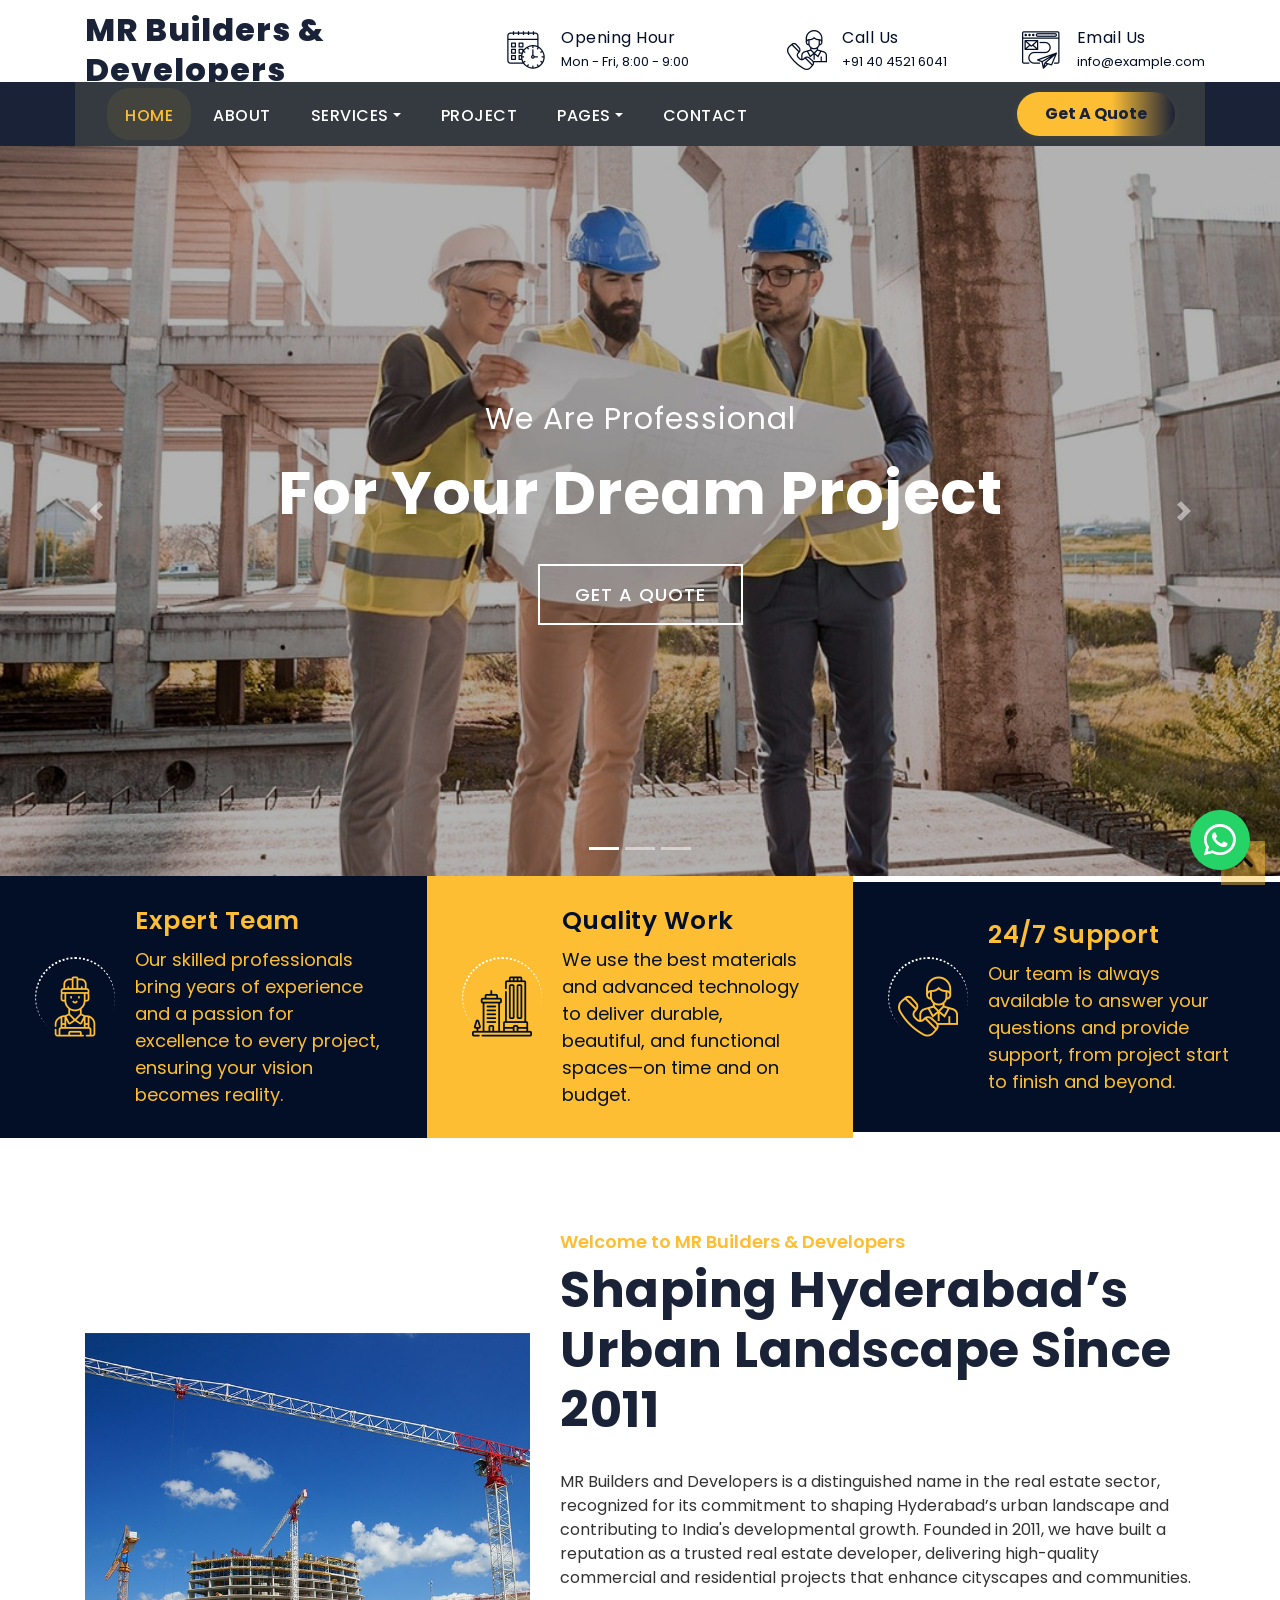
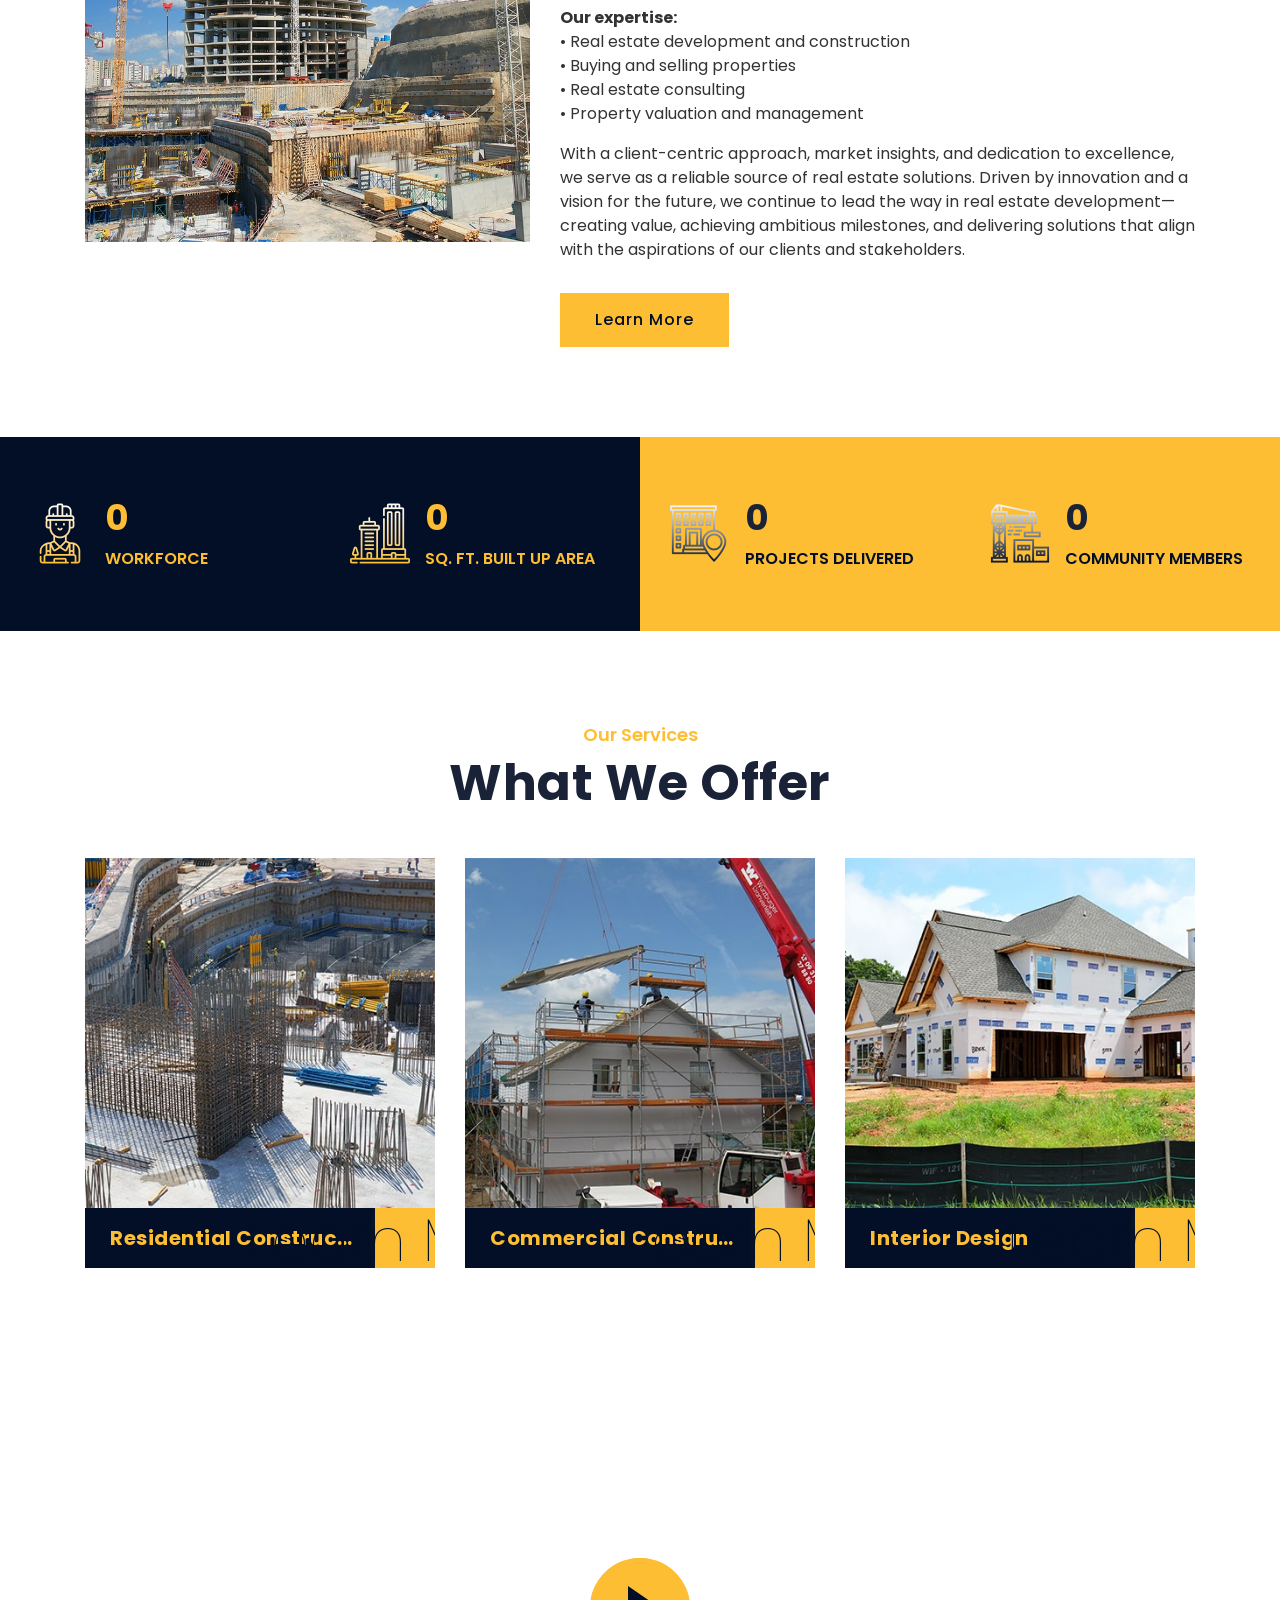
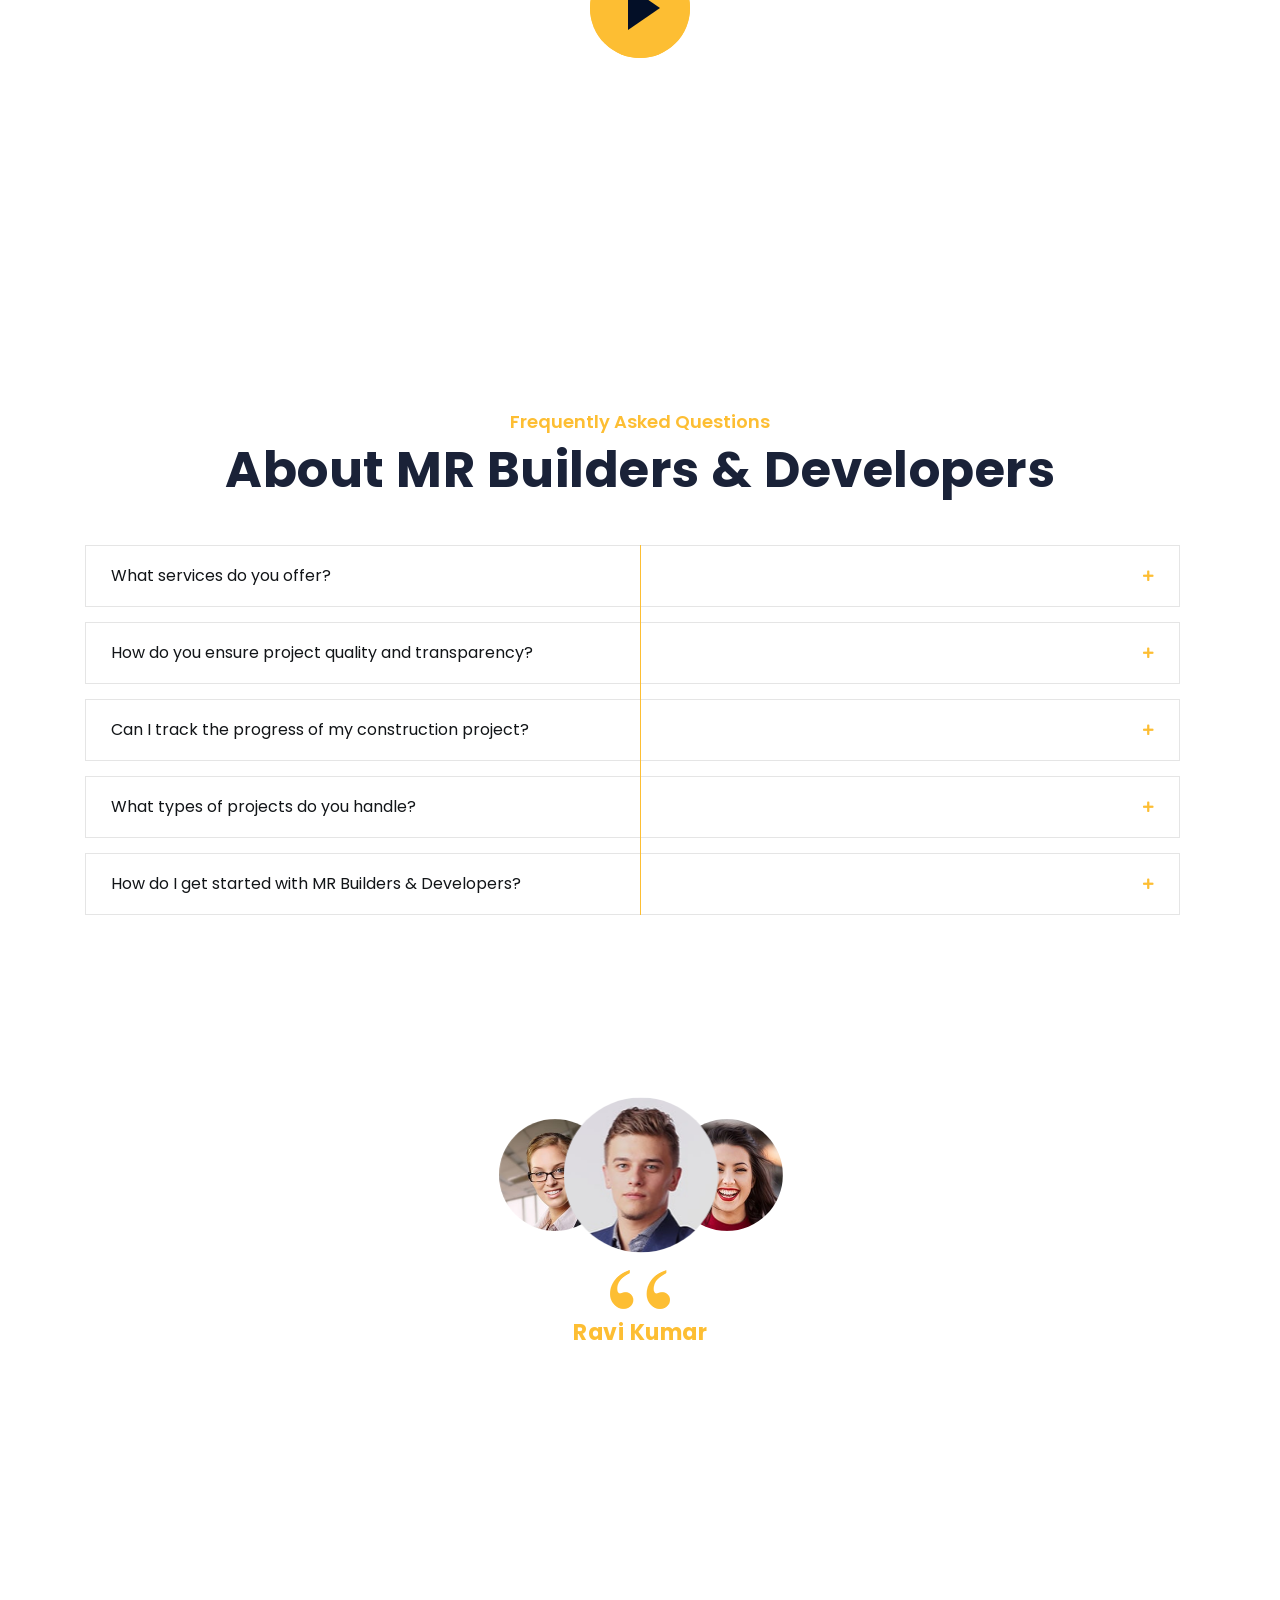
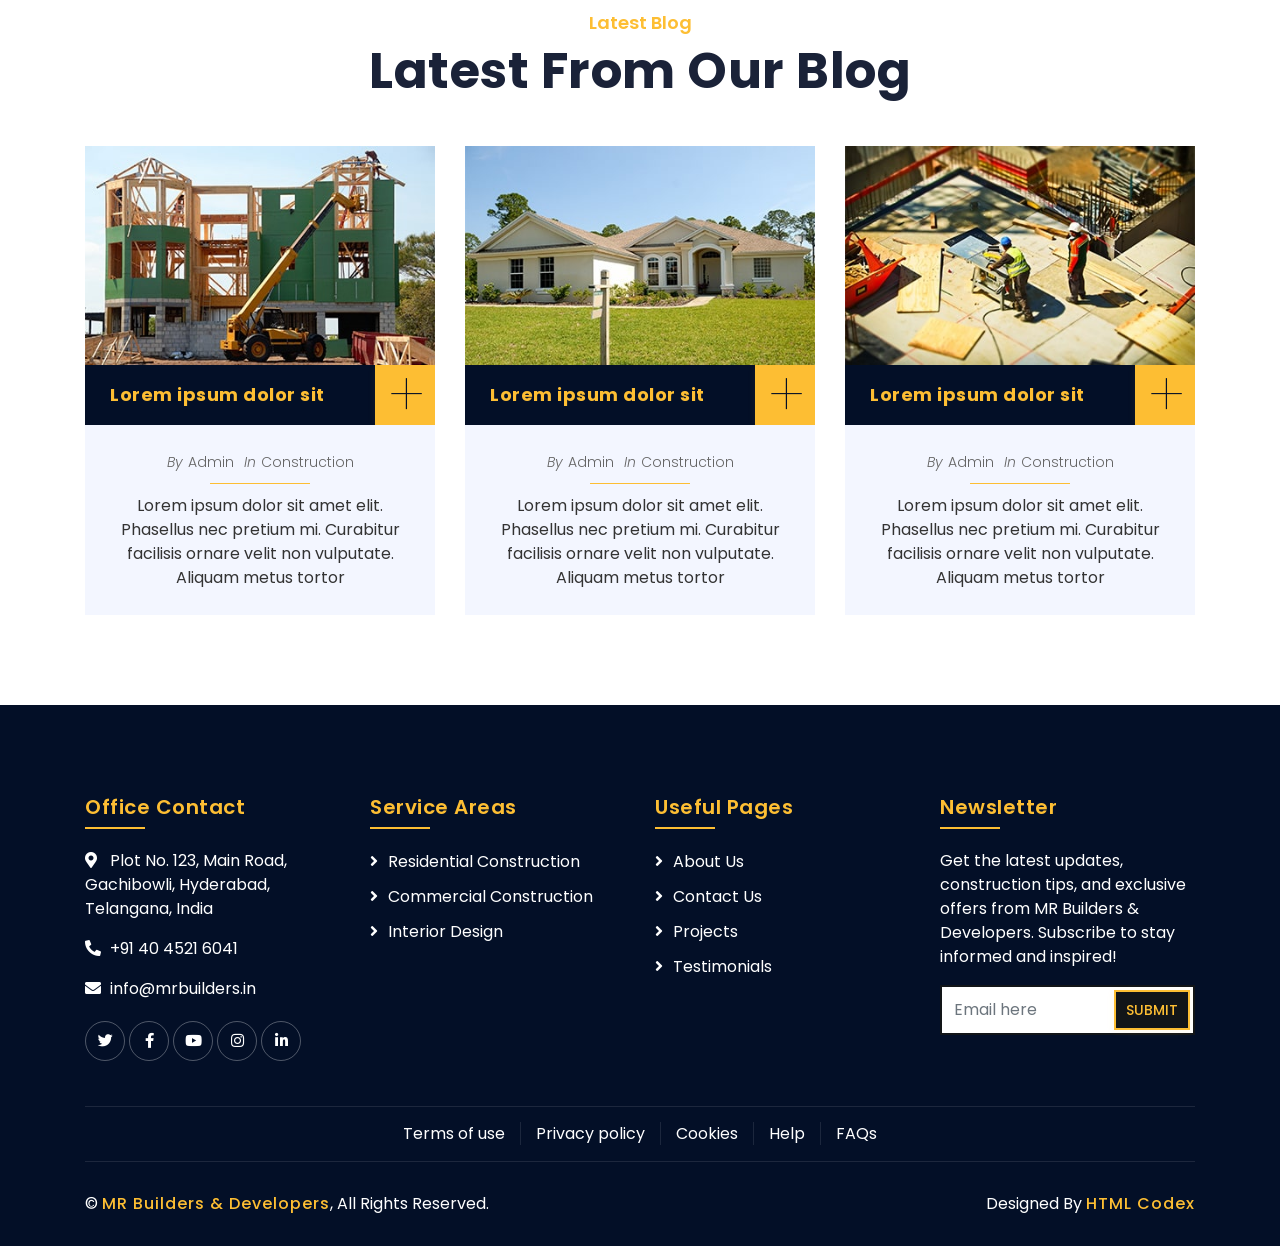
<file: index.html>
<!DOCTYPE html>
<html lang="en">
    <head>
        <meta charset="utf-8">
        <title>Builderz - Construction Company Website Template</title>
        <meta content="width=device-width, initial-scale=1.0" name="viewport">
        <meta content="Construction Company Website Template" name="keywords">
        <meta content="Construction Company Website Template" name="description">

        <!-- Favicon -->
        <link href="img/favicon.ico" rel="icon">

        <!-- Google Font -->
        <link href="https://fonts.googleapis.com/css2?family=Poppins:wght@100;200;300;400;500;600;700;800;900&display=swap" rel="stylesheet">

        <!-- CSS Libraries -->
        <link href="https://stackpath.bootstrapcdn.com/bootstrap/4.4.1/css/bootstrap.min.css" rel="stylesheet">
        <link href="https://cdnjs.cloudflare.com/ajax/libs/font-awesome/5.10.0/css/all.min.css" rel="stylesheet">
        <link href="lib/flaticon/font/flaticon.css" rel="stylesheet"> 
        <link href="lib/animate/animate.min.css" rel="stylesheet">
        <link href="lib/owlcarousel/assets/owl.carousel.min.css" rel="stylesheet">
        <link href="lib/lightbox/css/lightbox.min.css" rel="stylesheet">
        <link href="lib/slick/slick.css" rel="stylesheet">
        <link href="lib/slick/slick-theme.css" rel="stylesheet">

        <!-- Template Stylesheet -->
        <link href="css/style.css" rel="stylesheet">
    </head>

    <body>
        <div class="wrapper">
            <!-- Top Bar Start -->
            <div class="top-bar">
                <div class="container-fluid">
                    <div class="row align-items-center">
                        <div class="col-lg-4 col-md-12">
                            <div class="logo">
                                <a href="index.html">
                                    <h1>MR Builders & Developers</h1>
                                    <!-- <img src="img/logo.jpg" alt="MR Builders & Developers Logo"> -->
                                </a>
                            </div>
                        </div>
                        <div class="col-lg-8 col-md-7 d-none d-lg-block">
                            <div class="row">
                                <div class="col-4">
                                    <div class="top-bar-item">
                                        <div class="top-bar-icon">
                                            <i class="flaticon-calendar"></i>
                                        </div>
                                        <div class="top-bar-text">
                                            <h3>Opening Hour</h3>
                                            <p>Mon - Fri, 8:00 - 9:00</p>
                                        </div>
                                    </div>
                                </div>
                                <div class="col-4">
                                    <div class="top-bar-item">
                                        <div class="top-bar-icon">
                                            <i class="flaticon-call"></i>
                                        </div>
                                        <div class="top-bar-text">
                                            <h3>Call Us</h3>
                                            <p>+91 40 4521 6041</p>
                                        </div>
                                    </div>
                                </div>
                                <div class="col-4">
                                    <div class="top-bar-item">
                                        <div class="top-bar-icon">
                                            <i class="flaticon-send-mail"></i>
                                        </div>
                                        <div class="top-bar-text">
                                            <h3>Email Us</h3>
                                            <p>info@example.com</p>
                                        </div>
                                    </div>
                                </div>
                            </div>
                        </div>
                    </div>
                </div>
            </div>
            <!-- Top Bar End -->

            <!-- Nav Bar Start -->
            <div class="nav-bar">
                <div class="container-fluid">
                    <nav class="navbar navbar-expand-lg bg-dark navbar-dark">
                        <a href="#" class="navbar-brand">MENU</a>
                        <button type="button" class="navbar-toggler" data-toggle="collapse" data-target="#navbarCollapse">
                            <span class="navbar-toggler-icon"></span>
                        </button>

                        <div class="collapse navbar-collapse justify-content-between" id="navbarCollapse">
                            <div class="navbar-nav mr-auto">
                                <a href="index.html" class="nav-item nav-link active">Home</a>
                                <a href="about.html" class="nav-item nav-link">About</a>
                             <div class="nav-item dropdown">
                                    <a href="#" class="nav-link dropdown-toggle" data-toggle="dropdown">Services</a>
                                    <div class="dropdown-menu">
                                        <a href="residential.html" class="dropdown-item">Residential Construction</a>
                                        <a href="commercial.html" class="dropdown-item">Commercial Construction</a>
                                        <a href="interior.html" class="dropdown-item">Interior Design</a>
                                    </div>
                                </div>
                                <a href="portfolio.html" class="nav-item nav-link">Project</a>
                                <div class="nav-item dropdown">
                                    <a href="#" class="nav-link dropdown-toggle" data-toggle="dropdown">Pages</a>
                                    <div class="dropdown-menu">
                                        <a href="blog.html" class="dropdown-item">Blog Page</a>
                                        <a href="single.html" class="dropdown-item">Single Page</a>
                                    </div>
                                </div>
                                <a href="contact.html" class="nav-item nav-link">Contact</a>
                            </div>
                            <div class="ml-auto">
                                <a class="btn" href="#">Get A Quote</a>
                            </div>
                        </div>
                    </nav>
                </div>
            </div>
            <!-- Nav Bar End -->


            <!-- Carousel Start -->
            <div id="carousel" class="carousel slide" data-ride="carousel">
                <ol class="carousel-indicators">
                    <li data-target="#carousel" data-slide-to="0" class="active"></li>
                    <li data-target="#carousel" data-slide-to="1"></li>
                    <li data-target="#carousel" data-slide-to="2"></li>
                </ol>
                <div class="carousel-inner">
                    <div class="carousel-item active">
                        <img src="img/carousel-1.jpg" alt="Carousel Image">
                        <div class="carousel-caption">
                            <p class="animated fadeInRight">We Are Professional</p>
                            <h1 class="animated fadeInLeft">For Your Dream Project</h1>
                            <a class="btn animated fadeInUp" href="https://htmlcodex.com/construction-company-website-template">Get A Quote</a>
                        </div>
                    </div>

                    <div class="carousel-item">
                        <img src="img/carousel-2.jpg" alt="Carousel Image">
                        <div class="carousel-caption">
                            <p class="animated fadeInRight">Professional Builder</p>
                            <h1 class="animated fadeInLeft">We Build Your Home</h1>
                            <a class="btn animated fadeInUp" href="https://htmlcodex.com/construction-company-website-template">Get A Quote</a>
                        </div>
                    </div>

                    <div class="carousel-item">
                        <img src="img/carousel-3.jpg" alt="Carousel Image">
                        <div class="carousel-caption">
                            <p class="animated fadeInRight">We Are Trusted</p>
                            <h1 class="animated fadeInLeft">For Your Dream Home</h1>
                            <a class="btn animated fadeInUp" href="https://htmlcodex.com/construction-company-website-template">Get A Quote</a>
                        </div>
                    </div>
                </div>

                <a class="carousel-control-prev" href="#carousel" role="button" data-slide="prev">
                    <span class="carousel-control-prev-icon" aria-hidden="true"></span>
                    <span class="sr-only">Previous</span>
                </a>
                <a class="carousel-control-next" href="#carousel" role="button" data-slide="next">
                    <span class="carousel-control-next-icon" aria-hidden="true"></span>
                    <span class="sr-only">Next</span>
                </a>
            </div>
            <!-- Carousel End -->


            <!-- Feature Start-->
            <div class="feature wow fadeInUp" data-wow-delay="0.1s">
                <div class="container-fluid">
                    <div class="row align-items-center">
                        <div class="col-lg-4 col-md-12">
                            <div class="feature-item">
                                <div class="feature-icon">
                                    <i class="flaticon-worker"></i>
                                </div>
                                <div class="feature-text">
                                    <h3>Expert Team</h3>
                                    <p>Our skilled professionals bring years of experience and a passion for excellence to every project, ensuring your vision becomes reality.</p>
                                </div>
                            </div>
                        </div>
                        <div class="col-lg-4 col-md-12">
                            <div class="feature-item">
                                <div class="feature-icon">
                                    <i class="flaticon-building"></i>
                                </div>
                                <div class="feature-text">
                                    <h3>Quality Work</h3>
                                    <p>We use the best materials and advanced technology to deliver durable, beautiful, and functional spaces—on time and on budget.</p>
                                </div>
                            </div>
                        </div>
                        <div class="col-lg-4 col-md-12">
                            <div class="feature-item">
                                <div class="feature-icon">
                                    <i class="flaticon-call"></i>
                                </div>
                                <div class="feature-text">
                                    <h3>24/7 Support</h3>
                                    <p>Our team is always available to answer your questions and provide support, from project start to finish and beyond.</p>
                                </div>
                            </div>
                        </div>
                    </div>
                </div>
            </div>
            <!-- Feature End-->


            <!-- About Start -->
            <div class="about wow fadeInUp" data-wow-delay="0.1s">
                <div class="container">
                    <div class="row align-items-center">
                        <div class="col-lg-5 col-md-6">
                            <div class="about-img">
                                <img src="img/about.jpg" alt="MR Builders & Developers Hyderabad">
                            </div>
                        </div>
                        <div class="col-lg-7 col-md-6">
                            <div class="section-header text-left">
                                <p>Welcome to MR Builders & Developers</p>
                                <h2>Shaping Hyderabad’s Urban Landscape Since 2011</h2>
                            </div>
                            <div class="about-text">
                                <p>
                                    MR Builders and Developers is a distinguished name in the real estate sector, recognized for its commitment to shaping Hyderabad’s urban landscape and contributing to India's developmental growth. Founded in 2011, we have built a reputation as a trusted real estate developer, delivering high-quality commercial and residential projects that enhance cityscapes and communities.
                                </p>
                                <p>
                                    <strong>Our expertise:</strong><br>
                                    • Real estate development and construction<br>
                                    • Buying and selling properties<br>
                                    • Real estate consulting<br>
                                    • Property valuation and management
                                </p>
                                <p>
                                    With a client-centric approach, market insights, and dedication to excellence, we serve as a reliable source of real estate solutions. Driven by innovation and a vision for the future, we continue to lead the way in real estate development—creating value, achieving ambitious milestones, and delivering solutions that align with the aspirations of our clients and stakeholders.
                                </p>
                                <a class="btn" href="about.html">Learn More</a>
                            </div>
                        </div>
                    </div>
                </div>
            </div>
            <!-- About End -->


            <!-- Fact Start -->
            <div class="fact">
                <div class="container-fluid">
                    <div class="row counters">
                        <div class="col-md-6 fact-left wow slideInLeft">
                            <div class="row">
                                <div class="col-6">
                                    <div class="fact-icon">
                                        <i class="flaticon-worker"></i>
                                    </div>
                                    <div class="fact-text">
                                        <h2 data-toggle="counter-up">2000+</h2>
                                        <p>Workforce</p>
                                    </div>
                                </div>
                                <div class="col-6">
                                    <div class="fact-icon">
                                        <i class="flaticon-building"></i>
                                    </div>
                                    <div class="fact-text">
                                        <h2 data-toggle="counter-up">900,000+</h2>
                                        <p>Sq. Ft. Built Up Area</p>
                                    </div>
                                </div>
                            </div>
                        </div>
                        <div class="col-md-6 fact-right wow slideInRight">
                            <div class="row">
                                <div class="col-6">
                                    <div class="fact-icon">
                                        <i class="flaticon-address"></i>
                                    </div>
                                    <div class="fact-text">
                                        <h2 data-toggle="counter-up">200+</h2>
                                        <p>Projects Delivered</p>
                                    </div>
                                </div>
                                <div class="col-6">
                                    <div class="fact-icon">
                                        <i class="flaticon-crane"></i>
                                    </div>
                                    <div class="fact-text">
                                        <h2 data-toggle="counter-up">50,000+</h2>
                                        <p>Community Members</p>
                                    </div>
                                </div>
                            </div>
                        </div>
                    </div>
                </div>
            </div>
            <!-- Fact End -->


            <!-- Service Start -->
            <div class="service">
                <div class="container">
                    <div class="section-header text-center">
                        <p>Our Services</p>
                        <h2>What We Offer</h2>
                    </div>
                    <div class="row">
                        <div class="col-lg-4 col-md-6 wow fadeInUp" data-wow-delay="0.1s">
                            <div class="service-item">
                                <div class="service-img">
                                    <img src="img/service-1.jpg" alt="Residential Construction">
                                    <div class="service-overlay">
                                        <p>
                                            We build high-quality, modern homes and apartments tailored to your needs. Our team ensures every detail is perfect, using the latest construction techniques and premium materials.
                                        </p>
                                    </div>
                                </div>
                                <div class="service-text">
                                    <h3>Residential Construction</h3>
                                    <a class="btn" href="residential.html">Learn More</a>
                                </div>
                            </div>
                        </div>
                        <div class="col-lg-4 col-md-6 wow fadeInUp" data-wow-delay="0.2s">
                            <div class="service-item">
                                <div class="service-img">
                                    <img src="img/service-2.jpg" alt="Commercial Construction">
                                    <div class="service-overlay">
                                        <p>
                                            From office complexes to retail spaces, we deliver innovative, functional, and sustainable commercial buildings for businesses of all sizes.
                                        </p>
                                    </div>
                                </div>
                                <div class="service-text">
                                    <h3>Commercial Construction</h3>
                                    <a class="btn" href="commercial.html">Learn More</a>
                                </div>
                            </div>
                        </div>
                        <div class="col-lg-4 col-md-6 wow fadeInUp" data-wow-delay="0.3s">
                            <div class="service-item">
                                <div class="service-img">
                                    <img src="img/service-4.jpg" alt="Interior Design">
                                    <div class="service-overlay">
                                        <p>
                                            Transform your spaces with our creative interior design services. We blend aesthetics with functionality for homes and offices.
                                        </p>
                                    </div>
                                </div>
                                <div class="service-text">
                                    <h3>Interior Design</h3>
                                    <a class="btn" href="interior.html">Learn More</a>
                                </div>
                            </div>
                        </div>
                    </div>
                </div>
            </div>
            <!-- Service End -->


            <!-- Video Start -->
            <div class="video wow fadeIn" data-wow-delay="0.1s">
                <div class="container">
                    <button type="button" class="btn-play" data-toggle="modal" data-src="https://www.youtube.com/embed/DWRcNpR6Kdc" data-target="#videoModal">
                        <span></span>
                    </button>
                </div>
            </div>
            
            <div class="modal fade" id="videoModal" tabindex="-1" role="dialog" aria-labelledby="exampleModalLabel" aria-hidden="true">
                <div class="modal-dialog" role="document">
                    <div class="modal-content">
                        <div class="modal-body">
                            <button type="button" class="close" data-dismiss="modal" aria-label="Close">
                                <span aria-hidden="true">&times;</span>
                            </button>        
                            <!-- 16:9 aspect ratio -->
                            <div class="embed-responsive embed-responsive-16by9">
                                <iframe class="embed-responsive-item" src="" id="video"  allowscriptaccess="always" allow="autoplay"></iframe>
                            </div>
                        </div>
                    </div>
                </div>
            </div>
            <!-- Video End -->


            <!-- Team Start -->
            <div class="team">
                <div class="container">
                    <!-- Team section intentionally left blank or can be replaced with real team info if provided -->
                </div>
            </div>
            <!-- Team End -->
            

            <!-- FAQs Start -->
            <div class="faqs">
                <div class="container">
                    <div class="section-header text-center">
                        <p>Frequently Asked Questions</p>
                        <h2>About MR Builders & Developers</h2>
                    </div>
                    <div class="row">
                        <div class="col-md-12">
                            <div id="accordion-1">
                                <div class="card wow fadeInUp" data-wow-delay="0.1s">
                                    <div class="card-header">
                                        <a class="card-link collapsed" data-toggle="collapse" href="#collapseOne">
                                            What services do you offer?
                                        </a>
                                    </div>
                                    <div id="collapseOne" class="collapse" data-parent="#accordion-1">
                                        <div class="card-body">
                                            We offer residential and commercial construction, interior design, property consulting, and project management services in Hyderabad and beyond.
                                        </div>
                                    </div>
                                </div>
                                <div class="card wow fadeInUp" data-wow-delay="0.2s">
                                    <div class="card-header">
                                        <a class="card-link collapsed" data-toggle="collapse" href="#collapseTwo">
                                            How do you ensure project quality and transparency?
                                        </a>
                                    </div>
                                    <div id="collapseTwo" class="collapse" data-parent="#accordion-1">
                                        <div class="card-body">
                                            We use digital project monitoring, regular updates, and transparent pricing. Our team is committed to using only the best materials and following strict quality standards.
                                        </div>
                                    </div>
                                </div>
                                <div class="card wow fadeInUp" data-wow-delay="0.3s">
                                    <div class="card-header">
                                        <a class="card-link collapsed" data-toggle="collapse" href="#collapseThree">
                                            Can I track the progress of my construction project?
                                        </a>
                                    </div>
                                    <div id="collapseThree" class="collapse" data-parent="#accordion-1">
                                        <div class="card-body">
                                            Yes! We offer digital tracking and regular updates so you can monitor your project’s progress in real time, ensuring complete peace of mind.
                                        </div>
                                    </div>
                                </div>
                                <div class="card wow fadeInUp" data-wow-delay="0.4s">
                                    <div class="card-header">
                                        <a class="card-link collapsed" data-toggle="collapse" href="#collapseFour">
                                            What types of projects do you handle?
                                        </a>
                                    </div>
                                    <div id="collapseFour" class="collapse" data-parent="#accordion-1">
                                        <div class="card-body">
                                            We handle residential, commercial, and interior projects of all sizes—from new builds to renovations and everything in between.
                                        </div>
                                    </div>
                                </div>
                                <div class="card wow fadeInUp" data-wow-delay="0.5s">
                                    <div class="card-header">
                                        <a class="card-link collapsed" data-toggle="collapse" href="#collapseFive">
                                            How do I get started with MR Builders & Developers?
                                        </a>
                                    </div>
                                    <div id="collapseFive" class="collapse" data-parent="#accordion-1">
                                        <div class="card-body">
                                            Simply contact us for a free consultation. Our team will guide you through every step, from planning and budgeting to execution and handover.
                                        </div>
                                    </div>
                                </div>
                            </div>
                        </div>
                    </div>
                </div>
            </div>
            <!-- FAQs End -->


            <!-- Testimonial Start -->
            <div class="testimonial wow fadeIn" data-wow-delay="0.1s">
                <div class="container">
                    <div class="row">
                        <div class="col-12">
                            <div class="testimonial-slider-nav">
                                <div class="slider-nav"><img src="img/testimonial-1.jpg" alt="Testimonial"></div>
                                <div class="slider-nav"><img src="img/testimonial-2.jpg" alt="Testimonial"></div>
                                <div class="slider-nav"><img src="img/testimonial-3.jpg" alt="Testimonial"></div>
                                <div class="slider-nav"><img src="img/testimonial-4.jpg" alt="Testimonial"></div>
                                <div class="slider-nav"><img src="img/testimonial-1.jpg" alt="Testimonial"></div>
                                <div class="slider-nav"><img src="img/testimonial-2.jpg" alt="Testimonial"></div>
                                <div class="slider-nav"><img src="img/testimonial-3.jpg" alt="Testimonial"></div>
                                <div class="slider-nav"><img src="img/testimonial-4.jpg" alt="Testimonial"></div>
                            </div>
                        </div>
                    </div>
                    <div class="row">
                        <div class="col-12">
                            <div class="testimonial-slider">
                                <div class="slider-item">
                                    <h3>Ravi Kumar</h3>
                                    <h4>Homeowner, Hyderabad</h4>
                                    <p>MR Builders & Developers made our dream home a reality. The team was professional, transparent, and delivered on time. Highly recommended!</p>
                                </div>
                                <div class="slider-item">
                                    <h3>Priya Sharma</h3>
                                    <h4>Business Owner</h4>
                                    <p>Our new office space is modern, functional, and beautifully designed. The construction process was smooth and stress-free.</p>
                                </div>
                                <div class="slider-item">
                                    <h3>Imran Ali</h3>
                                    <h4>Apartment Resident</h4>
                                    <p>Excellent quality and attention to detail. The team kept us updated at every stage and exceeded our expectations.</p>
                                </div>
                                <div class="slider-item">
                                    <h3>Sunita Reddy</h3>
                                    <h4>Interior Design Client</h4>
                                    <p>The interior design service transformed our home. Creative ideas, great execution, and a friendly team!</p>
                                </div>
                            </div>
                        </div>
                    </div>
                </div>
            </div>
            <!-- Testimonial End -->


            <!-- Blog Start -->
            <div class="blog">
                <div class="container">
                    <div class="section-header text-center">
                        <p>Latest Blog</p>
                        <h2>Latest From Our Blog</h2>
                    </div>
                    <div class="row">
                        <div class="col-lg-4 col-md-6 wow fadeInUp" data-wow-delay="0.2s">
                            <div class="blog-item">
                                <div class="blog-img">
                                    <img src="img/blog-1.jpg" alt="Image">
                                </div>
                                <div class="blog-title">
                                    <h3>Lorem ipsum dolor sit</h3>
                                    <a class="btn" href="">+</a>
                                </div>
                                <div class="blog-meta">
                                    <p>By<a href="">Admin</a></p>
                                    <p>In<a href="">Construction</a></p>
                                </div>
                                <div class="blog-text">
                                    <p>
                                        Lorem ipsum dolor sit amet elit. Phasellus nec pretium mi. Curabitur facilisis ornare velit non vulputate. Aliquam metus tortor
                                    </p>
                                </div>
                            </div>
                        </div>
                        <div class="col-lg-4 col-md-6 wow fadeInUp">
                            <div class="blog-item">
                                <div class="blog-img">
                                    <img src="img/blog-2.jpg" alt="Image">
                                </div>
                                <div class="blog-title">
                                    <h3>Lorem ipsum dolor sit</h3>
                                    <a class="btn" href="">+</a>
                                </div>
                                <div class="blog-meta">
                                    <p>By<a href="">Admin</a></p>
                                    <p>In<a href="">Construction</a></p>
                                </div>
                                <div class="blog-text">
                                    <p>
                                        Lorem ipsum dolor sit amet elit. Phasellus nec pretium mi. Curabitur facilisis ornare velit non vulputate. Aliquam metus tortor
                                    </p>
                                </div>
                            </div>
                        </div>
                        <div class="col-lg-4 col-md-6 wow fadeInUp" data-wow-delay="0.2s">
                            <div class="blog-item">
                                <div class="blog-img">
                                    <img src="img/blog-3.jpg" alt="Image">
                                </div>
                                <div class="blog-title">
                                    <h3>Lorem ipsum dolor sit</h3>
                                    <a class="btn" href="">+</a>
                                </div>
                                <div class="blog-meta">
                                    <p>By<a href="">Admin</a></p>
                                    <p>In<a href="">Construction</a></p>
                                </div>
                                <div class="blog-text">
                                    <p>
                                        Lorem ipsum dolor sit amet elit. Phasellus nec pretium mi. Curabitur facilisis ornare velit non vulputate. Aliquam metus tortor
                                    </p>
                                </div>
                            </div>
                        </div>
                    </div>
                </div>
            </div>
            <!-- Blog End -->


            <!-- Footer Start -->
            <div class="footer wow fadeIn" data-wow-delay="0.3s">
                <div class="container">
                    <div class="row">
                        <div class="col-md-6 col-lg-3">
                            <div class="footer-contact">
                                <h2>Office Contact</h2>
                                <p><i class="fa fa-map-marker-alt"></i>Plot No. 123, Main Road, Gachibowli, Hyderabad, Telangana, India</p>
                                <p><i class="fa fa-phone-alt"></i>+91 40 4521 6041</p>
                                <p><i class="fa fa-envelope"></i>info@mrbuilders.in</p>
                                <div class="footer-social">
                                    <a href=""><i class="fab fa-twitter"></i></a>
                                    <a href=""><i class="fab fa-facebook-f"></i></a>
                                    <a href=""><i class="fab fa-youtube"></i></a>
                                    <a href=""><i class="fab fa-instagram"></i></a>
                                    <a href=""><i class="fab fa-linkedin-in"></i></a>
                                </div>
                            </div>
                        </div>
                        <div class="col-md-6 col-lg-3">
                            <div class="footer-link">
                                <h2>Service Areas</h2>
                                <a href="service.html#residential">Residential Construction</a>
                                <a href="service.html#commercial">Commercial Construction</a>
                                <a href="service.html#interior">Interior Design</a>
                            </div>
                        </div>
                        <div class="col-md-6 col-lg-3">
                            <div class="footer-link">
                                <h2>Useful Pages</h2>
                                <a href="about.html">About Us</a>
                                <a href="contact.html">Contact Us</a>
                                <a href="portfolio.html">Projects</a>
                                <a href="#">Testimonials</a>
                            </div>
                        </div>
                        <div class="col-md-6 col-lg-3">
                            <div class="newsletter">
                                <h2>Newsletter</h2>
                                <p>
                                    Get the latest updates, construction tips, and exclusive offers from MR Builders & Developers. Subscribe to stay informed and inspired!
                                </p>
                                <div class="form">
                                    <input class="form-control" placeholder="Email here">
                                    <button class="btn">Submit</button>
                                </div>
                            </div>
                        </div>
                    </div>
                </div>
                <div class="container footer-menu">
                    <div class="f-menu">
                        <a href="#">Terms of use</a>
                        <a href="#">Privacy policy</a>
                        <a href="#">Cookies</a>
                        <a href="#">Help</a>
                        <a href="#">FAQs</a>
                    </div>
                </div>
                <div class="container copyright">
                    <div class="row">
                        <div class="col-md-6">
                            <p>&copy; <a href="#">MR Builders & Developers</a>, All Rights Reserved.</p>
                        </div>
                        <div class="col-md-6">
                            <p>Designed By <a href="https://htmlcodex.com">HTML Codex</a></p>
                        </div>
                    </div>
                </div>
            </div>
            <!-- Footer End -->

            <a href="#" class="back-to-top"><i class="fa fa-chevron-up"></i></a>
                <a href="https://wa.me/917386347418" class="whatsapp-float" target="_blank" title="Chat with us on WhatsApp">
                    <i class="fab fa-whatsapp"></i>
                </a>
        </div>

        <!-- JavaScript Libraries -->
        <script src="https://code.jquery.com/jquery-3.4.1.min.js"></script>
        <script src="https://stackpath.bootstrapcdn.com/bootstrap/4.4.1/js/bootstrap.bundle.min.js"></script>
        <script src="lib/easing/easing.min.js"></script>
        <script src="lib/wow/wow.min.js"></script>
        <script src="lib/owlcarousel/owl.carousel.min.js"></script>
        <script src="lib/isotope/isotope.pkgd.min.js"></script>
        <script src="lib/lightbox/js/lightbox.min.js"></script>
        <script src="lib/waypoints/waypoints.min.js"></script>
        <script src="lib/counterup/counterup.min.js"></script>
        <script src="lib/slick/slick.min.js"></script>

        <!-- Template Javascript -->
        <script src="js/main.js"></script>
    </body>
</html>
</file>
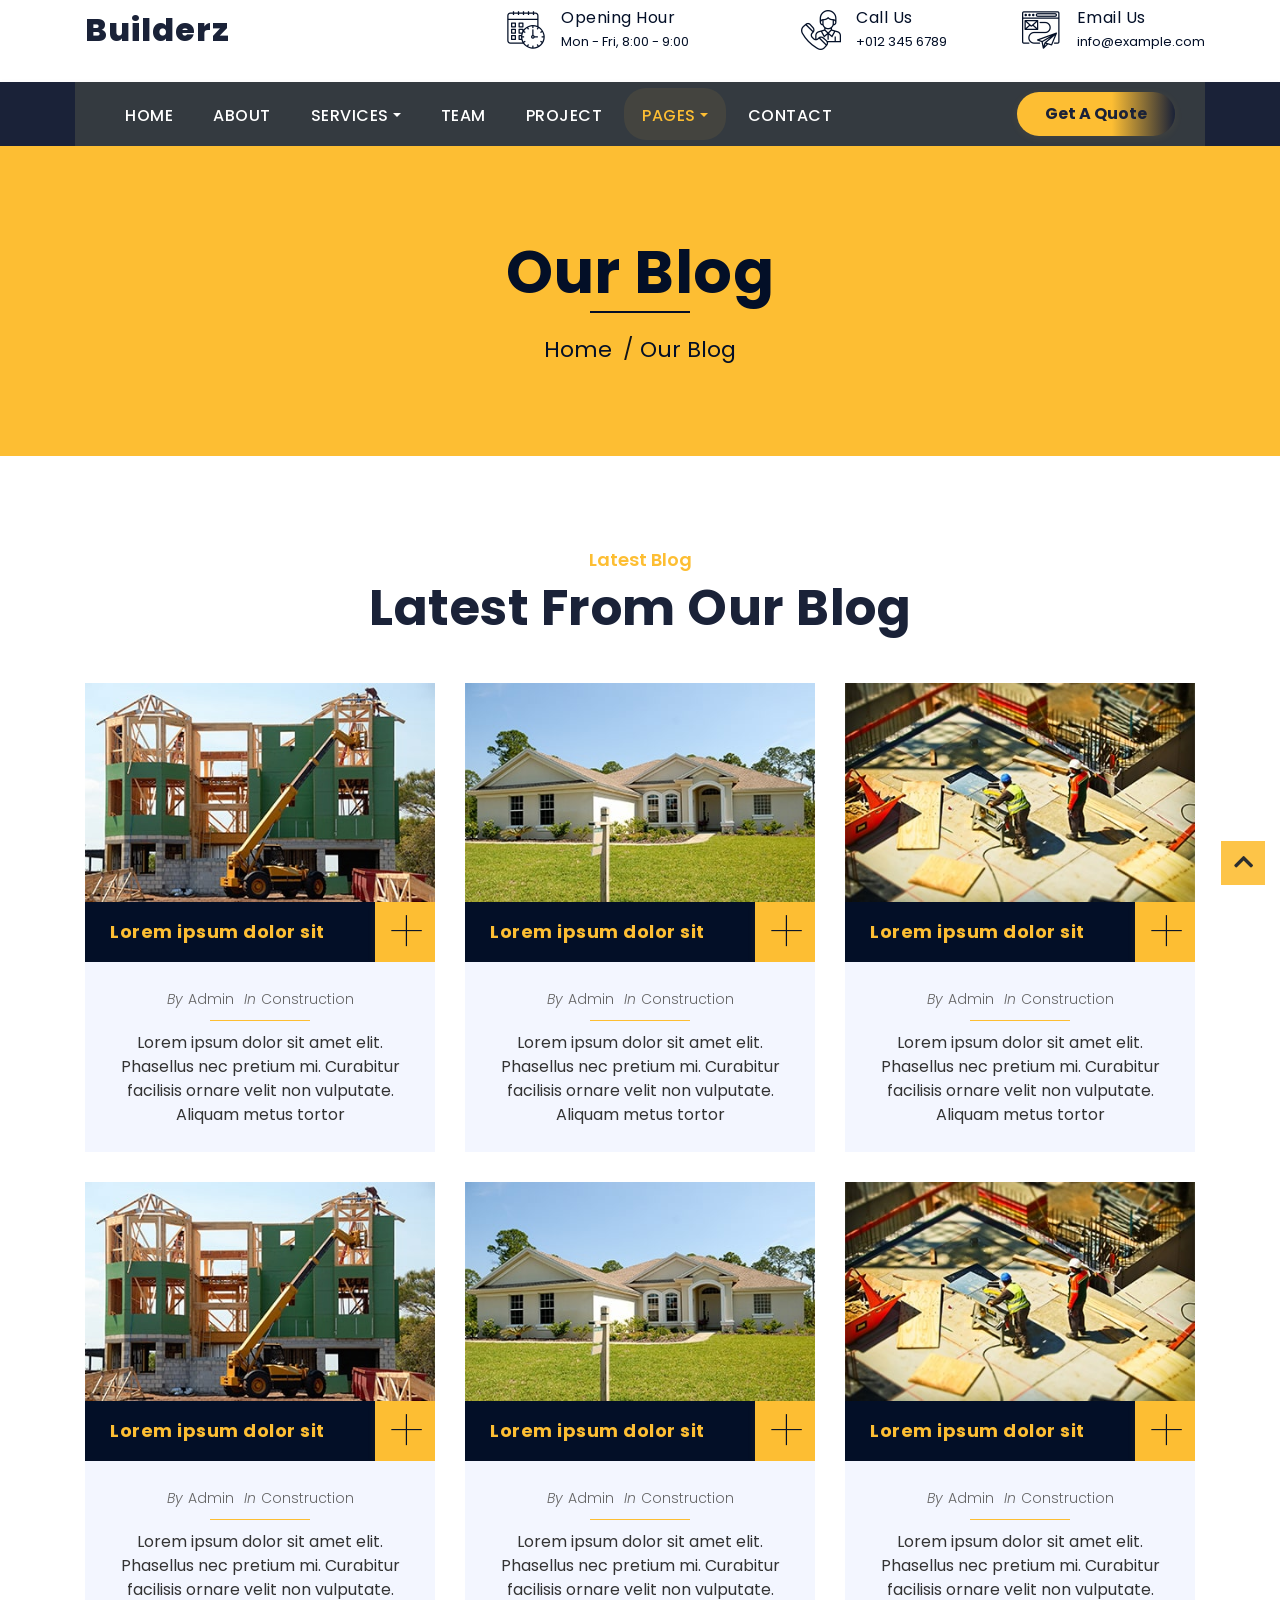
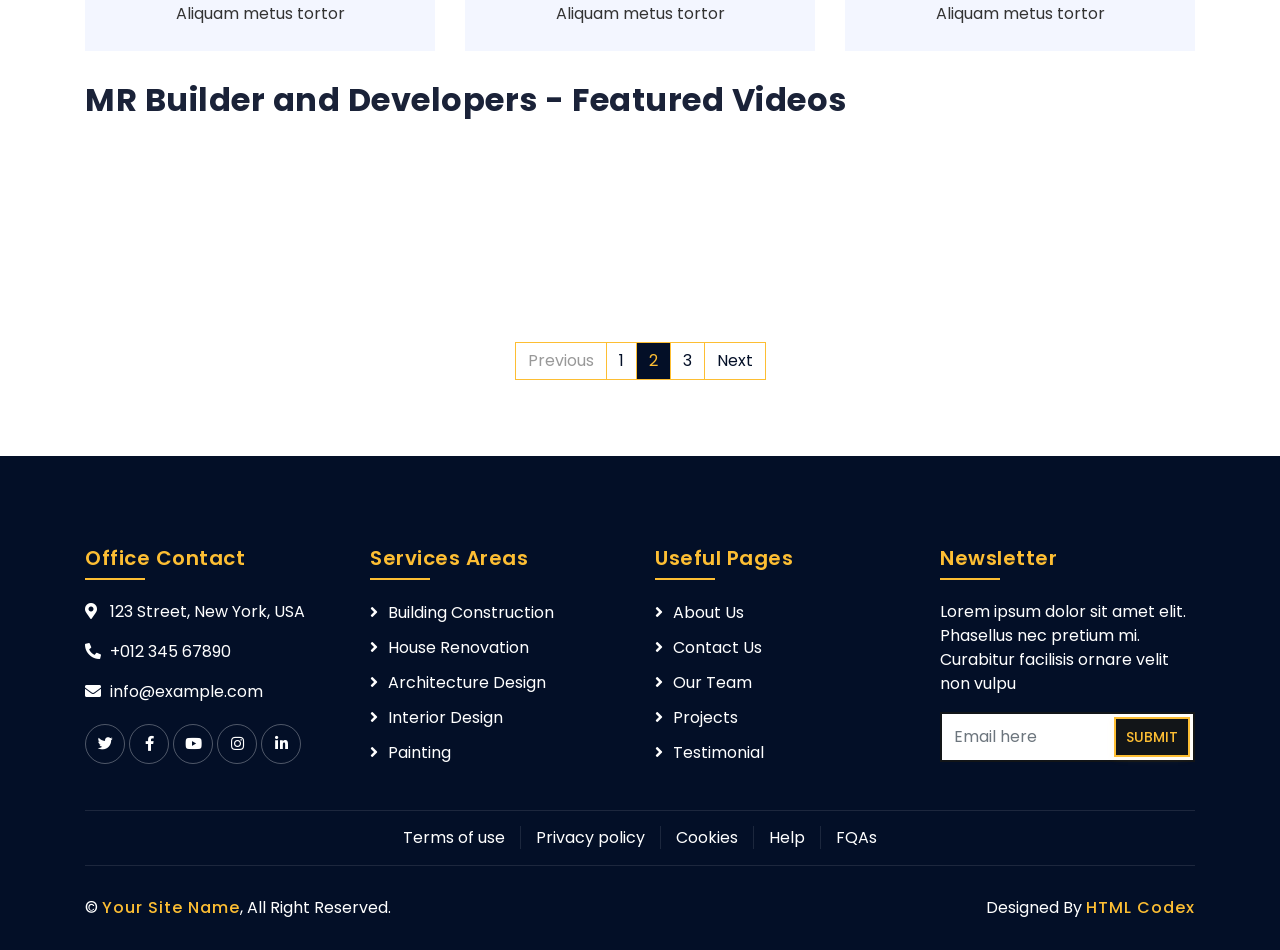
<file: blog.html>
<!DOCTYPE html>
<html lang="en">
    <head>
        <meta charset="utf-8">
        <title>Builderz - Construction Company Website Template</title>
        <meta content="width=device-width, initial-scale=1.0" name="viewport">
        <meta content="Construction Company Website Template" name="keywords">
        <meta content="Construction Company Website Template" name="description">

        <!-- Favicon -->
        <link href="img/favicon.ico" rel="icon">

        <!-- Google Font -->
        <link href="https://fonts.googleapis.com/css2?family=Poppins:wght@100;200;300;400;500;600;700;800;900&display=swap" rel="stylesheet">

        <!-- CSS Libraries -->
        <link href="https://stackpath.bootstrapcdn.com/bootstrap/4.4.1/css/bootstrap.min.css" rel="stylesheet">
        <link href="https://cdnjs.cloudflare.com/ajax/libs/font-awesome/5.10.0/css/all.min.css" rel="stylesheet">
        <link href="lib/flaticon/font/flaticon.css" rel="stylesheet"> 
        <link href="lib/animate/animate.min.css" rel="stylesheet">
        <link href="lib/owlcarousel/assets/owl.carousel.min.css" rel="stylesheet">
        <link href="lib/lightbox/css/lightbox.min.css" rel="stylesheet">
        <link href="lib/slick/slick.css" rel="stylesheet">
        <link href="lib/slick/slick-theme.css" rel="stylesheet">

        <!-- Template Stylesheet -->
        <link href="css/style.css" rel="stylesheet">
    </head>

    <body>
        <div class="wrapper">
            <!-- Top Bar Start -->
            <div class="top-bar">
                <div class="container-fluid">
                    <div class="row align-items-center">
                        <div class="col-lg-4 col-md-12">
                            <div class="logo">
                                <a href="index.html">
                                    <h1>Builderz</h1>
                                    <!-- <img src="img/logo.jpg" alt="Logo"> -->
                                </a>
                            </div>
                        </div>
                        <div class="col-lg-8 col-md-7 d-none d-lg-block">
                            <div class="row">
                                <div class="col-4">
                                    <div class="top-bar-item">
                                        <div class="top-bar-icon">
                                            <i class="flaticon-calendar"></i>
                                        </div>
                                        <div class="top-bar-text">
                                            <h3>Opening Hour</h3>
                                            <p>Mon - Fri, 8:00 - 9:00</p>
                                        </div>
                                    </div>
                                </div>
                                <div class="col-4">
                                    <div class="top-bar-item">
                                        <div class="top-bar-icon">
                                            <i class="flaticon-call"></i>
                                        </div>
                                        <div class="top-bar-text">
                                            <h3>Call Us</h3>
                                            <p>+012 345 6789</p>
                                        </div>
                                    </div>
                                </div>
                                <div class="col-4">
                                    <div class="top-bar-item">
                                        <div class="top-bar-icon">
                                            <i class="flaticon-send-mail"></i>
                                        </div>
                                        <div class="top-bar-text">
                                            <h3>Email Us</h3>
                                            <p>info@example.com</p>
                                        </div>
                                    </div>
                                </div>
                            </div>
                        </div>
                    </div>
                </div>
            </div>
            <!-- Top Bar End -->

            <!-- Nav Bar Start -->
            <div class="nav-bar">
                <div class="container-fluid">
                    <nav class="navbar navbar-expand-lg bg-dark navbar-dark">
                        <a href="#" class="navbar-brand">MENU</a>
                        <button type="button" class="navbar-toggler" data-toggle="collapse" data-target="#navbarCollapse">
                            <span class="navbar-toggler-icon"></span>
                        </button>

                        <div class="collapse navbar-collapse justify-content-between" id="navbarCollapse">
                            <div class="navbar-nav mr-auto">
                                <a href="index.html" class="nav-item nav-link">Home</a>
                                <a href="about.html" class="nav-item nav-link">About</a>
                                <div class="nav-item dropdown">
                                    <a href="#" class="nav-link dropdown-toggle" data-toggle="dropdown">Services</a>
                                    <div class="dropdown-menu">
                                        <a href="service.html#residential" class="dropdown-item">Residential Construction</a>
                                        <a href="service.html#commercial" class="dropdown-item">Commercial Construction</a>
                                        <a href="service.html#interior" class="dropdown-item">Interior Design</a>
                                    </div>
                                </div>
                                <a href="team.html" class="nav-item nav-link">Team</a>
                                <a href="portfolio.html" class="nav-item nav-link">Project</a>
                                <div class="nav-item dropdown">
                                    <a href="#" class="nav-link dropdown-toggle active" data-toggle="dropdown">Pages</a>
                                    <div class="dropdown-menu">
                                        <a href="blog.html" class="dropdown-item">Blog Page</a>
                                        <a href="single.html" class="dropdown-item">Single Page</a>
                                    </div>
                                </div>
                                <a href="contact.html" class="nav-item nav-link">Contact</a>
                            </div>
                            <div class="ml-auto">
                                <a class="btn" href="#">Get A Quote</a>
                            </div>
                        </div>
                    </nav>
                </div>
            </div>
            <!-- Nav Bar End -->
            
            
            <!-- Page Header Start -->
            <div class="page-header">
                <div class="container">
                    <div class="row">
                        <div class="col-12">
                            <h2>Our Blog</h2>
                        </div>
                        <div class="col-12">
                            <a href="">Home</a>
                            <a href="">Our Blog</a>
                        </div>
                    </div>
                </div>
            </div>
            <!-- Page Header End -->


            <!-- Blog Start -->
            <div class="blog">
                <div class="container">
                    <div class="section-header text-center">
                        <p>Latest Blog</p>
                        <h2>Latest From Our Blog</h2>
                    </div>
                    <div class="row blog-page">
                        <div class="col-lg-4 col-md-6 wow fadeInUp" data-wow-delay="0.2s">
                            <div class="blog-item">
                                <div class="blog-img">
                                    <img src="img/blog-1.jpg" alt="Image">
                                </div>
                                <div class="blog-title">
                                    <h3>Lorem ipsum dolor sit</h3>
                                    <a class="btn" href="">+</a>
                                </div>
                                <div class="blog-meta">
                                    <p>By<a href="">Admin</a></p>
                                    <p>In<a href="">Construction</a></p>
                                </div>
                                <div class="blog-text">
                                    <p>
                                        Lorem ipsum dolor sit amet elit. Phasellus nec pretium mi. Curabitur facilisis ornare velit non vulputate. Aliquam metus tortor
                                    </p>
                                </div>
                            </div>
                        </div>
                        <div class="col-lg-4 col-md-6 wow fadeInUp">
                            <div class="blog-item">
                                <div class="blog-img">
                                    <img src="img/blog-2.jpg" alt="Image">
                                </div>
                                <div class="blog-title">
                                    <h3>Lorem ipsum dolor sit</h3>
                                    <a class="btn" href="">+</a>
                                </div>
                                <div class="blog-meta">
                                    <p>By<a href="">Admin</a></p>
                                    <p>In<a href="">Construction</a></p>
                                </div>
                                <div class="blog-text">
                                    <p>
                                        Lorem ipsum dolor sit amet elit. Phasellus nec pretium mi. Curabitur facilisis ornare velit non vulputate. Aliquam metus tortor
                                    </p>
                                </div>
                            </div>
                        </div>
                        <div class="col-lg-4 col-md-6 wow fadeInUp" data-wow-delay="0.2s">
                            <div class="blog-item">
                                <div class="blog-img">
                                    <img src="img/blog-3.jpg" alt="Image">
                                </div>
                                <div class="blog-title">
                                    <h3>Lorem ipsum dolor sit</h3>
                                    <a class="btn" href="">+</a>
                                </div>
                                <div class="blog-meta">
                                    <p>By<a href="">Admin</a></p>
                                    <p>In<a href="">Construction</a></p>
                                </div>
                                <div class="blog-text">
                                    <p>
                                        Lorem ipsum dolor sit amet elit. Phasellus nec pretium mi. Curabitur facilisis ornare velit non vulputate. Aliquam metus tortor
                                    </p>
                                </div>
                            </div>
                        </div>
                        <div class="col-lg-4 col-md-6 wow fadeInUp" data-wow-delay="0.2s">
                            <div class="blog-item">
                                <div class="blog-img">
                                    <img src="img/blog-1.jpg" alt="Image">
                                </div>
                                <div class="blog-title">
                                    <h3>Lorem ipsum dolor sit</h3>
                                    <a class="btn" href="">+</a>
                                </div>
                                <div class="blog-meta">
                                    <p>By<a href="">Admin</a></p>
                                    <p>In<a href="">Construction</a></p>
                                </div>
                                <div class="blog-text">
                                    <p>
                                        Lorem ipsum dolor sit amet elit. Phasellus nec pretium mi. Curabitur facilisis ornare velit non vulputate. Aliquam metus tortor
                                    </p>
                                </div>
                            </div>
                        </div>
                        <div class="col-lg-4 col-md-6 wow fadeInUp">
                            <div class="blog-item">
                                <div class="blog-img">
                                    <img src="img/blog-2.jpg" alt="Image">
                                </div>
                                <div class="blog-title">
                                    <h3>Lorem ipsum dolor sit</h3>
                                    <a class="btn" href="">+</a>
                                </div>
                                <div class="blog-meta">
                                    <p>By<a href="">Admin</a></p>
                                    <p>In<a href="">Construction</a></p>
                                </div>
                                <div class="blog-text">
                                    <p>
                                        Lorem ipsum dolor sit amet elit. Phasellus nec pretium mi. Curabitur facilisis ornare velit non vulputate. Aliquam metus tortor
                                    </p>
                                </div>
                            </div>
                        </div>
                        <div class="col-lg-4 col-md-6 wow fadeInUp" data-wow-delay="0.2s">
                            <div class="blog-item">
                                <div class="blog-img">
                                    <img src="img/blog-3.jpg" alt="Image">
                                </div>
                                <div class="blog-title">
                                    <h3>Lorem ipsum dolor sit</h3>
                                    <a class="btn" href="">+</a>
                                </div>
                                <div class="blog-meta">
                                    <p>By<a href="">Admin</a></p>
                                    <p>In<a href="">Construction</a></p>
                                </div>
                                <div class="blog-text">
                                    <p>
                                        Lorem ipsum dolor sit amet elit. Phasellus nec pretium mi. Curabitur facilisis ornare velit non vulputate. Aliquam metus tortor
                                    </p>
                                </div>
                            </div>
                        </div>
                    </div>
                                        <div class="video-section">
    <h2>MR Builder and Developers - Featured Videos</h2>
    <div class="video-embed" style="display: flex; flex-wrap: wrap; gap: 20px; justify-content: center;">
        <iframe width="360" height="215" src="https://www.youtube.com/embed/rkEBHatYSE4" title="MR Builder and Developers Video 1" frameborder="0" allow="accelerometer; autoplay; clipboard-write; encrypted-media; gyroscope; picture-in-picture" allowfullscreen></iframe>
        <iframe width="360" height="215" src="https://www.youtube.com/embed/ihmvCeZ-HwA" title="MR Builder and Developers Video 2" frameborder="0" allow="accelerometer; autoplay; clipboard-write; encrypted-media; gyroscope; picture-in-picture" allowfullscreen></iframe>
    </div>
</div>
                    <div class="row">
                        <div class="col-12">
                            <ul class="pagination justify-content-center">
                                <li class="page-item disabled"><a class="page-link" href="#">Previous</a></li>
                                <li class="page-item"><a class="page-link" href="#">1</a></li>
                                <li class="page-item active"><a class="page-link" href="#">2</a></li>
                                <li class="page-item"><a class="page-link" href="#">3</a></li>
                                <li class="page-item"><a class="page-link" href="#">Next</a></li>
                            </ul> 
                        </div>
                    </div>
                </div>
            </div>
            <!-- Blog End -->


            <!-- Footer Start -->
            <div class="footer wow fadeIn" data-wow-delay="0.3s">
                <div class="container">
                    <div class="row">
                        <div class="col-md-6 col-lg-3">
                            <div class="footer-contact">
                                <h2>Office Contact</h2>
                                <p><i class="fa fa-map-marker-alt"></i>123 Street, New York, USA</p>
                                <p><i class="fa fa-phone-alt"></i>+012 345 67890</p>
                                <p><i class="fa fa-envelope"></i>info@example.com</p>
                                <div class="footer-social">
                                    <a href=""><i class="fab fa-twitter"></i></a>
                                    <a href=""><i class="fab fa-facebook-f"></i></a>
                                    <a href=""><i class="fab fa-youtube"></i></a>
                                    <a href=""><i class="fab fa-instagram"></i></a>
                                    <a href=""><i class="fab fa-linkedin-in"></i></a>
                                </div>
                            </div>
                        </div>
                        <div class="col-md-6 col-lg-3">
                            <div class="footer-link">
                                <h2>Services Areas</h2>
                                <a href="">Building Construction</a>
                                <a href="">House Renovation</a>
                                <a href="">Architecture Design</a>
                                <a href="">Interior Design</a>
                                <a href="">Painting</a>
                            </div>
                        </div>
                        <div class="col-md-6 col-lg-3">
                            <div class="footer-link">
                                <h2>Useful Pages</h2>
                                <a href="">About Us</a>
                                <a href="">Contact Us</a>
                                <a href="">Our Team</a>
                                <a href="">Projects</a>
                                <a href="">Testimonial</a>
                            </div>
                        </div>
                        <div class="col-md-6 col-lg-3">
                            <div class="newsletter">
                                <h2>Newsletter</h2>
                                <p>
                                    Lorem ipsum dolor sit amet elit. Phasellus nec pretium mi. Curabitur facilisis ornare velit non vulpu
                                </p>
                                <div class="form">
                                    <input class="form-control" placeholder="Email here">
                                    <button class="btn">Submit</button>
                                </div>
                            </div>
                        </div>
                    </div>
                </div>
                <div class="container footer-menu">
                    <div class="f-menu">
                        <a href="">Terms of use</a>
                        <a href="">Privacy policy</a>
                        <a href="">Cookies</a>
                        <a href="">Help</a>
                        <a href="">FQAs</a>
                    </div>
                </div>
                <div class="container copyright">
                    <div class="row">
                        <div class="col-md-6">
                            <p>&copy; <a href="#">Your Site Name</a>, All Right Reserved.</p>
                        </div>
                        <div class="col-md-6">
                            <p>Designed By <a href="https://htmlcodex.com">HTML Codex</a></p>
                        </div>
                    </div>
                </div>
            </div>
            <!-- Footer End -->

            <a href="#" class="back-to-top"><i class="fa fa-chevron-up"></i></a>
        </div>

        <!-- JavaScript Libraries -->
        <script src="https://code.jquery.com/jquery-3.4.1.min.js"></script>
        <script src="https://stackpath.bootstrapcdn.com/bootstrap/4.4.1/js/bootstrap.bundle.min.js"></script>
        <script src="lib/easing/easing.min.js"></script>
        <script src="lib/wow/wow.min.js"></script>
        <script src="lib/owlcarousel/owl.carousel.min.js"></script>
        <script src="lib/isotope/isotope.pkgd.min.js"></script>
        <script src="lib/lightbox/js/lightbox.min.js"></script>
        <script src="lib/waypoints/waypoints.min.js"></script>
        <script src="lib/counterup/counterup.min.js"></script>
        <script src="lib/slick/slick.min.js"></script>

        <!-- Template Javascript -->
        <script src="js/main.js"></script>
    </body>
</html>
</file>
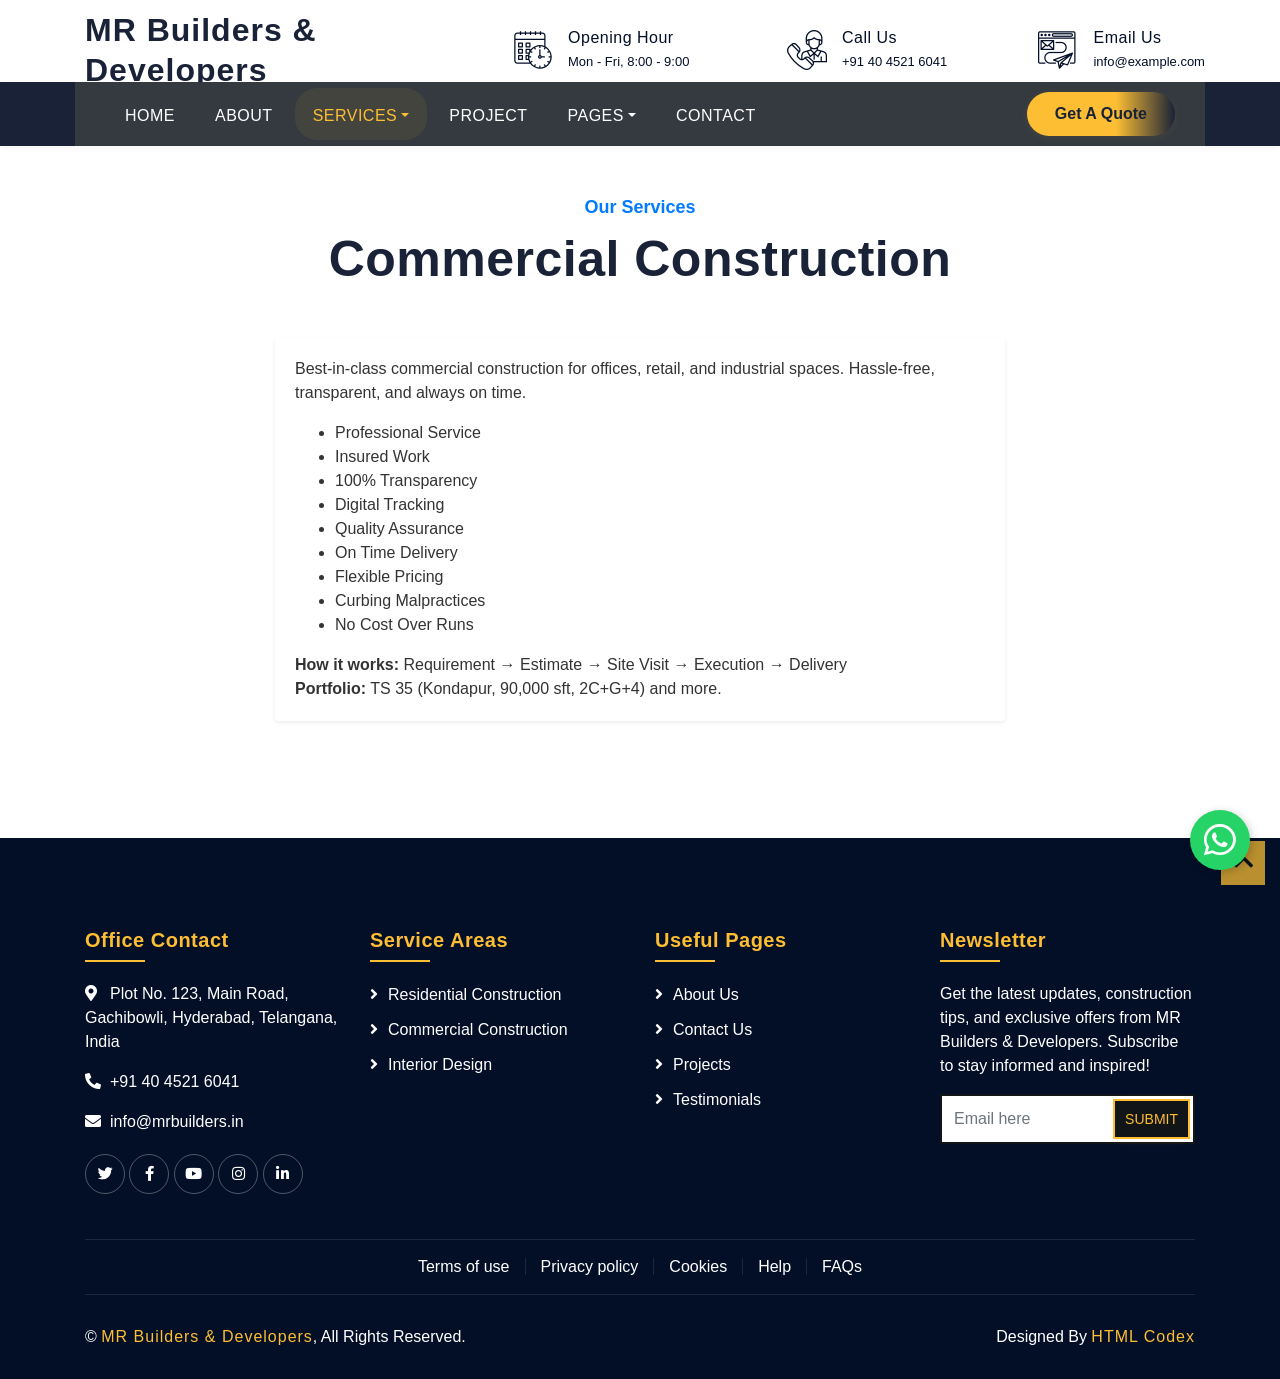
<file: commercial.html>
<!DOCTYPE html>
<html lang="en">
<head>
    <meta charset="utf-8">
    <title>Commercial Construction | MR Builders & Developers</title>
    <meta content="width=device-width, initial-scale=1.0" name="viewport">
    <meta content="Commercial Construction by MR Builders & Developers" name="description">
    <link href="img/favicon.ico" rel="icon">
    <link href="https://stackpath.bootstrapcdn.com/bootstrap/4.4.1/css/bootstrap.min.css" rel="stylesheet">
    <link href="https://cdnjs.cloudflare.com/ajax/libs/font-awesome/5.10.0/css/all.min.css" rel="stylesheet">
    <link href="lib/flaticon/font/flaticon.css" rel="stylesheet"> 
    <link href="lib/animate/animate.min.css" rel="stylesheet">
    <link href="lib/owlcarousel/assets/owl.carousel.min.css" rel="stylesheet">
    <link href="lib/lightbox/css/lightbox.min.css" rel="stylesheet">
    <link href="lib/slick/slick.css" rel="stylesheet">
    <link href="lib/slick/slick-theme.css" rel="stylesheet">
    <link href="css/style.css" rel="stylesheet">
</head>
<body>
    <div class="wrapper">
        <!-- Top Bar Start -->
        <div class="top-bar">
            <div class="container-fluid">
                <div class="row align-items-center">
                    <div class="col-lg-4 col-md-12">
                        <div class="logo">
                            <a href="index.html">
                                <h1>MR Builders & Developers</h1>
                            </a>
                        </div>
                    </div>
                    <div class="col-lg-8 col-md-7 d-none d-lg-block">
                        <div class="row">
                            <div class="col-4">
                                <div class="top-bar-item">
                                    <div class="top-bar-icon">
                                        <i class="flaticon-calendar"></i>
                                    </div>
                                    <div class="top-bar-text">
                                        <h3>Opening Hour</h3>
                                        <p>Mon - Fri, 8:00 - 9:00</p>
                                    </div>
                                </div>
                            </div>
                            <div class="col-4">
                                <div class="top-bar-item">
                                    <div class="top-bar-icon">
                                        <i class="flaticon-call"></i>
                                    </div>
                                    <div class="top-bar-text">
                                        <h3>Call Us</h3>
                                        <p>+91 40 4521 6041</p>
                                    </div>
                                </div>
                            </div>
                            <div class="col-4">
                                <div class="top-bar-item">
                                    <div class="top-bar-icon">
                                        <i class="flaticon-send-mail"></i>
                                    </div>
                                    <div class="top-bar-text">
                                        <h3>Email Us</h3>
                                        <p>info@example.com</p>
                                    </div>
                                </div>
                            </div>
                        </div>
                    </div>
                </div>
            </div>
        </div>
        <!-- Top Bar End -->
        <!-- Nav Bar Start -->
        <div class="nav-bar">
            <div class="container-fluid">
                <nav class="navbar navbar-expand-lg bg-dark navbar-dark">
                    <a href="#" class="navbar-brand">MENU</a>
                    <button type="button" class="navbar-toggler" data-toggle="collapse" data-target="#navbarCollapse">
                        <span class="navbar-toggler-icon"></span>
                    </button>
                    <div class="collapse navbar-collapse justify-content-between" id="navbarCollapse">
                        <div class="navbar-nav mr-auto">
                            <a href="index.html" class="nav-item nav-link">Home</a>
                            <a href="about.html" class="nav-item nav-link">About</a>
                            <div class="nav-item dropdown">
                                <a href="#" class="nav-link dropdown-toggle active" data-toggle="dropdown">Services</a>
                                <div class="dropdown-menu">
                                    <a href="residential.html" class="dropdown-item">Residential Construction</a>
                                    <a href="commercial.html" class="dropdown-item active">Commercial Construction</a>
                                    <a href="interior.html" class="dropdown-item">Interior Design</a>
                                </div>
                            </div>
                            <a href="portfolio.html" class="nav-item nav-link">Project</a>
                            <div class="nav-item dropdown">
                                <a href="#" class="nav-link dropdown-toggle" data-toggle="dropdown">Pages</a>
                                <div class="dropdown-menu">
                                    <a href="blog.html" class="dropdown-item">Blog Page</a>
                                    <a href="single.html" class="dropdown-item">Single Page</a>
                                </div>
                            </div>
                            <a href="contact.html" class="nav-item nav-link">Contact</a>
                        </div>
                        <div class="ml-auto">
                            <a class="btn" href="#">Get A Quote</a>
                        </div>
                    </div>
                </nav>
            </div>
        </div>
        <!-- Nav Bar End -->
        <div class="container py-5">
            <div class="section-header text-center mb-5">
                <p class="text-primary font-weight-bold mb-2">Our Services</p>
                <h2 class="font-weight-bold">Commercial Construction</h2>
            </div>
            <div class="row justify-content-center">
                <div class="col-lg-8">
                    <div class="card shadow-sm border-0 mb-4">
                        <div class="card-body">
                            <p>Best-in-class commercial construction for offices, retail, and industrial spaces. Hassle-free, transparent, and always on time.</p>
                            <ul>
                                <li>Professional Service</li>
                                <li>Insured Work</li>
                                <li>100% Transparency</li>
                                <li>Digital Tracking</li>
                                <li>Quality Assurance</li>
                                <li>On Time Delivery</li>
                                <li>Flexible Pricing</li>
                                <li>Curbing Malpractices</li>
                                <li>No Cost Over Runs</li>
                            </ul>
                            <div><strong>How it works:</strong> Requirement → Estimate → Site Visit → Execution → Delivery</div>
                            <div><strong>Portfolio:</strong> TS 35 (Kondapur, 90,000 sft, 2C+G+4) and more.</div>
                        </div>
                    </div>
                </div>
            </div>
        </div>
        <!-- Footer Start -->
        <div class="footer wow fadeIn" data-wow-delay="0.3s">
            <div class="container">
                <div class="row">
                    <div class="col-md-6 col-lg-3">
                        <div class="footer-contact">
                            <h2>Office Contact</h2>
                            <p><i class="fa fa-map-marker-alt"></i>Plot No. 123, Main Road, Gachibowli, Hyderabad, Telangana, India</p>
                            <p><i class="fa fa-phone-alt"></i>+91 40 4521 6041</p>
                            <p><i class="fa fa-envelope"></i>info@mrbuilders.in</p>
                            <div class="footer-social">
                                <a href=""><i class="fab fa-twitter"></i></a>
                                <a href=""><i class="fab fa-facebook-f"></i></a>
                                <a href=""><i class="fab fa-youtube"></i></a>
                                <a href=""><i class="fab fa-instagram"></i></a>
                                <a href=""><i class="fab fa-linkedin-in"></i></a>
                            </div>
                        </div>
                    </div>
                    <div class="col-md-6 col-lg-3">
                        <div class="footer-link">
                            <h2>Service Areas</h2>
                            <a href="residential.html">Residential Construction</a>
                            <a href="commercial.html">Commercial Construction</a>
                            <a href="interior.html">Interior Design</a>
                        </div>
                    </div>
                    <div class="col-md-6 col-lg-3">
                        <div class="footer-link">
                            <h2>Useful Pages</h2>
                            <a href="about.html">About Us</a>
                            <a href="contact.html">Contact Us</a>
                            <a href="portfolio.html">Projects</a>
                            <a href="#">Testimonials</a>
                        </div>
                    </div>
                    <div class="col-md-6 col-lg-3">
                        <div class="newsletter">
                            <h2>Newsletter</h2>
                            <p>
                                Get the latest updates, construction tips, and exclusive offers from MR Builders & Developers. Subscribe to stay informed and inspired!
                            </p>
                            <div class="form">
                                <input class="form-control" placeholder="Email here">
                                <button class="btn">Submit</button>
                            </div>
                        </div>
                    </div>
                </div>
            </div>
            <div class="container footer-menu">
                <div class="f-menu">
                    <a href="#">Terms of use</a>
                    <a href="#">Privacy policy</a>
                    <a href="#">Cookies</a>
                    <a href="#">Help</a>
                    <a href="#">FAQs</a>
                </div>
            </div>
            <div class="container copyright">
                <div class="row">
                    <div class="col-md-6">
                        <p>&copy; <a href="#">MR Builders & Developers</a>, All Rights Reserved.</p>
                    </div>
                    <div class="col-md-6">
                        <p>Designed By <a href="https://htmlcodex.com">HTML Codex</a></p>
                    </div>
                </div>
            </div>
        </div>
        <!-- Footer End -->
        <a href="#" class="back-to-top"><i class="fa fa-chevron-up"></i></a>
        <a href="https://wa.me/917386347418" class="whatsapp-float" target="_blank" title="Chat with us on WhatsApp">
            <i class="fab fa-whatsapp"></i>
        </a>
    </div>
    <!-- JavaScript Libraries -->
    <script src="https://code.jquery.com/jquery-3.4.1.min.js"></script>
    <script src="https://stackpath.bootstrapcdn.com/bootstrap/4.4.1/js/bootstrap.bundle.min.js"></script>
    <script src="lib/easing/easing.min.js"></script>
    <script src="lib/wow/wow.min.js"></script>
    <script src="lib/owlcarousel/owl.carousel.min.js"></script>
    <script src="lib/isotope/isotope.pkgd.min.js"></script>
    <script src="lib/lightbox/js/lightbox.min.js"></script>
    <script src="lib/waypoints/waypoints.min.js"></script>
    <script src="lib/counterup/counterup.min.js"></script>
    <script src="lib/slick/slick.min.js"></script>
    <script src="js/main.js"></script>
</body>
</html>
</file>
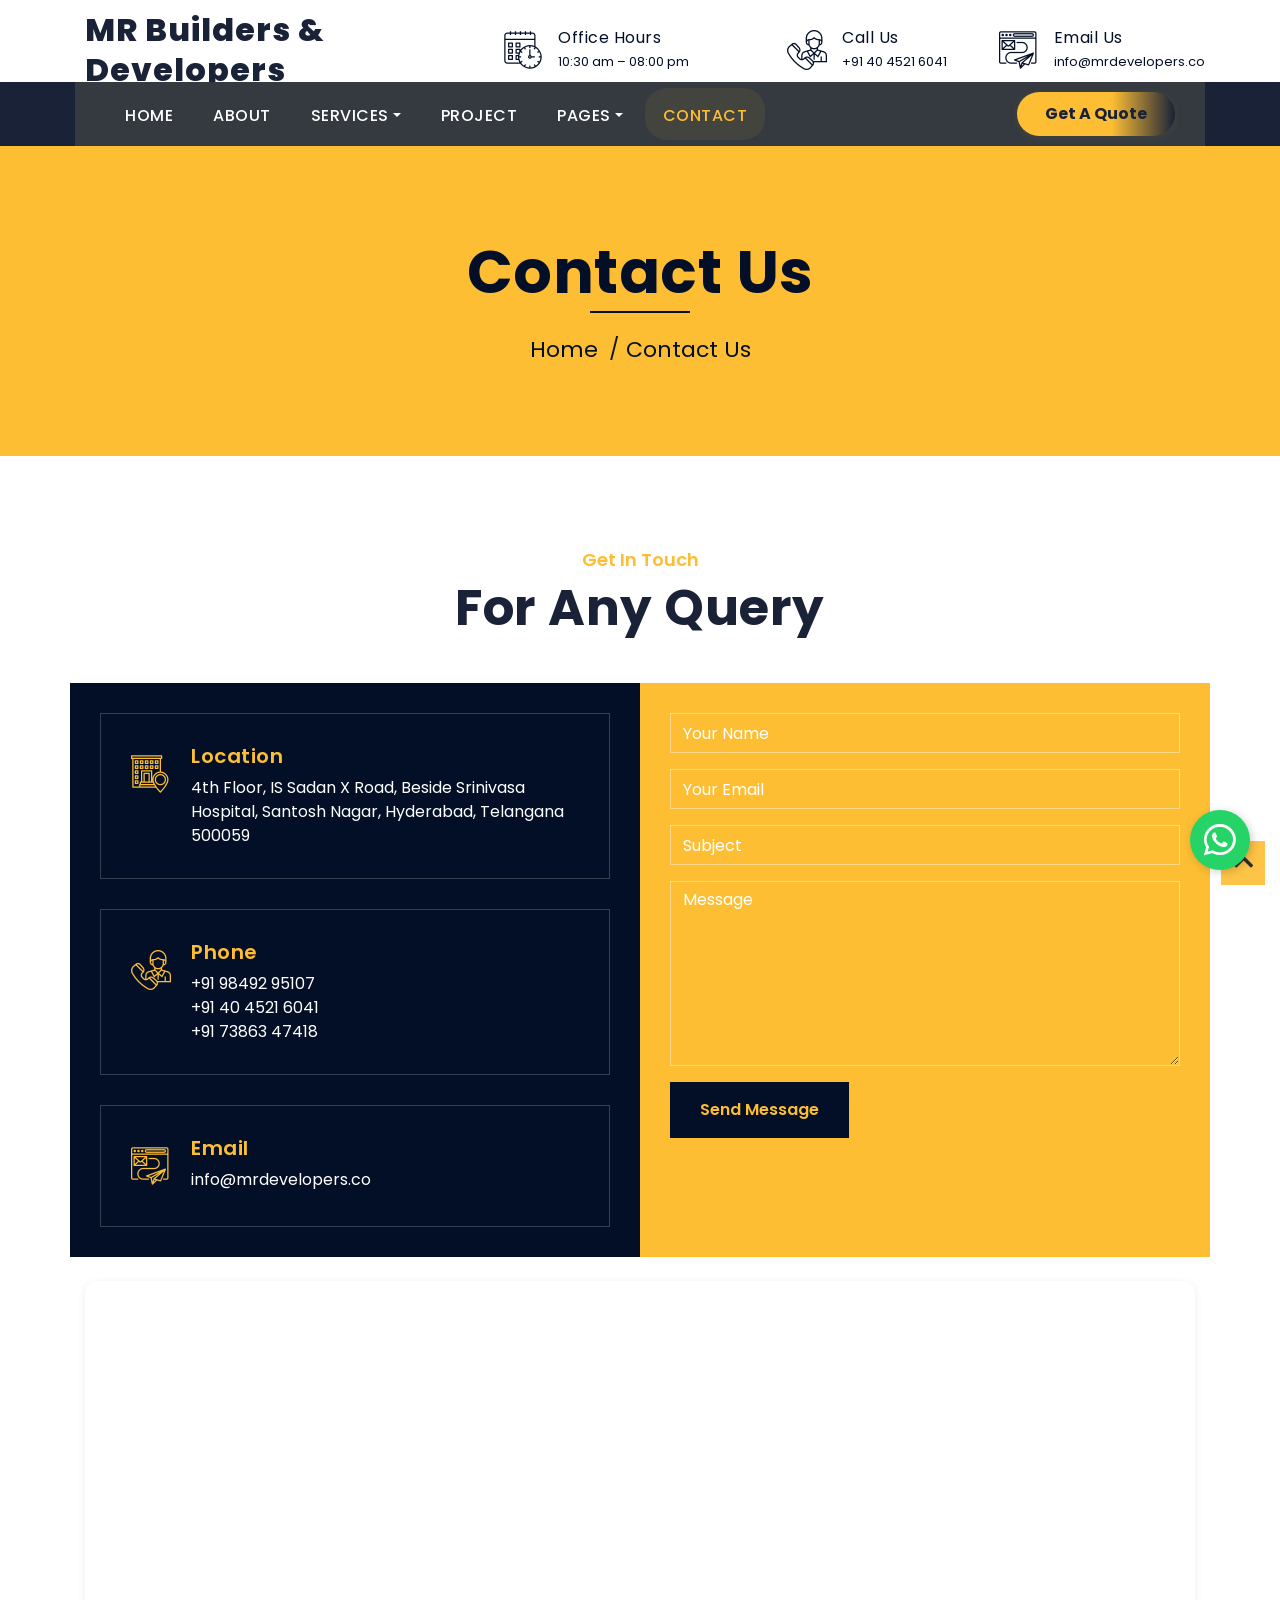
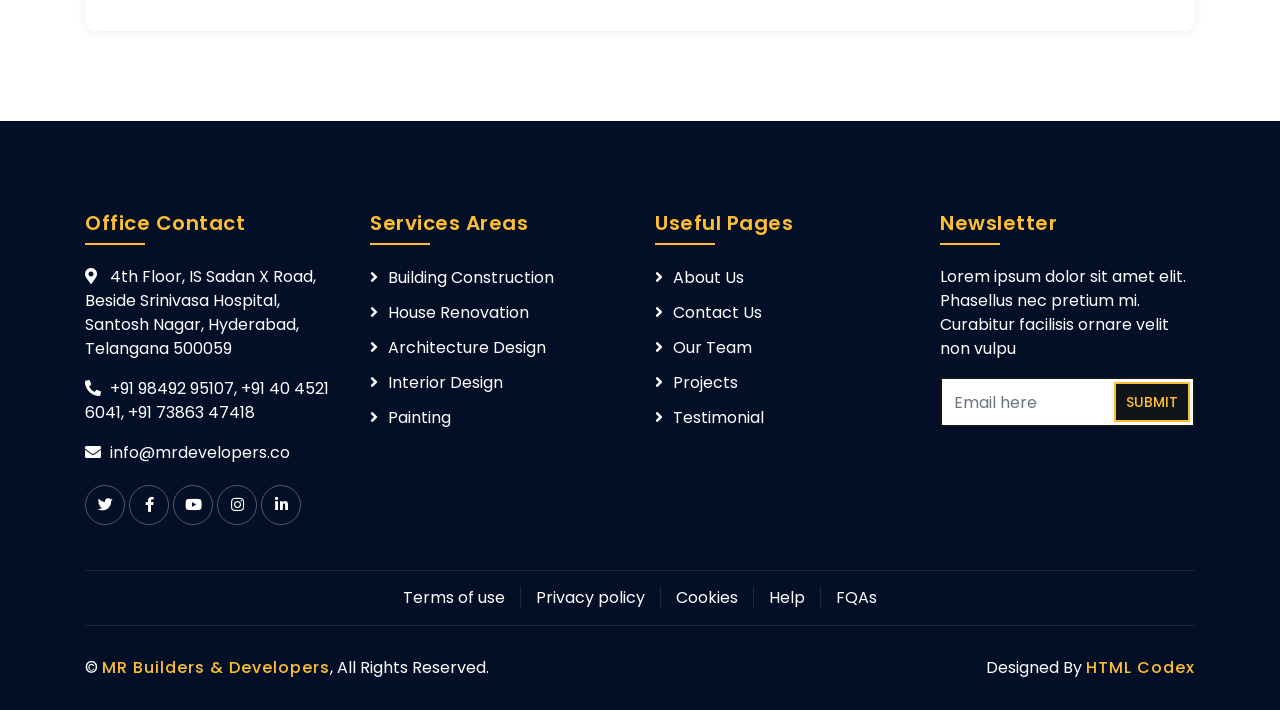
<file: contact.html>
<!DOCTYPE html>
<html lang="en">
    <head>
        <meta charset="utf-8">
        <title>Builderz - Construction Company Website Template</title>
        <meta content="width=device-width, initial-scale=1.0" name="viewport">
        <meta content="Construction Company Website Template" name="keywords">
        <meta content="Construction Company Website Template" name="description">

        <!-- Favicon -->
        <link href="img/favicon.ico" rel="icon">

        <!-- Google Font -->
        <link href="https://fonts.googleapis.com/css2?family=Poppins:wght@100;200;300;400;500;600;700;800;900&display=swap" rel="stylesheet">

        <!-- CSS Libraries -->
        <link href="https://stackpath.bootstrapcdn.com/bootstrap/4.4.1/css/bootstrap.min.css" rel="stylesheet">
        <link href="https://cdnjs.cloudflare.com/ajax/libs/font-awesome/5.10.0/css/all.min.css" rel="stylesheet">
        <link href="lib/flaticon/font/flaticon.css" rel="stylesheet"> 
        <link href="lib/animate/animate.min.css" rel="stylesheet">
        <link href="lib/owlcarousel/assets/owl.carousel.min.css" rel="stylesheet">
        <link href="lib/lightbox/css/lightbox.min.css" rel="stylesheet">
        <link href="lib/slick/slick.css" rel="stylesheet">
        <link href="lib/slick/slick-theme.css" rel="stylesheet">

        <!-- Template Stylesheet -->
        <link href="css/style.css" rel="stylesheet">
    </head>

    <body>
        <div class="wrapper">
            <!-- Top Bar Start -->
            <div class="top-bar">
                <div class="container-fluid">
                    <div class="row align-items-center">
                        <div class="col-lg-4 col-md-12">
                            <div class="logo">
                                <a href="index.html">
                                    <h1>MR Builders & Developers</h1>
                                    <!-- <img src="img/logo.jpg" alt="MR Builders & Developers Logo"> -->
                                </a>
                            </div>
                        </div>
                        <div class="col-lg-8 col-md-7 d-none d-lg-block">
                            <div class="row">
                                <div class="col-4">
                                    <div class="top-bar-item">
                                        <div class="top-bar-icon">
                                            <i class="flaticon-calendar"></i>
                                        </div>
                                        <div class="top-bar-text">
                                            <h3>Office Hours</h3>
                                            <p>10:30 am – 08:00 pm</p>
                                        </div>
                                    </div>
                                </div>
                                <div class="col-4">
                                    <div class="top-bar-item">
                                        <div class="top-bar-icon">
                                            <i class="flaticon-call"></i>
                                        </div>
                                        <div class="top-bar-text">
                                            <h3>Call Us</h3>
                                            <p>+91 40 4521 6041</p>
                                        </div>
                                    </div>
                                </div>
                                <div class="col-4">
                                    <div class="top-bar-item">
                                        <div class="top-bar-icon">
                                            <i class="flaticon-send-mail"></i>
                                        </div>
                                        <div class="top-bar-text">
                                            <h3>Email Us</h3>
                                            <p>info@mrdevelopers.co</p>
                                        </div>
                                    </div>
                                </div>
                            </div>
                        </div>
                    </div>
                </div>
            </div>
            <!-- Top Bar End -->

            <!-- Nav Bar Start -->
            <div class="nav-bar">
                <div class="container-fluid">
                    <nav class="navbar navbar-expand-lg bg-dark navbar-dark">
                        <a href="#" class="navbar-brand">MENU</a>
                        <button type="button" class="navbar-toggler" data-toggle="collapse" data-target="#navbarCollapse">
                            <span class="navbar-toggler-icon"></span>
                        </button>

                        <div class="collapse navbar-collapse justify-content-between" id="navbarCollapse">
                            <div class="navbar-nav mr-auto">
                                <a href="index.html" class="nav-item nav-link">Home</a>
                                <a href="about.html" class="nav-item nav-link">About</a>
                                <div class="nav-item dropdown">
                                    <a href="#" class="nav-link dropdown-toggle" data-toggle="dropdown">Services</a>
                                    <div class="dropdown-menu">
                                        <a href="service.html#residential" class="dropdown-item">Residential Construction</a>
                                        <a href="service.html#commercial" class="dropdown-item">Commercial Construction</a>
                                        <a href="service.html#interior" class="dropdown-item">Interior Design</a>
                                    </div>
                                </div>
                                <a href="portfolio.html" class="nav-item nav-link">Project</a>
                                <div class="nav-item dropdown">
                                    <a href="#" class="nav-link dropdown-toggle" data-toggle="dropdown">Pages</a>
                                    <div class="dropdown-menu">
                                        <a href="blog.html" class="dropdown-item">Blog Page</a>
                                        <a href="single.html" class="dropdown-item">Single Page</a>
                                    </div>
                                </div>
                                <a href="contact.html" class="nav-item nav-link active">Contact</a>
                            </div>
                            <div class="ml-auto">
                                <a class="btn" href="#">Get A Quote</a>
                            </div>
                        </div>
                    </nav>
                </div>
            </div>
            <!-- Nav Bar End -->
            
            
            <!-- Page Header Start -->
            <div class="page-header">
                <div class="container">
                    <div class="row">
                        <div class="col-12">
                            <h2>Contact Us</h2>
                        </div>
                        <div class="col-12">
                            <a href="">Home</a>
                            <a href="">Contact Us</a>
                        </div>
                    </div>
                </div>
            </div>
            <!-- Page Header End -->


            <!-- Contact Start -->
            <div class="contact wow fadeInUp">
                <div class="container">
                    <div class="section-header text-center">
                        <p>Get In Touch</p>
                        <h2>For Any Query</h2>
                    </div>
                    <div class="row">
                        <div class="col-md-6">
                            <div class="contact-info">
                                <div class="contact-item">
                                    <i class="flaticon-address"></i>
                                    <div class="contact-text">
                                        <h2>Location</h2>
                                        <p>4th Floor, IS Sadan X Road, Beside Srinivasa Hospital, Santosh Nagar, Hyderabad, Telangana 500059</p>
                                    </div>
                                </div>
                                <div class="contact-item">
                                    <i class="flaticon-call"></i>
                                    <div class="contact-text">
                                        <h2>Phone</h2>
                                        <p>+91 98492 95107<br>+91 40 4521 6041<br>+91 73863 47418</p>
                                    </div>
                                </div>
                                <div class="contact-item">
                                    <i class="flaticon-send-mail"></i>
                                    <div class="contact-text">
                                        <h2>Email</h2>
                                        <p>info@mrdevelopers.co</p>
                                    </div>
                                </div>
                            </div>
                        </div>
                        <div class="col-md-6">
                            <div class="contact-form">
                                <div id="success"></div>
                                <form name="sentMessage" id="contactForm" novalidate="novalidate">
                                    <div class="control-group">
                                        <input type="text" class="form-control" id="name" placeholder="Your Name" required="required" data-validation-required-message="Please enter your name" />
                                        <p class="help-block text-danger"></p>
                                    </div>
                                    <div class="control-group">
                                        <input type="email" class="form-control" id="email" placeholder="Your Email" required="required" data-validation-required-message="Please enter your email" />
                                        <p class="help-block text-danger"></p>
                                    </div>
                                    <div class="control-group">
                                        <input type="text" class="form-control" id="subject" placeholder="Subject" required="required" data-validation-required-message="Please enter a subject" />
                                        <p class="help-block text-danger"></p>
                                    </div>
                                    <div class="control-group">
                                        <textarea class="form-control" id="message" placeholder="Message" required="required" data-validation-required-message="Please enter your message"></textarea>
                                        <p class="help-block text-danger"></p>
                                    </div>
                                    <div>
                                        <button class="btn" type="submit" id="sendMessageButton">Send Message</button>
                                    </div>
                                </form>
                            </div>
                        </div>
                    </div>
                    <div class="row mt-4">
                        <div class="col-12">
                            <div style="width: 100%; height: 350px; border-radius: 12px; overflow: hidden; box-shadow: 0 2px 8px rgba(26,34,56,0.08);">
                                <iframe src="https://www.google.com/maps?q=4th+Floor,+IS+Sadan+X+Road,+Beside+Srinivasa+Hospital,+Santosh+Nagar,+Hyderabad,+Telangana+500059&output=embed" width="100%" height="100%" frameborder="0" style="border:0;" allowfullscreen="" aria-hidden="false" tabindex="0"></iframe>
                            </div>
                        </div>
                    </div>
                </div>
            </div>
            <!-- Contact End -->


            <!-- Footer Start -->
            <div class="footer wow fadeIn" data-wow-delay="0.3s">
                <div class="container">
                    <div class="row">
                        <div class="col-md-6 col-lg-3">
                            <div class="footer-contact">
                                <h2>Office Contact</h2>
                                <p><i class="fa fa-map-marker-alt"></i>4th Floor, IS Sadan X Road, Beside Srinivasa Hospital, Santosh Nagar, Hyderabad, Telangana 500059</p>
                                <p><i class="fa fa-phone-alt"></i>+91 98492 95107, +91 40 4521 6041, +91 73863 47418</p>
                                <p><i class="fa fa-envelope"></i>info@mrdevelopers.co</p>
                                <div class="footer-social">
                                    <a href=""><i class="fab fa-twitter"></i></a>
                                    <a href=""><i class="fab fa-facebook-f"></i></a>
                                    <a href=""><i class="fab fa-youtube"></i></a>
                                    <a href=""><i class="fab fa-instagram"></i></a>
                                    <a href=""><i class="fab fa-linkedin-in"></i></a>
                                </div>
                            </div>
                        </div>
                        <div class="col-md-6 col-lg-3">
                            <div class="footer-link">
                                <h2>Services Areas</h2>
                                <a href="">Building Construction</a>
                                <a href="">House Renovation</a>
                                <a href="">Architecture Design</a>
                                <a href="">Interior Design</a>
                                <a href="">Painting</a>
                            </div>
                        </div>
                        <div class="col-md-6 col-lg-3">
                            <div class="footer-link">
                                <h2>Useful Pages</h2>
                                <a href="">About Us</a>
                                <a href="">Contact Us</a>
                                <a href="">Our Team</a>
                                <a href="">Projects</a>
                                <a href="">Testimonial</a>
                            </div>
                        </div>
                        <div class="col-md-6 col-lg-3">
                            <div class="newsletter">
                                <h2>Newsletter</h2>
                                <p>
                                    Lorem ipsum dolor sit amet elit. Phasellus nec pretium mi. Curabitur facilisis ornare velit non vulpu
                                </p>
                                <div class="form">
                                    <input class="form-control" placeholder="Email here">
                                    <button class="btn">Submit</button>
                                </div>
                            </div>
                        </div>
                    </div>
                </div>
                <div class="container footer-menu">
                    <div class="f-menu">
                        <a href="">Terms of use</a>
                        <a href="">Privacy policy</a>
                        <a href="">Cookies</a>
                        <a href="">Help</a>
                        <a href="">FQAs</a>
                    </div>
                </div>
                <div class="container copyright">
                    <div class="row">
                        <div class="col-md-6">
                            <p>&copy; <a href="#">MR Builders & Developers</a>, All Rights Reserved.</p>
                        </div>
                        <div class="col-md-6">
                            <p>Designed By <a href="https://htmlcodex.com">HTML Codex</a></p>
                        </div>
                    </div>
                </div>
            </div>
            <!-- Footer End -->

            <a href="#" class="back-to-top"><i class="fa fa-chevron-up"></i></a>
                <a href="https://wa.me/917386347418" class="whatsapp-float" target="_blank" title="Chat with us on WhatsApp">
                    <i class="fab fa-whatsapp"></i>
                </a>
        </div>

        <!-- JavaScript Libraries -->
        <script src="https://code.jquery.com/jquery-3.4.1.min.js"></script>
        <script src="https://stackpath.bootstrapcdn.com/bootstrap/4.4.1/js/bootstrap.bundle.min.js"></script>
        <script src="lib/easing/easing.min.js"></script>
        <script src="lib/wow/wow.min.js"></script>
        <script src="lib/owlcarousel/owl.carousel.min.js"></script>
        <script src="lib/isotope/isotope.pkgd.min.js"></script>
        <script src="lib/lightbox/js/lightbox.min.js"></script>
        <script src="lib/waypoints/waypoints.min.js"></script>
        <script src="lib/counterup/counterup.min.js"></script>
        <script src="lib/slick/slick.min.js"></script>
        
        <!-- Contact Javascript File -->
        <script src="mail/jqBootstrapValidation.min.js"></script>
        <script src="mail/contact.js"></script>

        <!-- Template Javascript -->
        <script src="js/main.js"></script>
    </body>
</html>
</file>
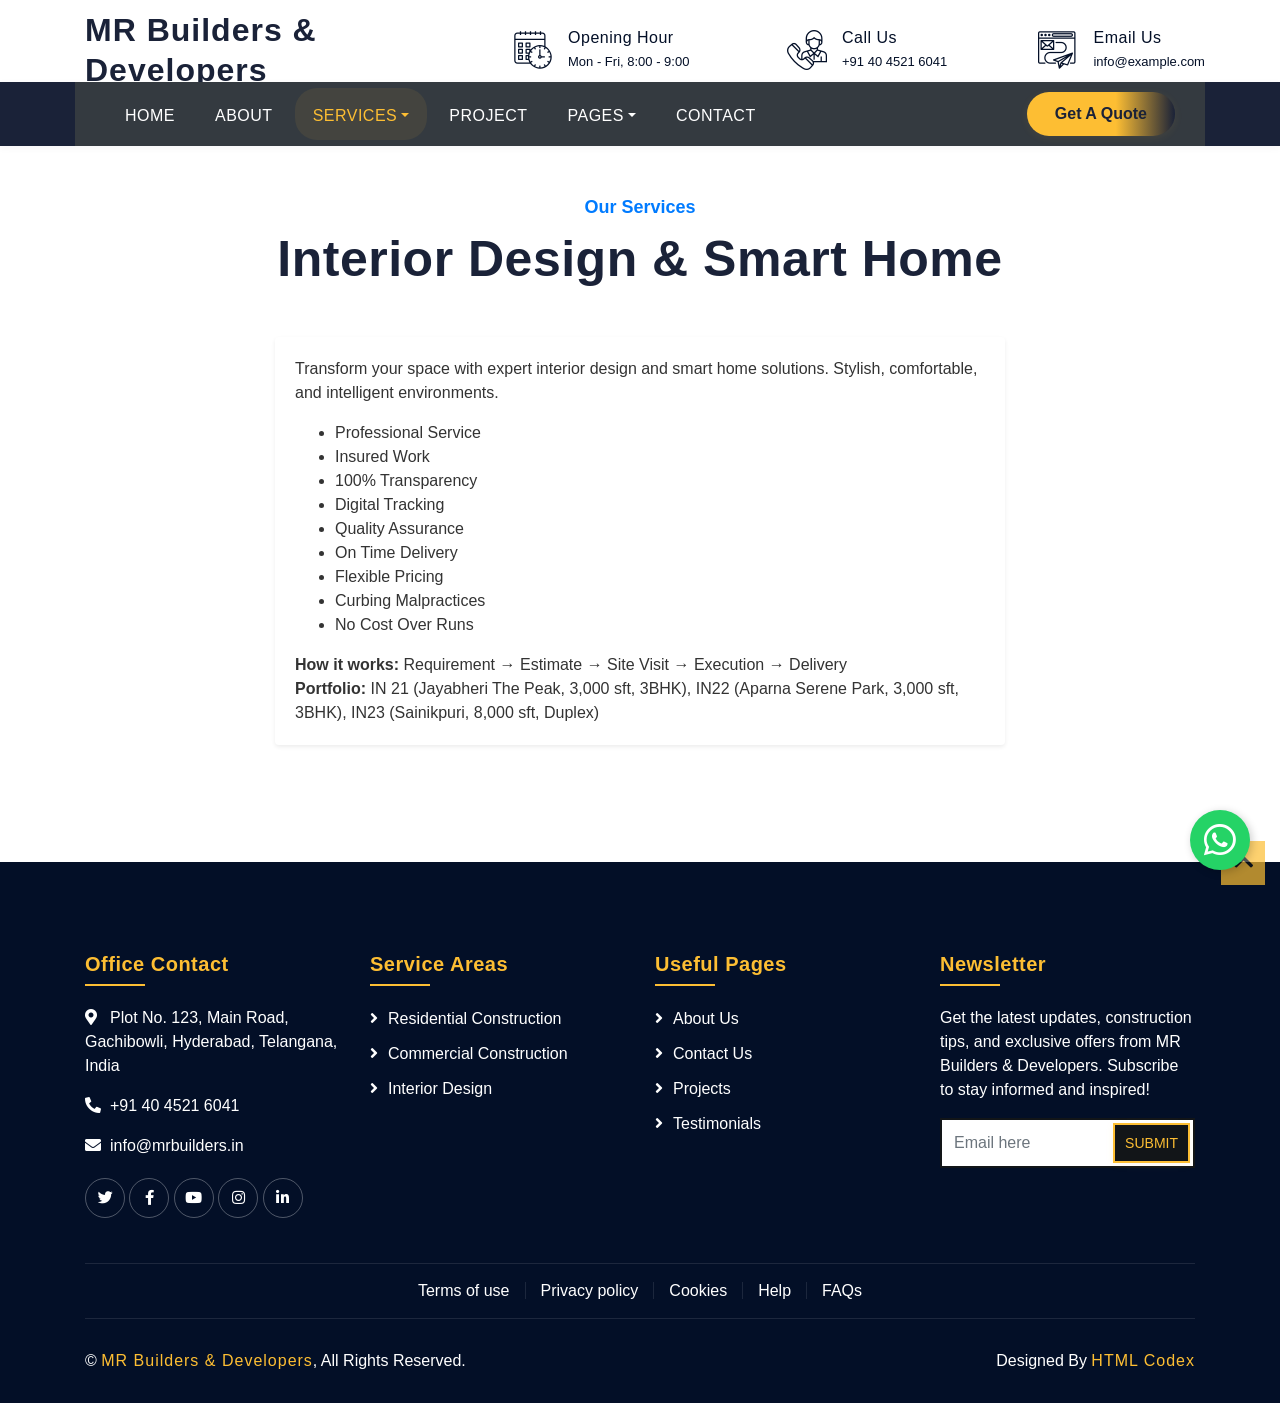
<file: interior.html>
<!DOCTYPE html>
<html lang="en">
<head>
    <meta charset="utf-8">
    <title>Interior Design & Smart Home | MR Builders & Developers</title>
    <meta content="width=device-width, initial-scale=1.0" name="viewport">
    <meta content="Interior Design & Smart Home by MR Builders & Developers" name="description">
    <link href="img/favicon.ico" rel="icon">
    <link href="https://stackpath.bootstrapcdn.com/bootstrap/4.4.1/css/bootstrap.min.css" rel="stylesheet">
    <link href="https://cdnjs.cloudflare.com/ajax/libs/font-awesome/5.10.0/css/all.min.css" rel="stylesheet">
    <link href="lib/flaticon/font/flaticon.css" rel="stylesheet"> 
    <link href="lib/animate/animate.min.css" rel="stylesheet">
    <link href="lib/owlcarousel/assets/owl.carousel.min.css" rel="stylesheet">
    <link href="lib/lightbox/css/lightbox.min.css" rel="stylesheet">
    <link href="lib/slick/slick.css" rel="stylesheet">
    <link href="lib/slick/slick-theme.css" rel="stylesheet">
    <link href="css/style.css" rel="stylesheet">
</head>
<body>
    <div class="wrapper">
        <!-- Top Bar Start -->
        <div class="top-bar">
            <div class="container-fluid">
                <div class="row align-items-center">
                    <div class="col-lg-4 col-md-12">
                        <div class="logo">
                            <a href="index.html">
                                <h1>MR Builders & Developers</h1>
                            </a>
                        </div>
                    </div>
                    <div class="col-lg-8 col-md-7 d-none d-lg-block">
                        <div class="row">
                            <div class="col-4">
                                <div class="top-bar-item">
                                    <div class="top-bar-icon">
                                        <i class="flaticon-calendar"></i>
                                    </div>
                                    <div class="top-bar-text">
                                        <h3>Opening Hour</h3>
                                        <p>Mon - Fri, 8:00 - 9:00</p>
                                    </div>
                                </div>
                            </div>
                            <div class="col-4">
                                <div class="top-bar-item">
                                    <div class="top-bar-icon">
                                        <i class="flaticon-call"></i>
                                    </div>
                                    <div class="top-bar-text">
                                        <h3>Call Us</h3>
                                        <p>+91 40 4521 6041</p>
                                    </div>
                                </div>
                            </div>
                            <div class="col-4">
                                <div class="top-bar-item">
                                    <div class="top-bar-icon">
                                        <i class="flaticon-send-mail"></i>
                                    </div>
                                    <div class="top-bar-text">
                                        <h3>Email Us</h3>
                                        <p>info@example.com</p>
                                    </div>
                                </div>
                            </div>
                        </div>
                    </div>
                </div>
            </div>
        </div>
        <!-- Top Bar End -->
        <!-- Nav Bar Start -->
        <div class="nav-bar">
            <div class="container-fluid">
                <nav class="navbar navbar-expand-lg bg-dark navbar-dark">
                    <a href="#" class="navbar-brand">MENU</a>
                    <button type="button" class="navbar-toggler" data-toggle="collapse" data-target="#navbarCollapse">
                        <span class="navbar-toggler-icon"></span>
                    </button>
                    <div class="collapse navbar-collapse justify-content-between" id="navbarCollapse">
                        <div class="navbar-nav mr-auto">
                            <a href="index.html" class="nav-item nav-link">Home</a>
                            <a href="about.html" class="nav-item nav-link">About</a>
                            <div class="nav-item dropdown">
                                <a href="#" class="nav-link dropdown-toggle active" data-toggle="dropdown">Services</a>
                                <div class="dropdown-menu">
                                    <a href="residential.html" class="dropdown-item">Residential Construction</a>
                                    <a href="commercial.html" class="dropdown-item">Commercial Construction</a>
                                    <a href="interior.html" class="dropdown-item active">Interior Design</a>
                                </div>
                            </div>
                            <a href="portfolio.html" class="nav-item nav-link">Project</a>
                            <div class="nav-item dropdown">
                                <a href="#" class="nav-link dropdown-toggle" data-toggle="dropdown">Pages</a>
                                <div class="dropdown-menu">
                                    <a href="blog.html" class="dropdown-item">Blog Page</a>
                                    <a href="single.html" class="dropdown-item">Single Page</a>
                                </div>
                            </div>
                            <a href="contact.html" class="nav-item nav-link">Contact</a>
                        </div>
                        <div class="ml-auto">
                            <a class="btn" href="#">Get A Quote</a>
                        </div>
                    </div>
                </nav>
            </div>
        </div>
        <!-- Nav Bar End -->
        <div class="container py-5">
            <div class="section-header text-center mb-5">
                <p class="text-primary font-weight-bold mb-2">Our Services</p>
                <h2 class="font-weight-bold">Interior Design & Smart Home</h2>
            </div>
            <div class="row justify-content-center">
                <div class="col-lg-8">
                    <div class="card shadow-sm border-0 mb-4">
                        <div class="card-body">
                            <p>Transform your space with expert interior design and smart home solutions. Stylish, comfortable, and intelligent environments.</p>
                            <ul>
                                <li>Professional Service</li>
                                <li>Insured Work</li>
                                <li>100% Transparency</li>
                                <li>Digital Tracking</li>
                                <li>Quality Assurance</li>
                                <li>On Time Delivery</li>
                                <li>Flexible Pricing</li>
                                <li>Curbing Malpractices</li>
                                <li>No Cost Over Runs</li>
                            </ul>
                            <div><strong>How it works:</strong> Requirement → Estimate → Site Visit → Execution → Delivery</div>
                            <div><strong>Portfolio:</strong> IN 21 (Jayabheri The Peak, 3,000 sft, 3BHK), IN22 (Aparna Serene Park, 3,000 sft, 3BHK), IN23 (Sainikpuri, 8,000 sft, Duplex)</div>
                        </div>
                    </div>
                </div>
            </div>
        </div>
        <!-- Footer Start -->
        <div class="footer wow fadeIn" data-wow-delay="0.3s">
            <div class="container">
                <div class="row">
                    <div class="col-md-6 col-lg-3">
                        <div class="footer-contact">
                            <h2>Office Contact</h2>
                            <p><i class="fa fa-map-marker-alt"></i>Plot No. 123, Main Road, Gachibowli, Hyderabad, Telangana, India</p>
                            <p><i class="fa fa-phone-alt"></i>+91 40 4521 6041</p>
                            <p><i class="fa fa-envelope"></i>info@mrbuilders.in</p>
                            <div class="footer-social">
                                <a href=""><i class="fab fa-twitter"></i></a>
                                <a href=""><i class="fab fa-facebook-f"></i></a>
                                <a href=""><i class="fab fa-youtube"></i></a>
                                <a href=""><i class="fab fa-instagram"></i></a>
                                <a href=""><i class="fab fa-linkedin-in"></i></a>
                            </div>
                        </div>
                    </div>
                    <div class="col-md-6 col-lg-3">
                        <div class="footer-link">
                            <h2>Service Areas</h2>
                            <a href="residential.html">Residential Construction</a>
                            <a href="commercial.html">Commercial Construction</a>
                            <a href="interior.html">Interior Design</a>
                        </div>
                    </div>
                    <div class="col-md-6 col-lg-3">
                        <div class="footer-link">
                            <h2>Useful Pages</h2>
                            <a href="about.html">About Us</a>
                            <a href="contact.html">Contact Us</a>
                            <a href="portfolio.html">Projects</a>
                            <a href="#">Testimonials</a>
                        </div>
                    </div>
                    <div class="col-md-6 col-lg-3">
                        <div class="newsletter">
                            <h2>Newsletter</h2>
                            <p>
                                Get the latest updates, construction tips, and exclusive offers from MR Builders & Developers. Subscribe to stay informed and inspired!
                            </p>
                            <div class="form">
                                <input class="form-control" placeholder="Email here">
                                <button class="btn">Submit</button>
                            </div>
                        </div>
                    </div>
                </div>
            </div>
            <div class="container footer-menu">
                <div class="f-menu">
                    <a href="#">Terms of use</a>
                    <a href="#">Privacy policy</a>
                    <a href="#">Cookies</a>
                    <a href="#">Help</a>
                    <a href="#">FAQs</a>
                </div>
            </div>
            <div class="container copyright">
                <div class="row">
                    <div class="col-md-6">
                        <p>&copy; <a href="#">MR Builders & Developers</a>, All Rights Reserved.</p>
                    </div>
                    <div class="col-md-6">
                        <p>Designed By <a href="https://htmlcodex.com">HTML Codex</a></p>
                    </div>
                </div>
            </div>
        </div>
        <!-- Footer End -->
        <a href="#" class="back-to-top"><i class="fa fa-chevron-up"></i></a>
        <a href="https://wa.me/917386347418" class="whatsapp-float" target="_blank" title="Chat with us on WhatsApp">
            <i class="fab fa-whatsapp"></i>
        </a>
    </div>
    <!-- JavaScript Libraries -->
    <script src="https://code.jquery.com/jquery-3.4.1.min.js"></script>
    <script src="https://stackpath.bootstrapcdn.com/bootstrap/4.4.1/js/bootstrap.bundle.min.js"></script>
    <script src="lib/easing/easing.min.js"></script>
    <script src="lib/wow/wow.min.js"></script>
    <script src="lib/owlcarousel/owl.carousel.min.js"></script>
    <script src="lib/isotope/isotope.pkgd.min.js"></script>
    <script src="lib/lightbox/js/lightbox.min.js"></script>
    <script src="lib/waypoints/waypoints.min.js"></script>
    <script src="lib/counterup/counterup.min.js"></script>
    <script src="lib/slick/slick.min.js"></script>
    <script src="js/main.js"></script>
</body>
</html>
</file>
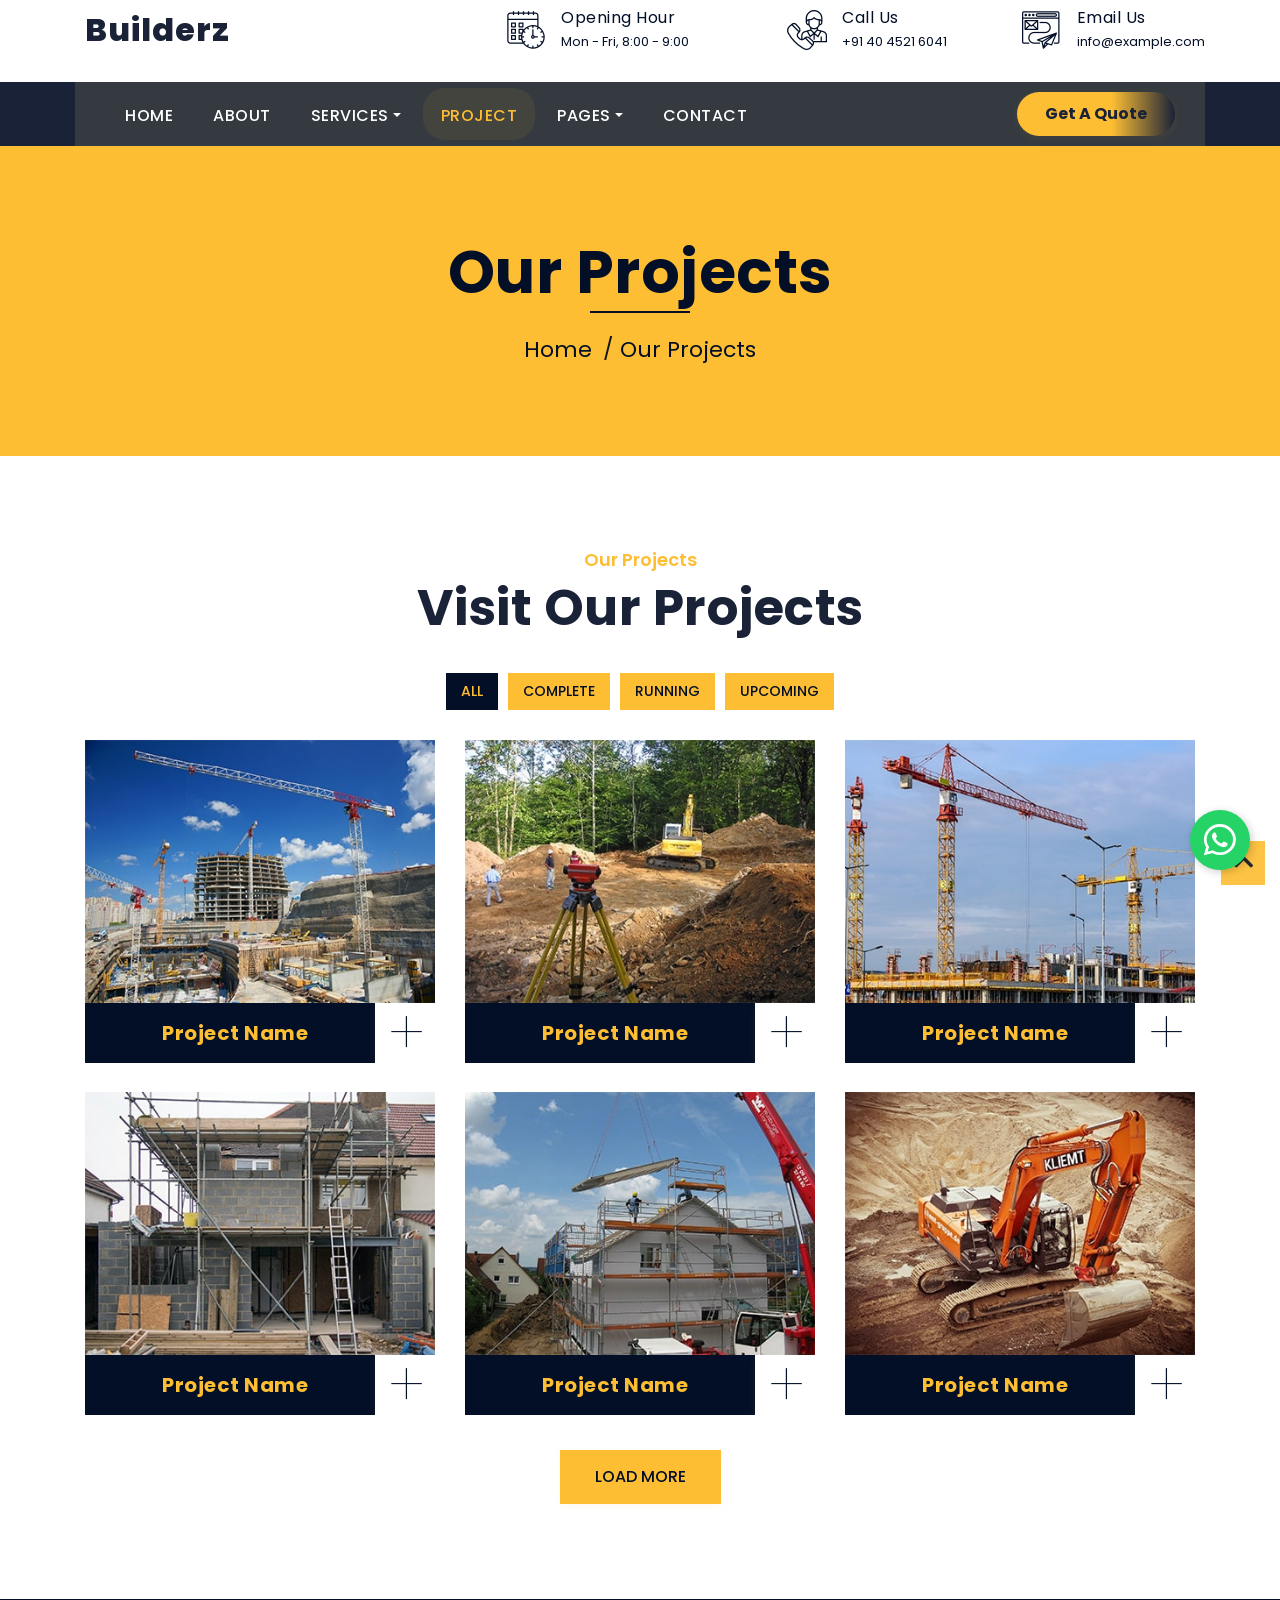
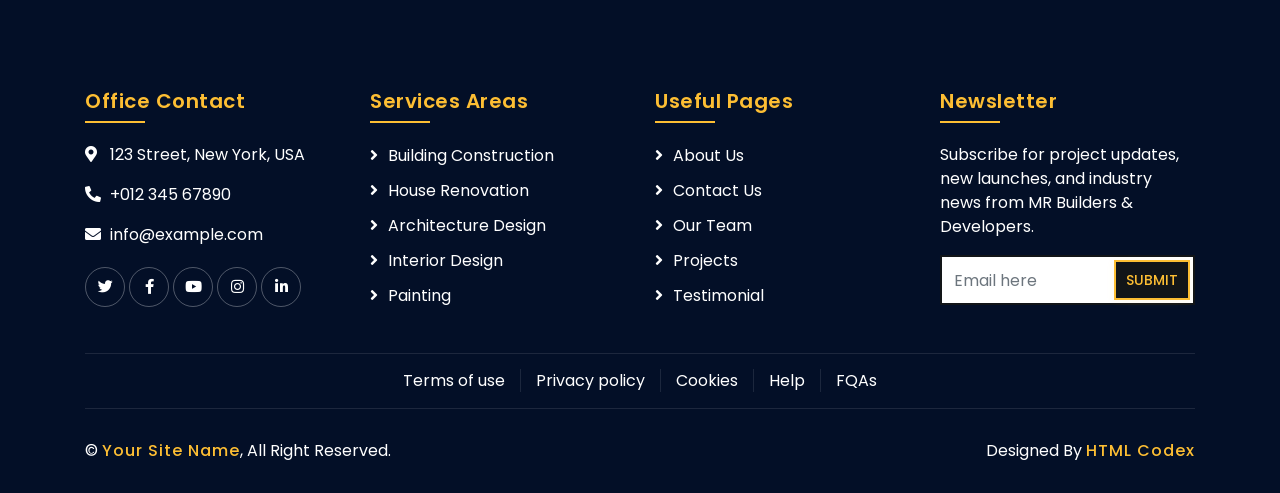
<file: portfolio.html>
<!DOCTYPE html>
<html lang="en">
    <head>
        <meta charset="utf-8">
        <title>Builderz - Construction Company Website Template</title>
        <meta content="width=device-width, initial-scale=1.0" name="viewport">
        <meta content="Construction Company Website Template" name="keywords">
        <meta content="Construction Company Website Template" name="description">

        <!-- Favicon -->
        <link href="img/favicon.ico" rel="icon">

        <!-- Google Font -->
        <link href="https://fonts.googleapis.com/css2?family=Poppins:wght@100;200;300;400;500;600;700;800;900&display=swap" rel="stylesheet">

        <!-- CSS Libraries -->
        <link href="https://stackpath.bootstrapcdn.com/bootstrap/4.4.1/css/bootstrap.min.css" rel="stylesheet">
        <link href="https://cdnjs.cloudflare.com/ajax/libs/font-awesome/5.10.0/css/all.min.css" rel="stylesheet">
        <link href="lib/flaticon/font/flaticon.css" rel="stylesheet"> 
        <link href="lib/animate/animate.min.css" rel="stylesheet">
        <link href="lib/owlcarousel/assets/owl.carousel.min.css" rel="stylesheet">
        <link href="lib/lightbox/css/lightbox.min.css" rel="stylesheet">
        <link href="lib/slick/slick.css" rel="stylesheet">
        <link href="lib/slick/slick-theme.css" rel="stylesheet">

        <!-- Template Stylesheet -->
        <link href="css/style.css" rel="stylesheet">
    </head>

    <body>
        <div class="wrapper">
            <!-- Top Bar Start -->
            <div class="top-bar">
                <div class="container-fluid">
                    <div class="row align-items-center">
                        <div class="col-lg-4 col-md-12">
                            <div class="logo">
                                <a href="index.html">
                                    <h1>Builderz</h1>
                                    <!-- <img src="img/logo.jpg" alt="Logo"> -->
                                </a>
                            </div>
                        </div>
                        <div class="col-lg-8 col-md-7 d-none d-lg-block">
                            <div class="row">
                                <div class="col-4">
                                    <div class="top-bar-item">
                                        <div class="top-bar-icon">
                                            <i class="flaticon-calendar"></i>
                                        </div>
                                        <div class="top-bar-text">
                                            <h3>Opening Hour</h3>
                                            <p>Mon - Fri, 8:00 - 9:00</p>
                                        </div>
                                    </div>
                                </div>
                                <div class="col-4">
                                    <div class="top-bar-item">
                                        <div class="top-bar-icon">
                                            <i class="flaticon-call"></i>
                                        </div>
                                        <div class="top-bar-text">
                                            <h3>Call Us</h3>
                                            <p>+91 40 4521 6041</p>
                                        </div>
                                    </div>
                                </div>
                                <div class="col-4">
                                    <div class="top-bar-item">
                                        <div class="top-bar-icon">
                                            <i class="flaticon-send-mail"></i>
                                        </div>
                                        <div class="top-bar-text">
                                            <h3>Email Us</h3>
                                            <p>info@example.com</p>
                                        </div>
                                    </div>
                                </div>
                            </div>
                        </div>
                    </div>
                </div>
            </div>
            <!-- Top Bar End -->

            <!-- Nav Bar Start -->
            <div class="nav-bar">
                <div class="container-fluid">
                    <nav class="navbar navbar-expand-lg bg-dark navbar-dark">
                        <a href="#" class="navbar-brand">MENU</a>
                        <button type="button" class="navbar-toggler" data-toggle="collapse" data-target="#navbarCollapse">
                            <span class="navbar-toggler-icon"></span>
                        </button>

                        <div class="collapse navbar-collapse justify-content-between" id="navbarCollapse">
                            <div class="navbar-nav mr-auto">
                                <a href="index.html" class="nav-item nav-link">Home</a>
                                <a href="about.html" class="nav-item nav-link">About</a>
                                <div class="nav-item dropdown">
                                    <a href="#" class="nav-link dropdown-toggle" data-toggle="dropdown">Services</a>
                                    <div class="dropdown-menu">
                                        <a href="service.html#residential" class="dropdown-item">Residential Construction</a>
                                        <a href="service.html#commercial" class="dropdown-item">Commercial Construction</a>
                                        <a href="service.html#interior" class="dropdown-item">Interior Design</a>
                                    </div>
                                </div>
                                <a href="portfolio.html" class="nav-item nav-link active">Project</a>
                                <div class="nav-item dropdown">
                                    <a href="#" class="nav-link dropdown-toggle" data-toggle="dropdown">Pages</a>
                                    <div class="dropdown-menu">
                                        <a href="blog.html" class="dropdown-item">Blog Page</a>
                                        <a href="single.html" class="dropdown-item">Single Page</a>
                                    </div>
                                </div>
                                <a href="contact.html" class="nav-item nav-link">Contact</a>
                            </div>
                            <div class="ml-auto">
                                <a class="btn" href="#">Get A Quote</a>
                            </div>
                        </div>
                    </nav>
                </div>
            </div>
            <!-- Nav Bar End -->
            
            
            <!-- Page Header Start -->
            <div class="page-header">
                <div class="container">
                    <div class="row">
                        <div class="col-12">
                            <h2>Our Projects</h2>
                        </div>
                        <div class="col-12">
                            <a href="">Home</a>
                            <a href="">Our Projects</a>
                        </div>
                    </div>
                </div>
            </div>
            <!-- Page Header End -->


            <!-- Portfolio Start -->
            <div class="portfolio">
                <div class="container">
                    <div class="section-header text-center">
                        <p>Our Projects</p>
                        <h2>Visit Our Projects</h2>
                    </div>
                    <div class="row">
                        <div class="col-12">
                            <ul id="portfolio-flters">
                                <li data-filter="*" class="filter-active">All</li>
                                <li data-filter=".first">Complete</li>
                                <li data-filter=".second">Running</li>
                                <li data-filter=".third">Upcoming</li>
                            </ul>
                        </div>
                    </div>
                    <div class="row portfolio-container">
                        <div class="col-lg-4 col-md-6 col-sm-12 portfolio-item first wow fadeInUp" data-wow-delay="0.1s">
                            <div class="portfolio-warp">
                                <div class="portfolio-img">
                                    <img src="img/portfolio-1.jpg" alt="Image">
                                    <div class="portfolio-overlay">
                                        <p>
                                            A premium residential project featuring modern architecture, sustainable materials, and smart home technology for comfortable living.
                                        </p>
                                    </div>
                                </div>
                                <div class="portfolio-text">
                                    <h3>Project Name</h3>
                                    <a class="btn" href="img/portfolio-1.jpg" data-lightbox="portfolio">+</a>
                                </div>
                            </div>
                        </div>
                        <div class="col-lg-4 col-md-6 col-sm-12 portfolio-item second wow fadeInUp" data-wow-delay="0.2s">
                            <div class="portfolio-warp">
                                <div class="portfolio-img">
                                    <img src="img/portfolio-2.jpg" alt="Image">
                                    <div class="portfolio-overlay">
                                        <p>
                                            Commercial complex designed for productivity and style, with flexible office spaces and advanced security systems.
                                        </p>
                                    </div>
                                </div>
                                <div class="portfolio-text">
                                    <h3>Project Name</h3>
                                    <a class="btn" href="img/portfolio-2.jpg" data-lightbox="portfolio">+</a>
                                </div>
                            </div>
                        </div>
                        <div class="col-lg-4 col-md-6 col-sm-12 portfolio-item third wow fadeInUp" data-wow-delay="0.3s">
                            <div class="portfolio-warp">
                                <div class="portfolio-img">
                                    <img src="img/portfolio-3.jpg" alt="Image">
                                    <div class="portfolio-overlay">
                                        <p>
                                            Ongoing residential development with landscaped gardens, community amenities, and energy-efficient construction.
                                        </p>
                                    </div>
                                </div>
                                <div class="portfolio-text">
                                    <h3>Project Name</h3>
                                    <a class="btn" href="img/portfolio-3.jpg" data-lightbox="portfolio">+</a>
                                </div>
                            </div>
                        </div>
                        <div class="col-lg-4 col-md-6 col-sm-12 portfolio-item first wow fadeInUp" data-wow-delay="0.4s">
                            <div class="portfolio-warp">
                                <div class="portfolio-img">
                                    <img src="img/portfolio-4.jpg" alt="Image">
                                    <div class="portfolio-overlay">
                                        <p>
                                            Completed villa project offering luxury, privacy, and a serene environment for families in Hyderabad.
                                        </p>
                                    </div>
                                </div>
                                <div class="portfolio-text">
                                    <h3>Project Name</h3>
                                    <a class="btn" href="img/portfolio-4.jpg" data-lightbox="portfolio">+</a>
                                </div>
                            </div>
                        </div>
                        <div class="col-lg-4 col-md-6 col-sm-12 portfolio-item second wow fadeInUp" data-wow-delay="0.5s">
                            <div class="portfolio-warp">
                                <div class="portfolio-img">
                                    <img src="img/portfolio-5.jpg" alt="Image">
                                    <div class="portfolio-overlay">
                                        <p>
                                            State-of-the-art apartment complex with recreational facilities, digital monitoring, and 24/7 support for residents.
                                        </p>
                                    </div>
                                </div>
                                <div class="portfolio-text">
                                    <h3>Project Name</h3>
                                    <a class="btn" href="img/portfolio-5.jpg" data-lightbox="portfolio">+</a>
                                </div>
                            </div>
                        </div>
                        <div class="col-lg-4 col-md-6 col-sm-12 portfolio-item third wow fadeInUp" data-wow-delay="0.6s">
                            <div class="portfolio-warp">
                                <div class="portfolio-img">
                                    <img src="img/portfolio-6.jpg" alt="Image">
                                    <div class="portfolio-overlay">
                                        <p>
                                            Upcoming commercial tower designed for innovation, sustainability, and business growth in the heart of the city.
                                        </p>
                                    </div>
                                </div>
                                <div class="portfolio-text">
                                    <h3>Project Name</h3>
                                    <a class="btn" href="img/portfolio-6.jpg" data-lightbox="portfolio">+</a>
                                </div>
                            </div>
                        </div>
                    </div>
                    <div class="row">
                        <div class="col-12 load-more">
                            <a class="btn" href="#">Load More</a>
                        </div>
                    </div>
                </div>
            </div>
            <!-- Portfolio End -->


            <!-- Footer Start -->
            <div class="footer wow fadeIn" data-wow-delay="0.3s">
                <div class="container">
                    <div class="row">
                        <div class="col-md-6 col-lg-3">
                            <div class="footer-contact">
                                <h2>Office Contact</h2>
                                <p><i class="fa fa-map-marker-alt"></i>123 Street, New York, USA</p>
                                <p><i class="fa fa-phone-alt"></i>+012 345 67890</p>
                                <p><i class="fa fa-envelope"></i>info@example.com</p>
                                <div class="footer-social">
                                    <a href=""><i class="fab fa-twitter"></i></a>
                                    <a href=""><i class="fab fa-facebook-f"></i></a>
                                    <a href=""><i class="fab fa-youtube"></i></a>
                                    <a href=""><i class="fab fa-instagram"></i></a>
                                    <a href=""><i class="fab fa-linkedin-in"></i></a>
                                </div>
                            </div>
                        </div>
                        <div class="col-md-6 col-lg-3">
                            <div class="footer-link">
                                <h2>Services Areas</h2>
                                <a href="">Building Construction</a>
                                <a href="">House Renovation</a>
                                <a href="">Architecture Design</a>
                                <a href="">Interior Design</a>
                                <a href="">Painting</a>
                            </div>
                        </div>
                        <div class="col-md-6 col-lg-3">
                            <div class="footer-link">
                                <h2>Useful Pages</h2>
                                <a href="">About Us</a>
                                <a href="">Contact Us</a>
                                <a href="">Our Team</a>
                                <a href="">Projects</a>
                                <a href="">Testimonial</a>
                            </div>
                        </div>
                        <div class="col-md-6 col-lg-3">
                            <div class="newsletter">
                                <h2>Newsletter</h2>
                                <p>
                                    Subscribe for project updates, new launches, and industry news from MR Builders & Developers.
                                </p>
                                <div class="form">
                                    <input class="form-control" placeholder="Email here">
                                    <button class="btn">Submit</button>
                                </div>
                            </div>
                        </div>
                    </div>
                </div>
                <div class="container footer-menu">
                    <div class="f-menu">
                        <a href="">Terms of use</a>
                        <a href="">Privacy policy</a>
                        <a href="">Cookies</a>
                        <a href="">Help</a>
                        <a href="">FQAs</a>
                    </div>
                </div>
                <div class="container copyright">
                    <div class="row">
                        <div class="col-md-6">
                            <p>&copy; <a href="#">Your Site Name</a>, All Right Reserved.</p>
                        </div>
                        <div class="col-md-6">
                            <p>Designed By <a href="https://htmlcodex.com">HTML Codex</a></p>
                        </div>
                    </div>
                </div>
            </div>
            <!-- Footer End -->

            <a href="#" class="back-to-top"><i class="fa fa-chevron-up"></i></a>
                <a href="https://wa.me/917386347418" class="whatsapp-float" target="_blank" title="Chat with us on WhatsApp">
                    <i class="fab fa-whatsapp"></i>
                </a>
        </div>

        <!-- JavaScript Libraries -->
        <script src="https://code.jquery.com/jquery-3.4.1.min.js"></script>
        <script src="https://stackpath.bootstrapcdn.com/bootstrap/4.4.1/js/bootstrap.bundle.min.js"></script>
        <script src="lib/easing/easing.min.js"></script>
        <script src="lib/wow/wow.min.js"></script>
        <script src="lib/owlcarousel/owl.carousel.min.js"></script>
        <script src="lib/isotope/isotope.pkgd.min.js"></script>
        <script src="lib/lightbox/js/lightbox.min.js"></script>
        <script src="lib/waypoints/waypoints.min.js"></script>
        <script src="lib/counterup/counterup.min.js"></script>
        <script src="lib/slick/slick.min.js"></script>

        <!-- Template Javascript -->
        <script src="js/main.js"></script>
    </body>
</html>
</file>
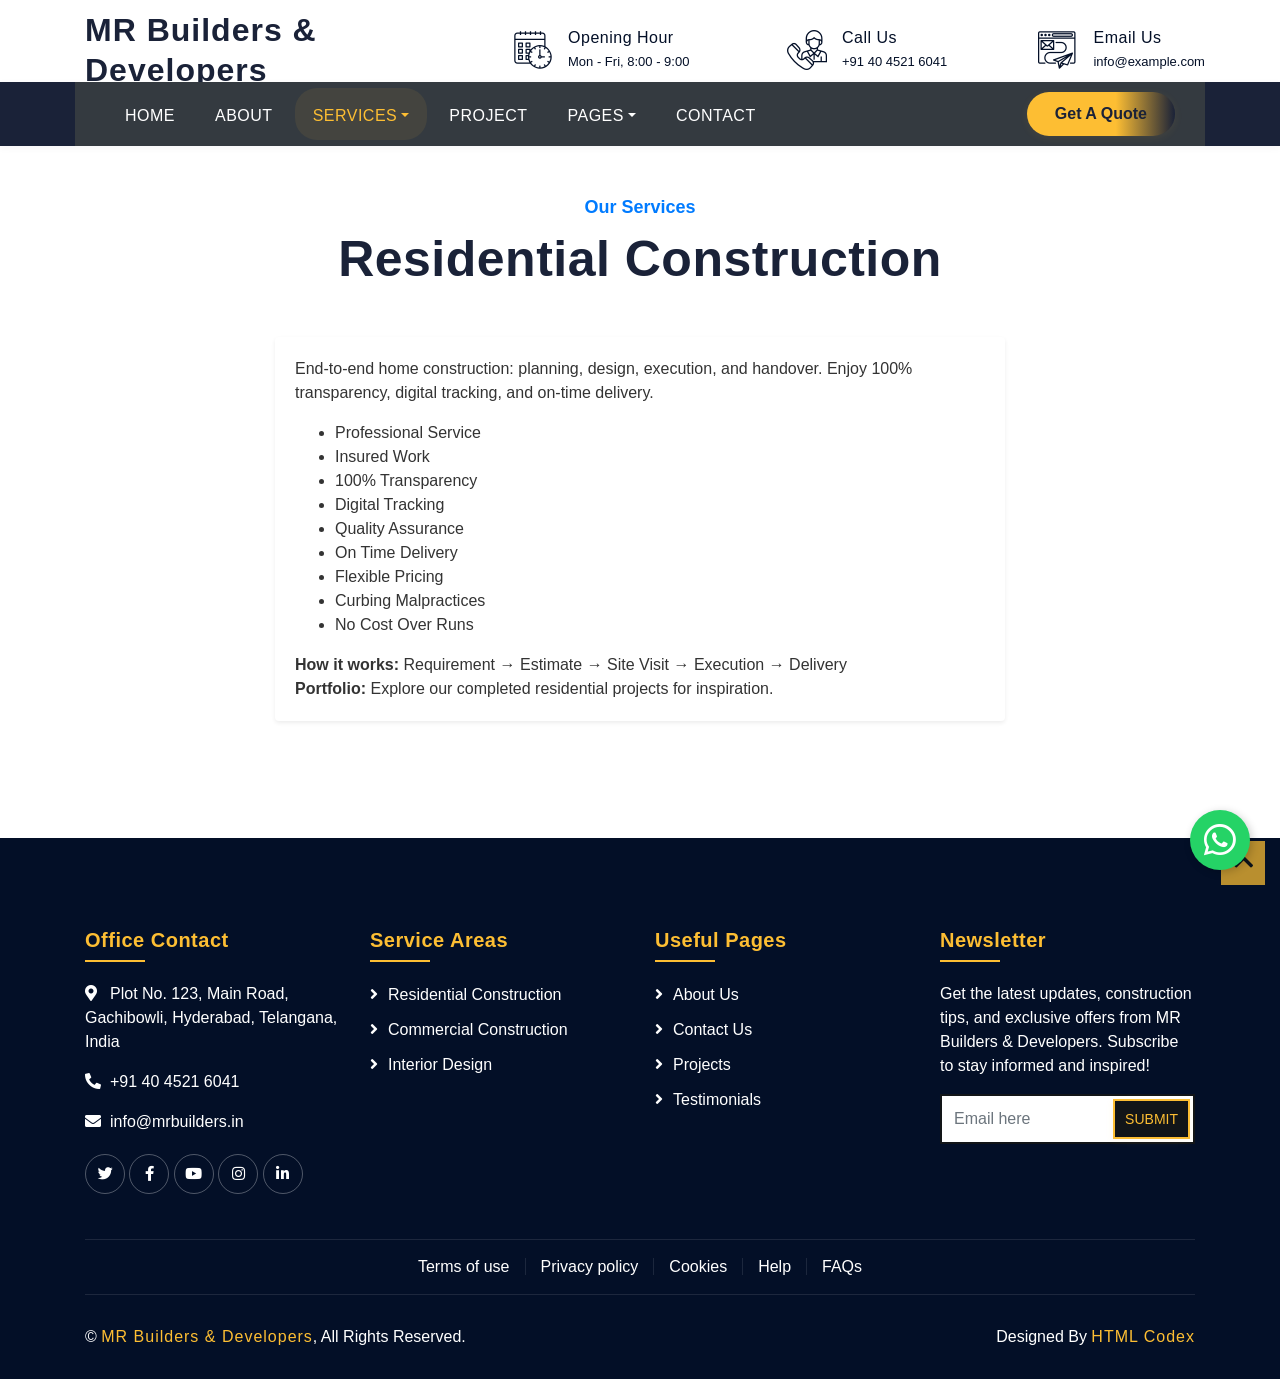
<file: residential.html>
<!DOCTYPE html>
<html lang="en">
<head>
    <meta charset="utf-8">
    <title>Residential Construction | MR Builders & Developers</title>
    <meta content="width=device-width, initial-scale=1.0" name="viewport">
    <meta content="Residential Construction by MR Builders & Developers" name="description">
    <link href="img/favicon.ico" rel="icon">
    <link href="https://stackpath.bootstrapcdn.com/bootstrap/4.4.1/css/bootstrap.min.css" rel="stylesheet">
    <link href="https://cdnjs.cloudflare.com/ajax/libs/font-awesome/5.10.0/css/all.min.css" rel="stylesheet">
    <link href="lib/flaticon/font/flaticon.css" rel="stylesheet"> 
    <link href="lib/animate/animate.min.css" rel="stylesheet">
    <link href="lib/owlcarousel/assets/owl.carousel.min.css" rel="stylesheet">
    <link href="lib/lightbox/css/lightbox.min.css" rel="stylesheet">
    <link href="lib/slick/slick.css" rel="stylesheet">
    <link href="lib/slick/slick-theme.css" rel="stylesheet">
    <link href="css/style.css" rel="stylesheet">
</head>
<body>
    <div class="wrapper">
        <!-- Top Bar Start -->
        <div class="top-bar">
            <div class="container-fluid">
                <div class="row align-items-center">
                    <div class="col-lg-4 col-md-12">
                        <div class="logo">
                            <a href="index.html">
                                <h1>MR Builders & Developers</h1>
                            </a>
                        </div>
                    </div>
                    <div class="col-lg-8 col-md-7 d-none d-lg-block">
                        <div class="row">
                            <div class="col-4">
                                <div class="top-bar-item">
                                    <div class="top-bar-icon">
                                        <i class="flaticon-calendar"></i>
                                    </div>
                                    <div class="top-bar-text">
                                        <h3>Opening Hour</h3>
                                        <p>Mon - Fri, 8:00 - 9:00</p>
                                    </div>
                                </div>
                            </div>
                            <div class="col-4">
                                <div class="top-bar-item">
                                    <div class="top-bar-icon">
                                        <i class="flaticon-call"></i>
                                    </div>
                                    <div class="top-bar-text">
                                        <h3>Call Us</h3>
                                        <p>+91 40 4521 6041</p>
                                    </div>
                                </div>
                            </div>
                            <div class="col-4">
                                <div class="top-bar-item">
                                    <div class="top-bar-icon">
                                        <i class="flaticon-send-mail"></i>
                                    </div>
                                    <div class="top-bar-text">
                                        <h3>Email Us</h3>
                                        <p>info@example.com</p>
                                    </div>
                                </div>
                            </div>
                        </div>
                    </div>
                </div>
            </div>
        </div>
        <!-- Top Bar End -->
        <!-- Nav Bar Start -->
        <div class="nav-bar">
            <div class="container-fluid">
                <nav class="navbar navbar-expand-lg bg-dark navbar-dark">
                    <a href="#" class="navbar-brand">MENU</a>
                    <button type="button" class="navbar-toggler" data-toggle="collapse" data-target="#navbarCollapse">
                        <span class="navbar-toggler-icon"></span>
                    </button>
                    <div class="collapse navbar-collapse justify-content-between" id="navbarCollapse">
                        <div class="navbar-nav mr-auto">
                            <a href="index.html" class="nav-item nav-link">Home</a>
                            <a href="about.html" class="nav-item nav-link">About</a>
                            <div class="nav-item dropdown">
                                <a href="#" class="nav-link dropdown-toggle active" data-toggle="dropdown">Services</a>
                                <div class="dropdown-menu">
                                    <a href="residential.html" class="dropdown-item active">Residential Construction</a>
                                    <a href="commercial.html" class="dropdown-item">Commercial Construction</a>
                                    <a href="interior.html" class="dropdown-item">Interior Design</a>
                                </div>
                            </div>
                            <a href="portfolio.html" class="nav-item nav-link">Project</a>
                            <div class="nav-item dropdown">
                                <a href="#" class="nav-link dropdown-toggle" data-toggle="dropdown">Pages</a>
                                <div class="dropdown-menu">
                                    <a href="blog.html" class="dropdown-item">Blog Page</a>
                                    <a href="single.html" class="dropdown-item">Single Page</a>
                                </div>
                            </div>
                            <a href="contact.html" class="nav-item nav-link">Contact</a>
                        </div>
                        <div class="ml-auto">
                            <a class="btn" href="#">Get A Quote</a>
                        </div>
                    </div>
                </nav>
            </div>
        </div>
        <!-- Nav Bar End -->
        <div class="container py-5">
            <div class="section-header text-center mb-5">
                <p class="text-primary font-weight-bold mb-2">Our Services</p>
                <h2 class="font-weight-bold">Residential Construction</h2>
            </div>
            <div class="row justify-content-center">
                <div class="col-lg-8">
                    <div class="card shadow-sm border-0 mb-4">
                        <div class="card-body">
                            <p>End-to-end home construction: planning, design, execution, and handover. Enjoy 100% transparency, digital tracking, and on-time delivery.</p>
                            <ul>
                                <li>Professional Service</li>
                                <li>Insured Work</li>
                                <li>100% Transparency</li>
                                <li>Digital Tracking</li>
                                <li>Quality Assurance</li>
                                <li>On Time Delivery</li>
                                <li>Flexible Pricing</li>
                                <li>Curbing Malpractices</li>
                                <li>No Cost Over Runs</li>
                            </ul>
                            <div><strong>How it works:</strong> Requirement → Estimate → Site Visit → Execution → Delivery</div>
                            <div><strong>Portfolio:</strong> Explore our completed residential projects for inspiration.</div>
                        </div>
                    </div>
                </div>
            </div>
        </div>
        <!-- Footer Start -->
        <div class="footer wow fadeIn" data-wow-delay="0.3s">
            <div class="container">
                <div class="row">
                    <div class="col-md-6 col-lg-3">
                        <div class="footer-contact">
                            <h2>Office Contact</h2>
                            <p><i class="fa fa-map-marker-alt"></i>Plot No. 123, Main Road, Gachibowli, Hyderabad, Telangana, India</p>
                            <p><i class="fa fa-phone-alt"></i>+91 40 4521 6041</p>
                            <p><i class="fa fa-envelope"></i>info@mrbuilders.in</p>
                            <div class="footer-social">
                                <a href=""><i class="fab fa-twitter"></i></a>
                                <a href=""><i class="fab fa-facebook-f"></i></a>
                                <a href=""><i class="fab fa-youtube"></i></a>
                                <a href=""><i class="fab fa-instagram"></i></a>
                                <a href=""><i class="fab fa-linkedin-in"></i></a>
                            </div>
                        </div>
                    </div>
                    <div class="col-md-6 col-lg-3">
                        <div class="footer-link">
                            <h2>Service Areas</h2>
                            <a href="residential.html">Residential Construction</a>
                            <a href="commercial.html">Commercial Construction</a>
                            <a href="interior.html">Interior Design</a>
                        </div>
                    </div>
                    <div class="col-md-6 col-lg-3">
                        <div class="footer-link">
                            <h2>Useful Pages</h2>
                            <a href="about.html">About Us</a>
                            <a href="contact.html">Contact Us</a>
                            <a href="portfolio.html">Projects</a>
                            <a href="#">Testimonials</a>
                        </div>
                    </div>
                    <div class="col-md-6 col-lg-3">
                        <div class="newsletter">
                            <h2>Newsletter</h2>
                            <p>
                                Get the latest updates, construction tips, and exclusive offers from MR Builders & Developers. Subscribe to stay informed and inspired!
                            </p>
                            <div class="form">
                                <input class="form-control" placeholder="Email here">
                                <button class="btn">Submit</button>
                            </div>
                        </div>
                    </div>
                </div>
            </div>
            <div class="container footer-menu">
                <div class="f-menu">
                    <a href="#">Terms of use</a>
                    <a href="#">Privacy policy</a>
                    <a href="#">Cookies</a>
                    <a href="#">Help</a>
                    <a href="#">FAQs</a>
                </div>
            </div>
            <div class="container copyright">
                <div class="row">
                    <div class="col-md-6">
                        <p>&copy; <a href="#">MR Builders & Developers</a>, All Rights Reserved.</p>
                    </div>
                    <div class="col-md-6">
                        <p>Designed By <a href="https://htmlcodex.com">HTML Codex</a></p>
                    </div>
                </div>
            </div>
        </div>
        <!-- Footer End -->
        <a href="#" class="back-to-top"><i class="fa fa-chevron-up"></i></a>
        <a href="https://wa.me/917386347418" class="whatsapp-float" target="_blank" title="Chat with us on WhatsApp">
            <i class="fab fa-whatsapp"></i>
        </a>
    </div>
    <!-- JavaScript Libraries -->
    <script src="https://code.jquery.com/jquery-3.4.1.min.js"></script>
    <script src="https://stackpath.bootstrapcdn.com/bootstrap/4.4.1/js/bootstrap.bundle.min.js"></script>
    <script src="lib/easing/easing.min.js"></script>
    <script src="lib/wow/wow.min.js"></script>
    <script src="lib/owlcarousel/owl.carousel.min.js"></script>
    <script src="lib/isotope/isotope.pkgd.min.js"></script>
    <script src="lib/lightbox/js/lightbox.min.js"></script>
    <script src="lib/waypoints/waypoints.min.js"></script>
    <script src="lib/counterup/counterup.min.js"></script>
    <script src="lib/slick/slick.min.js"></script>
    <script src="js/main.js"></script>
</body>
</html>
</file>
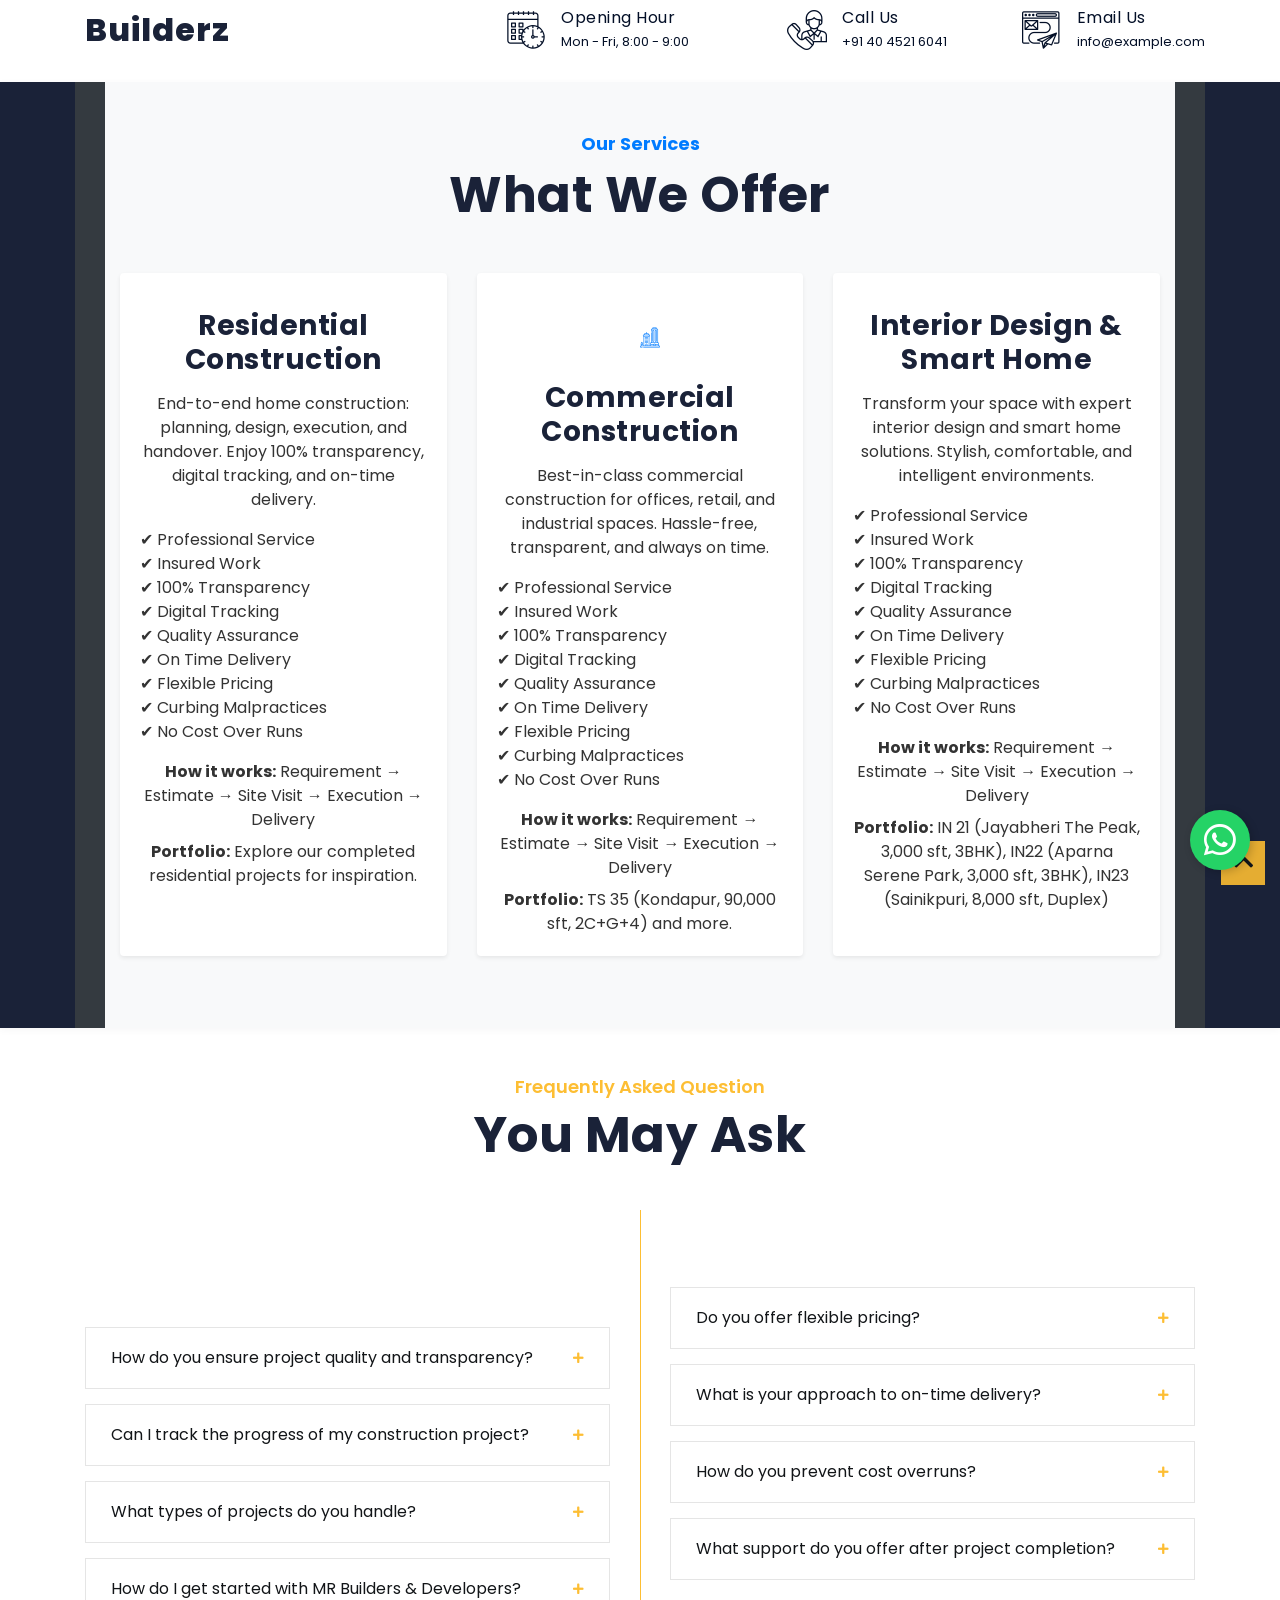
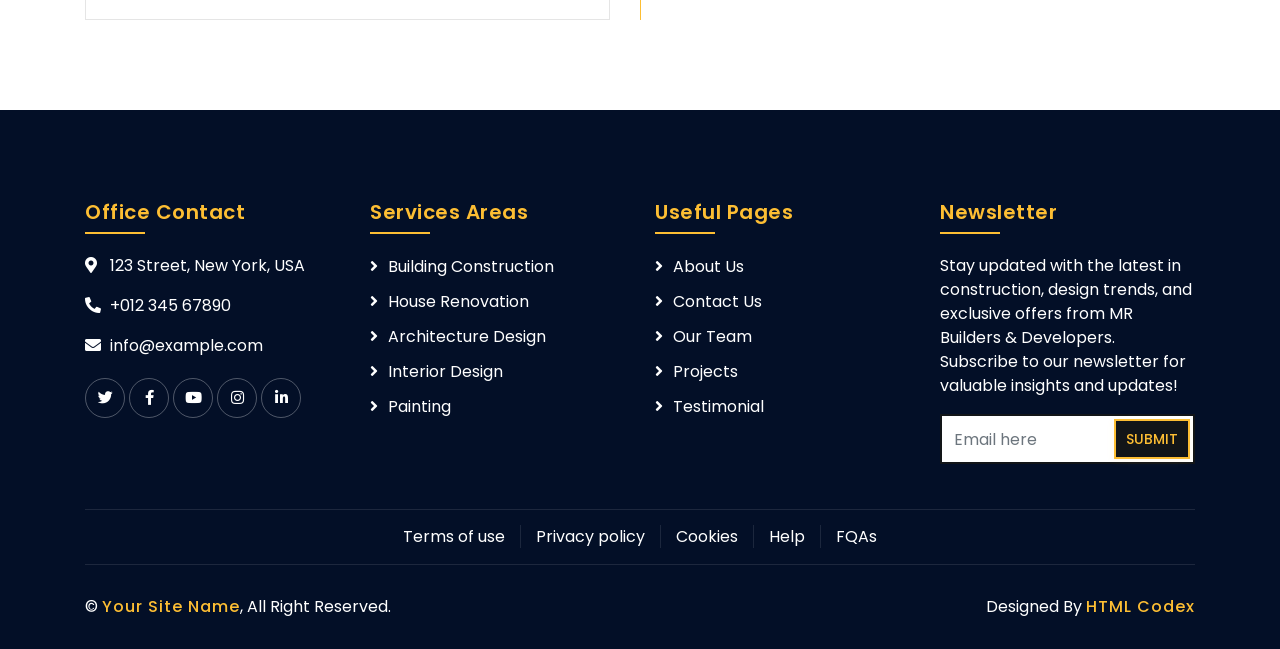
<file: service.html>
<!DOCTYPE html>
<html lang="en">
    <head>
                <style>
                    html {
                        scroll-padding-top: 90px; /* Adjust this value to match your navbar height */
                    }
                </style>
        <meta charset="utf-8">
        <title>Builderz - Construction Company Website Template</title>
        <meta content="width=device-width, initial-scale=1.0" name="viewport">
        <meta content="Construction Company Website Template" name="keywords">
        <meta content="Construction Company Website Template" name="description">

        <!-- Favicon -->
        <link href="img/favicon.ico" rel="icon">

        <!-- Google Font -->
        <link href="https://fonts.googleapis.com/css2?family=Poppins:wght@100;200;300;400;500;600;700;800;900&display=swap" rel="stylesheet">

        <!-- CSS Libraries -->
        <link href="https://stackpath.bootstrapcdn.com/bootstrap/4.4.1/css/bootstrap.min.css" rel="stylesheet">
        <link href="https://cdnjs.cloudflare.com/ajax/libs/font-awesome/5.10.0/css/all.min.css" rel="stylesheet">
        <link href="lib/flaticon/font/flaticon.css" rel="stylesheet"> 
        <link href="lib/animate/animate.min.css" rel="stylesheet">
        <link href="lib/owlcarousel/assets/owl.carousel.min.css" rel="stylesheet">
        <link href="lib/lightbox/css/lightbox.min.css" rel="stylesheet">
        <link href="lib/slick/slick.css" rel="stylesheet">
        <link href="lib/slick/slick-theme.css" rel="stylesheet">

        <!-- Template Stylesheet -->
        <link href="css/style.css" rel="stylesheet">
    </head>

    <body>
        <div class="wrapper">
            <!-- Top Bar Start -->
            <div class="top-bar">
                <div class="container-fluid">
                    <div class="row align-items-center">
                        <div class="col-lg-4 col-md-12">
                            <div class="logo">
                                <a href="index.html">
                                    <h1>Builderz</h1>
                                    <!-- <img src="img/logo.jpg" alt="Logo"> -->
                                </a>
                            </div>
                        </div>
                        <div class="col-lg-8 col-md-7 d-none d-lg-block">
                            <div class="row">
                                <div class="col-4">
                                    <div class="top-bar-item">
                                        <div class="top-bar-icon">
                                            <i class="flaticon-calendar"></i>
                                        </div>
                                        <div class="top-bar-text">
                                            <h3>Opening Hour</h3>
                                            <p>Mon - Fri, 8:00 - 9:00</p>
                                        </div>
                                    </div>
                                </div>
                                <div class="col-4">
                                    <div class="top-bar-item">
                                        <div class="top-bar-icon">
                                            <i class="flaticon-call"></i>
                                        </div>
                                        <div class="top-bar-text">
                                            <h3>Call Us</h3>
                                            <p>+91 40 4521 6041</p>
                                        </div>
                                    </div>
                                </div>
                                <div class="col-4">
                                    <div class="top-bar-item">
                                        <div class="top-bar-icon">
                                            <i class="flaticon-send-mail"></i>
                                        </div>
                                        <div class="top-bar-text">
                                            <h3>Email Us</h3>
                                            <p>info@example.com</p>
                                        </div>
                                    </div>
                                </div>
                            </div>
                        </div>
                    </div>
                </div>
            </div>
            <!-- Top Bar End -->

            <!-- Nav Bar Start -->
            <div class="nav-bar">
                <div class="container-fluid">
                    <nav class="navbar navbar-expand-lg bg-dark navbar-dark">
                        <a href="#" class="navbar-brand">MENU</a>
                        <button type="button" class="navbar-toggler" data-toggle="collapse" data-target="#navbarCollapse">
                            <span class="navbar-toggler-icon"></span>
                        </button>

                        <div class="collapse navbar-collapse justify-content-between" id="navbarCollapse">
                            <section class="service-section py-5 bg-light">
                                <div class="container">
                                    <div class="section-header text-center mb-5">
                                        <p class="text-primary font-weight-bold mb-2">Our Services</p>
                                        <h2 class="font-weight-bold">What We Offer</h2>
                                    </div>
                                    <div class="row">
                                        <!-- Residential Construction -->
                                        <div class="col-lg-4 col-md-6 mb-4" id="residential">
                                            <div class="card h-100 shadow-sm border-0">
                                                <div class="card-body text-center">
                                                    <div class="mb-3"><i class="flaticon-plan fa-3x text-primary"></i></div>
                                                    <h3 class="card-title mb-3">Residential Construction</h3>
                                                    <p class="card-text">End-to-end home construction: planning, design, execution, and handover. Enjoy 100% transparency, digital tracking, and on-time delivery.</p>
                                                    <ul class="list-unstyled text-left mb-3">
                                                        <li>✔ Professional Service</li>
                                                        <li>✔ Insured Work</li>
                                                        <li>✔ 100% Transparency</li>
                                                        <li>✔ Digital Tracking</li>
                                                        <li>✔ Quality Assurance</li>
                                                        <li>✔ On Time Delivery</li>
                                                        <li>✔ Flexible Pricing</li>
                                                        <li>✔ Curbing Malpractices</li>
                                                        <li>✔ No Cost Over Runs</li>
                                                    </ul>
                                                    <div class="mb-2"><strong>How it works:</strong> Requirement → Estimate → Site Visit → Execution → Delivery</div>
                                                    <div><strong>Portfolio:</strong> Explore our completed residential projects for inspiration.</div>
                                                </div>
                                            </div>
                                        </div>
                                        <!-- Commercial Construction -->
                                        <div class="col-lg-4 col-md-6 mb-4" id="commercial">
                                            <div class="card h-100 shadow-sm border-0">
                                                <div class="card-body text-center">
                                                    <div class="mb-3"><i class="flaticon-building fa-3x text-primary"></i></div>
                                                    <h3 class="card-title mb-3">Commercial Construction</h3>
                                                    <p class="card-text">Best-in-class commercial construction for offices, retail, and industrial spaces. Hassle-free, transparent, and always on time.</p>
                                                    <ul class="list-unstyled text-left mb-3">
                                                        <li>✔ Professional Service</li>
                                                        <li>✔ Insured Work</li>
                                                        <li>✔ 100% Transparency</li>
                                                        <li>✔ Digital Tracking</li>
                                                        <li>✔ Quality Assurance</li>
                                                        <li>✔ On Time Delivery</li>
                                                        <li>✔ Flexible Pricing</li>
                                                        <li>✔ Curbing Malpractices</li>
                                                        <li>✔ No Cost Over Runs</li>
                                                    </ul>
                                                    <div class="mb-2"><strong>How it works:</strong> Requirement → Estimate → Site Visit → Execution → Delivery</div>
                                                    <div><strong>Portfolio:</strong> TS 35 (Kondapur, 90,000 sft, 2C+G+4) and more.</div>
                                                </div>
                                            </div>
                                        </div>
                                        <!-- Interior Design & Smart Home -->
                                        <div class="col-lg-4 col-md-6 mb-4" id="interior">
                                            <div class="card h-100 shadow-sm border-0">
                                                <div class="card-body text-center">
                                                    <div class="mb-3"><i class="flaticon-paint fa-3x text-primary"></i></div>
                                                    <h3 class="card-title mb-3">Interior Design & Smart Home</h3>
                                                    <p class="card-text">Transform your space with expert interior design and smart home solutions. Stylish, comfortable, and intelligent environments.</p>
                                                    <ul class="list-unstyled text-left mb-3">
                                                        <li>✔ Professional Service</li>
                                                        <li>✔ Insured Work</li>
                                                        <li>✔ 100% Transparency</li>
                                                        <li>✔ Digital Tracking</li>
                                                        <li>✔ Quality Assurance</li>
                                                        <li>✔ On Time Delivery</li>
                                                        <li>✔ Flexible Pricing</li>
                                                        <li>✔ Curbing Malpractices</li>
                                                        <li>✔ No Cost Over Runs</li>
                                                    </ul>
                                                    <div class="mb-2"><strong>How it works:</strong> Requirement → Estimate → Site Visit → Execution → Delivery</div>
                                                    <div><strong>Portfolio:</strong> IN 21 (Jayabheri The Peak, 3,000 sft, 3BHK), IN22 (Aparna Serene Park, 3,000 sft, 3BHK), IN23 (Sainikpuri, 8,000 sft, Duplex)</div>
                                                </div>
                                            </div>
                                        </div>
                                    </div>
                                </div>
                            </section>
                    </div>
                </div>
            </div>
            <!-- Service End -->
            
            
            <!-- FAQs Start -->
            <div class="faqs">
                <div class="container">
                    <div class="section-header text-center">
                        <p>Frequently Asked Question</p>
                        <h2>You May Ask</h2>
                    </div>
                    <div class="row">
                        <div class="col-md-6">
                            <div id="accordion-1">
                                <div class="card wow fadeInLeft" data-wow-delay="0.1s">
                                    <div class="card-header">
                                        <a class="card-link collapsed" data-toggle="collapse" href="#collapseOne">
                                            What makes MR Builders & Developers different from other construction companies?
                                        </a>
                                    </div>
                                    <div id="collapseOne" class="collapse" data-parent="#accordion-1">
                                        <div class="card-body">
                                            We combine technology, transparency, and a customer-first approach to deliver hassle-free construction experiences. Our digital tracking, quality assurance, and on-time delivery set us apart.
                                        </div>
                                    </div>
                                </div>
                                <div class="card wow fadeInLeft" data-wow-delay="0.2s">
                                    <div class="card-header">
                                        <a class="card-link collapsed" data-toggle="collapse" href="#collapseTwo">
                                            How do you ensure project quality and transparency?
                                        </a>
                                    </div>
                                    <div id="collapseTwo" class="collapse" data-parent="#accordion-1">
                                        <div class="card-body">
                                            We use digital project monitoring, regular updates, and transparent pricing. Our team is committed to using only the best materials and following strict quality standards.
                                        </div>
                                    </div>
                                </div>
                                <div class="card wow fadeInLeft" data-wow-delay="0.3s">
                                    <div class="card-header">
                                        <a class="card-link collapsed" data-toggle="collapse" href="#collapseThree">
                                            Can I track the progress of my construction project?
                                        </a>
                                    </div>
                                    <div id="collapseThree" class="collapse" data-parent="#accordion-1">
                                        <div class="card-body">
                                            Yes! We offer digital tracking and regular updates so you can monitor your project’s progress in real time, ensuring complete peace of mind.
                                        </div>
                                    </div>
                                </div>
                                <div class="card wow fadeInLeft" data-wow-delay="0.4s">
                                    <div class="card-header">
                                        <a class="card-link collapsed" data-toggle="collapse" href="#collapseFour">
                                            What types of projects do you handle?
                                        </a>
                                    </div>
                                    <div id="collapseFour" class="collapse" data-parent="#accordion-1">
                                        <div class="card-body">
                                            We handle residential, commercial, and interior projects of all sizes—from new builds to renovations and everything in between.
                                        </div>
                                    </div>
                                </div>
                                <div class="card wow fadeInLeft" data-wow-delay="0.5s">
                                    <div class="card-header">
                                        <a class="card-link collapsed" data-toggle="collapse" href="#collapseFive">
                                            How do I get started with MR Builders & Developers?
                                        </a>
                                    </div>
                                    <div id="collapseFive" class="collapse" data-parent="#accordion-1">
                                        <div class="card-body">
                                            Simply contact us for a free consultation. Our team will guide you through every step, from planning and budgeting to execution and handover.
                                        </div>
                                    </div>
                                </div>
                            </div>
                        </div>
                        <div class="col-md-6">
                            <div id="accordion-2">
                                <div class="card wow fadeInRight" data-wow-delay="0.1s">
                                    <div class="card-header">
                                        <a class="card-link collapsed" data-toggle="collapse" href="#collapseSix">
                                            Are your services insured?
                                        </a>
                                    </div>
                                    <div id="collapseSix" class="collapse" data-parent="#accordion-2">
                                        <div class="card-body">
                                            Yes, all our construction services are insured for your peace of mind. We stand by our work and provide support even after project completion.
                                        </div>
                                    </div>
                                </div>
                                <div class="card wow fadeInRight" data-wow-delay="0.2s">
                                    <div class="card-header">
                                        <a class="card-link collapsed" data-toggle="collapse" href="#collapseSeven">
                                            Do you offer flexible pricing?
                                        </a>
                                    </div>
                                    <div id="collapseSeven" class="collapse" data-parent="#accordion-2">
                                        <div class="card-body">
                                            Absolutely! We offer tailored quotes and flexible pricing models to suit your needs and budget.
                                        </div>
                                    </div>
                                </div>
                                <div class="card wow fadeInRight" data-wow-delay="0.3s">
                                    <div class="card-header">
                                        <a class="card-link collapsed" data-toggle="collapse" href="#collapseEight">
                                            What is your approach to on-time delivery?
                                        </a>
                                    </div>
                                    <div id="collapseEight" class="collapse" data-parent="#accordion-2">
                                        <div class="card-body">
                                            We are committed to delivering every project on time, every time. Our project management systems and experienced team ensure deadlines are always met.
                                        </div>
                                    </div>
                                </div>
                                <div class="card wow fadeInRight" data-wow-delay="0.4s">
                                    <div class="card-header">
                                        <a class="card-link collapsed" data-toggle="collapse" href="#collapseNine">
                                            How do you prevent cost overruns?
                                        </a>
                                    </div>
                                    <div id="collapseNine" class="collapse" data-parent="#accordion-2">
                                        <div class="card-body">
                                            Once we finalize a quote, we guarantee no cost overruns. Our transparent process and detailed planning keep your project on budget.
                                        </div>
                                    </div>
                                </div>
                                <div class="card wow fadeInRight" data-wow-delay="0.5s">
                                    <div class="card-header">
                                        <a class="card-link collapsed" data-toggle="collapse" href="#collapseTen">
                                            What support do you offer after project completion?
                                        </a>
                                    </div>
                                    <div id="collapseTen" class="collapse" data-parent="#accordion-2">
                                        <div class="card-body">
                                            We provide ongoing support and maintenance services to ensure your property remains in excellent condition long after handover.
                                        </div>
                                    </div>
                                </div>
                            </div>
                        </div>
                    </div>
                </div>
            </div>
            <!-- FAQs End -->


            <!-- Footer Start -->
            <div class="footer wow fadeIn" data-wow-delay="0.3s">
                <div class="container">
                    <div class="row">
                        <div class="col-md-6 col-lg-3">
                            <div class="footer-contact">
                                <h2>Office Contact</h2>
                                <p><i class="fa fa-map-marker-alt"></i>123 Street, New York, USA</p>
                                <p><i class="fa fa-phone-alt"></i>+012 345 67890</p>
                                <p><i class="fa fa-envelope"></i>info@example.com</p>
                                <div class="footer-social">
                                    <a href=""><i class="fab fa-twitter"></i></a>
                                    <a href=""><i class="fab fa-facebook-f"></i></a>
                                    <a href=""><i class="fab fa-youtube"></i></a>
                                    <a href=""><i class="fab fa-instagram"></i></a>
                                    <a href=""><i class="fab fa-linkedin-in"></i></a>
                                </div>
                            </div>
                        </div>
                        <div class="col-md-6 col-lg-3">
                            <div class="footer-link">
                                <h2>Services Areas</h2>
                                <a href="">Building Construction</a>
                                <a href="">House Renovation</a>
                                <a href="">Architecture Design</a>
                                <a href="">Interior Design</a>
                                <a href="">Painting</a>
                            </div>
                        </div>
                        <div class="col-md-6 col-lg-3">
                            <div class="footer-link">
                                <h2>Useful Pages</h2>
                                <a href="">About Us</a>
                                <a href="">Contact Us</a>
                                <a href="">Our Team</a>
                                <a href="">Projects</a>
                                <a href="">Testimonial</a>
                            </div>
                        </div>
                        <div class="col-md-6 col-lg-3">
                            <div class="newsletter">
                                <h2>Newsletter</h2>
                                <p>
                                    Stay updated with the latest in construction, design trends, and exclusive offers from MR Builders & Developers. Subscribe to our newsletter for valuable insights and updates!
                                </p>
                                <div class="form">
                                    <input class="form-control" placeholder="Email here">
                                    <button class="btn">Submit</button>
                                </div>
                            </div>
                        </div>
                    </div>
                </div>
                <div class="container footer-menu">
                    <div class="f-menu">
                        <a href="">Terms of use</a>
                        <a href="">Privacy policy</a>
                        <a href="">Cookies</a>
                        <a href="">Help</a>
                        <a href="">FQAs</a>
                    </div>
                </div>
                <div class="container copyright">
                    <div class="row">
                        <div class="col-md-6">
                            <p>&copy; <a href="#">Your Site Name</a>, All Right Reserved.</p>
                        </div>
                        <div class="col-md-6">
                            <p>Designed By <a href="https://htmlcodex.com">HTML Codex</a></p>
                        </div>
                    </div>
                </div>
            </div>
            <!-- Footer End -->

            <a href="#" class="back-to-top"><i class="fa fa-chevron-up"></i></a>
                <a href="https://wa.me/917386347418" class="whatsapp-float" target="_blank" title="Chat with us on WhatsApp">
                    <i class="fab fa-whatsapp"></i>
                </a>
        </div>

        <!-- JavaScript Libraries -->
        <script src="https://code.jquery.com/jquery-3.4.1.min.js"></script>
        <script src="https://stackpath.bootstrapcdn.com/bootstrap/4.4.1/js/bootstrap.bundle.min.js"></script>
        <script src="lib/easing/easing.min.js"></script>
        <script src="lib/wow/wow.min.js"></script>
        <script src="lib/owlcarousel/owl.carousel.min.js"></script>
        <script src="lib/isotope/isotope.pkgd.min.js"></script>
        <script src="lib/lightbox/js/lightbox.min.js"></script>
        <script src="lib/waypoints/waypoints.min.js"></script>
        <script src="lib/counterup/counterup.min.js"></script>
        <script src="lib/slick/slick.min.js"></script>

        <!-- Template Javascript -->
        <script src="js/main.js"></script>
    </body>
</html>
</file>
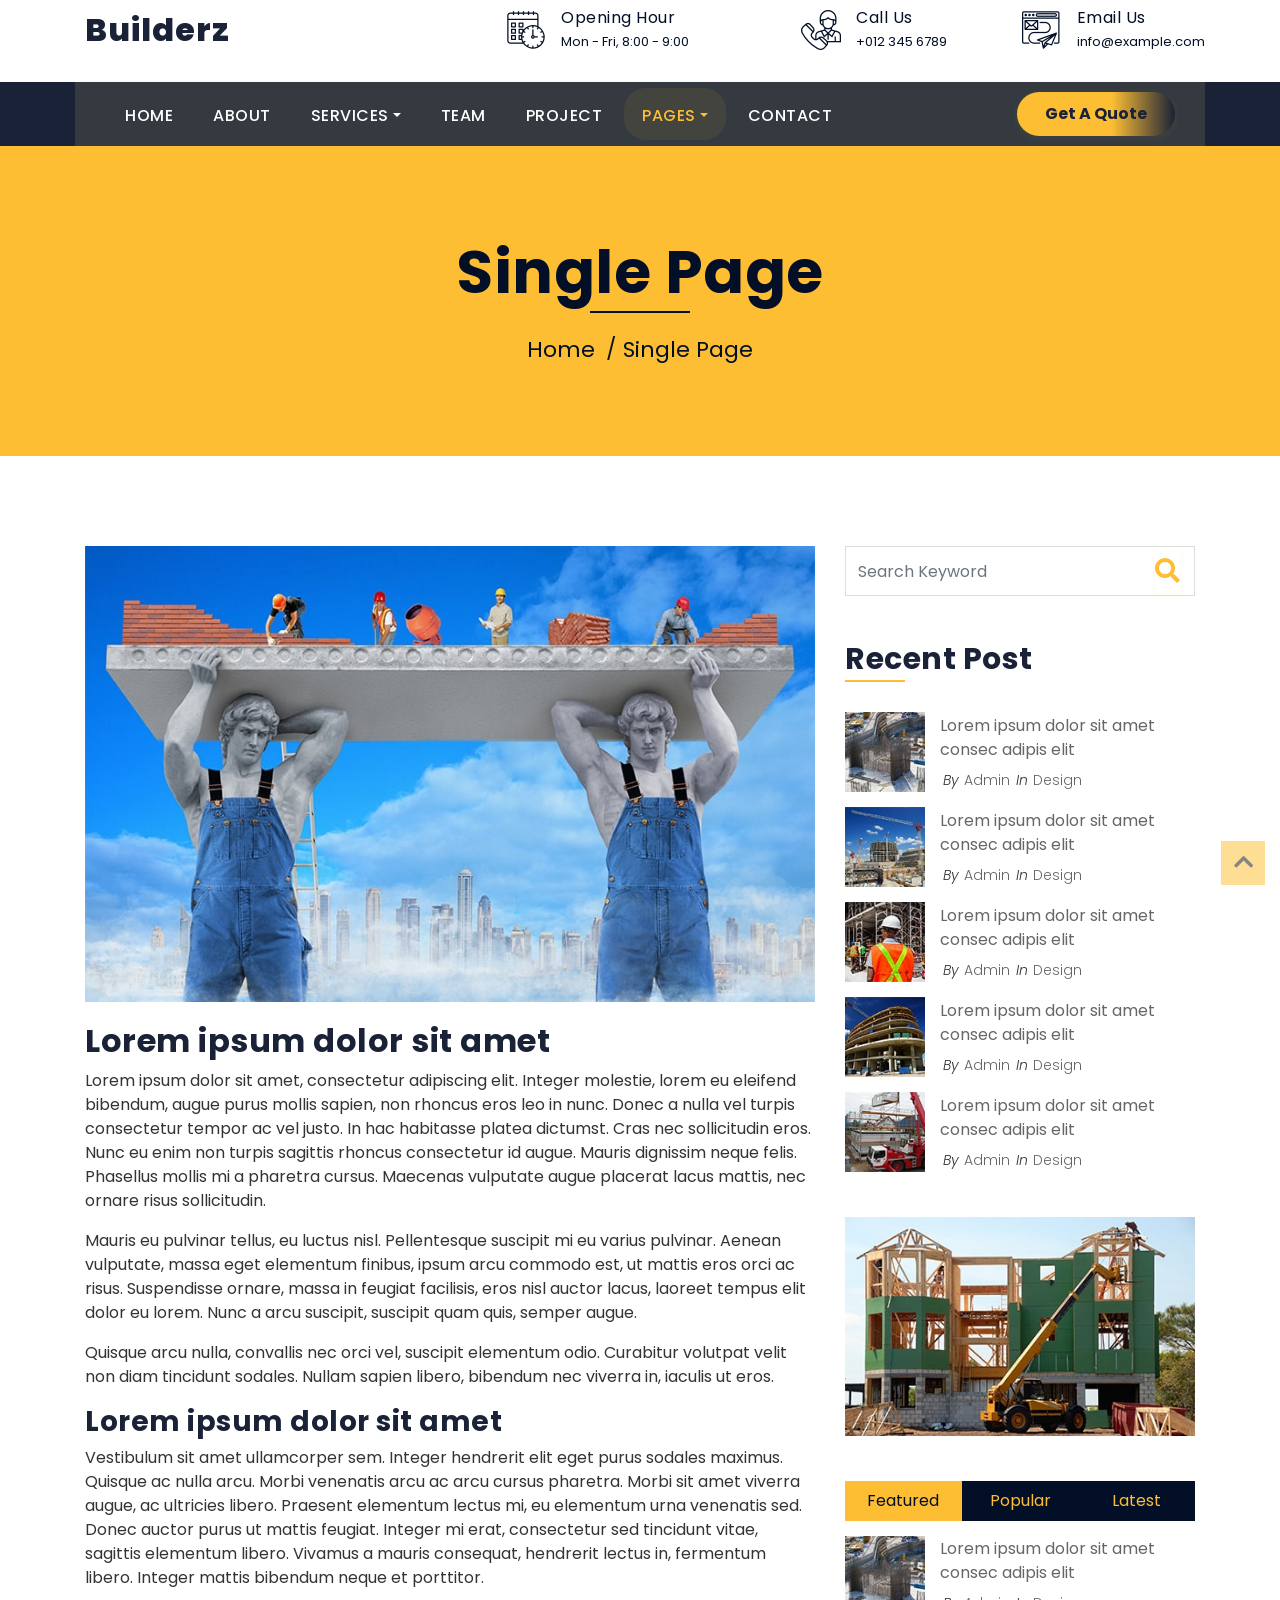
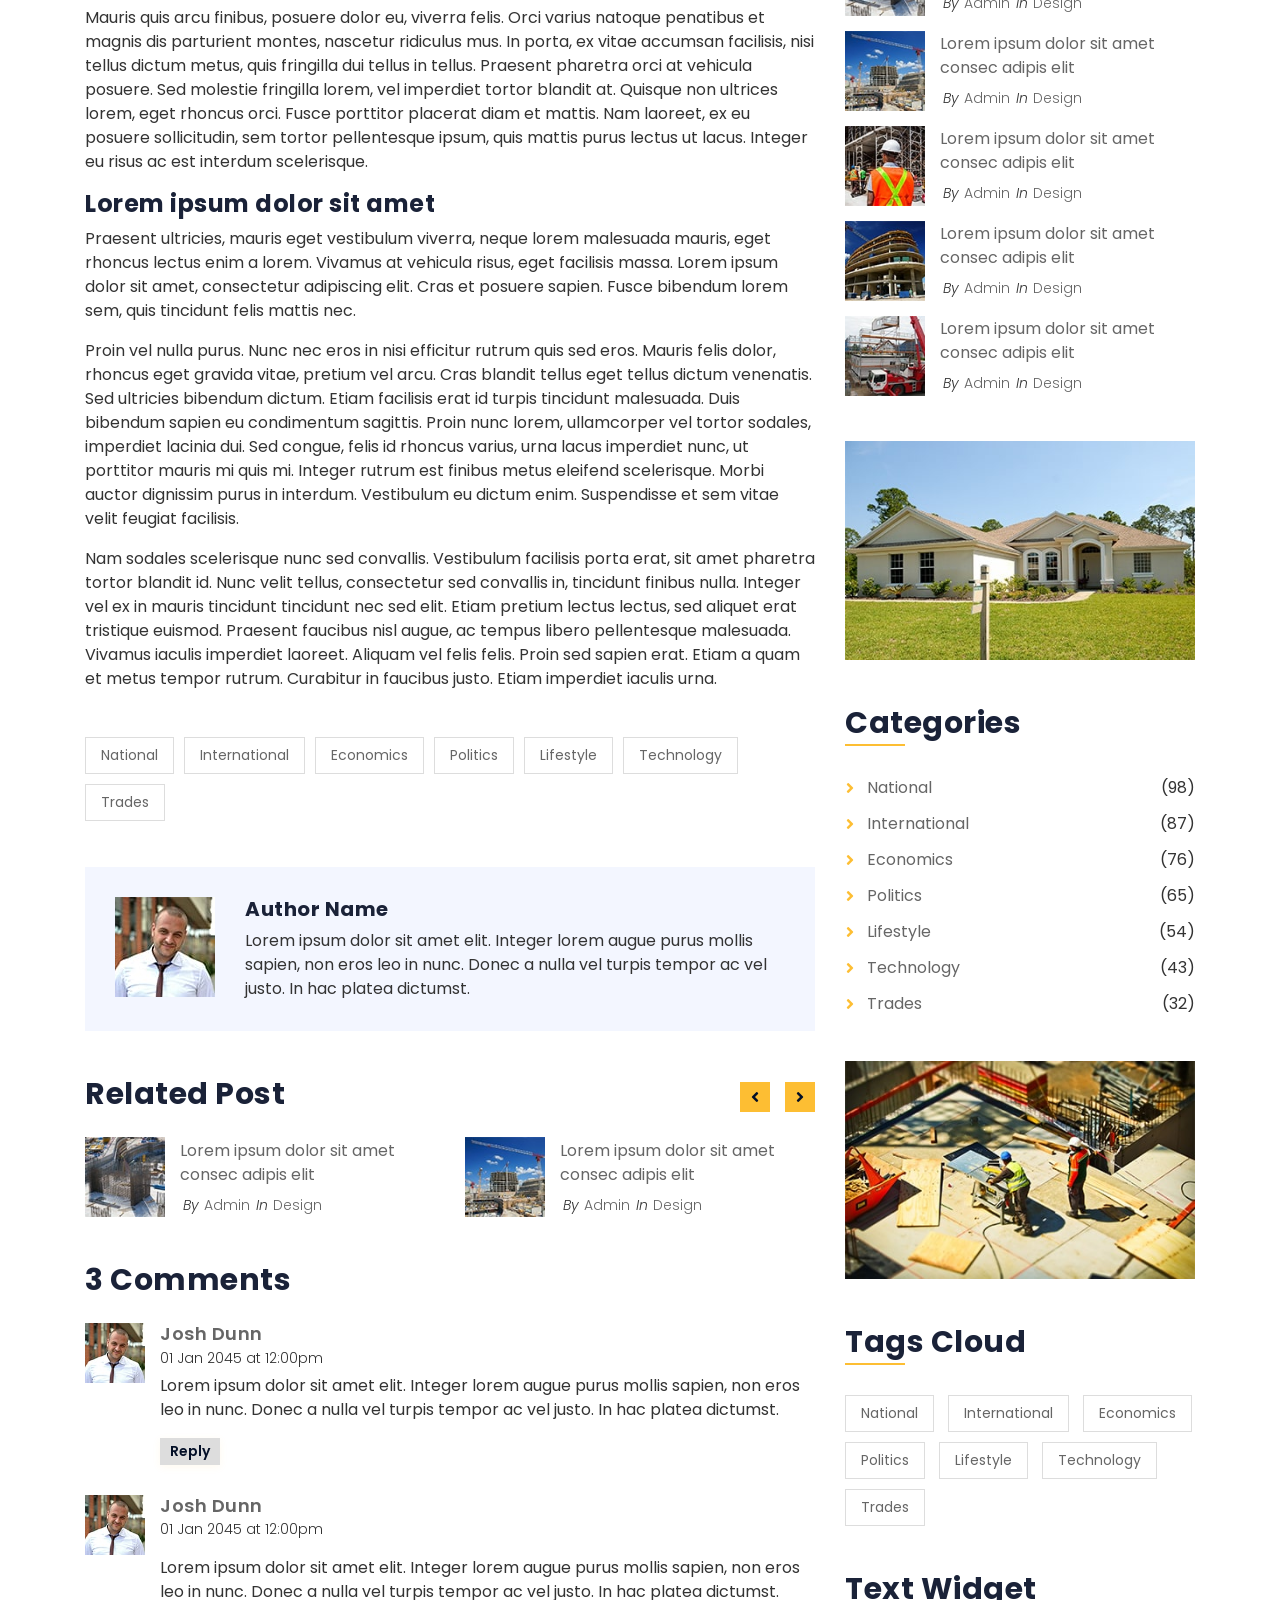
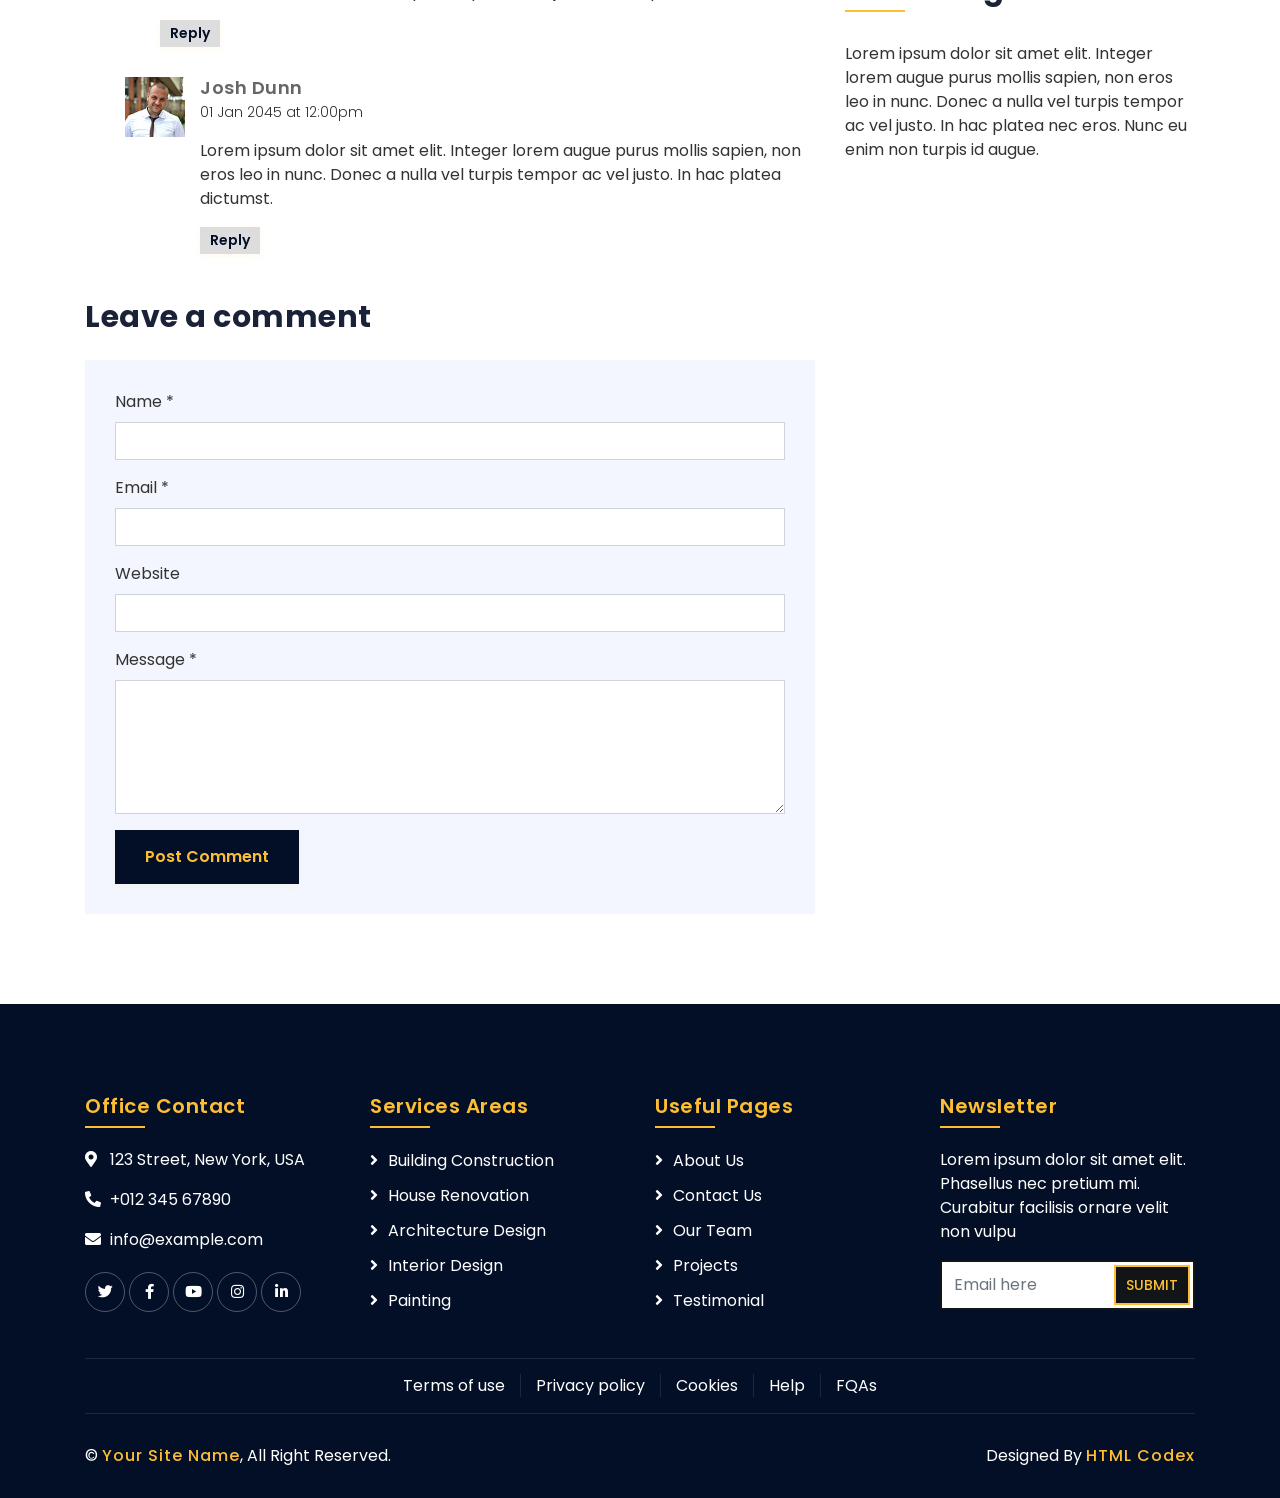
<file: single.html>
<!DOCTYPE html>
<html lang="en">
    <head>
        <meta charset="utf-8">
        <title>Builderz - Construction Company Website Template</title>
        <meta content="width=device-width, initial-scale=1.0" name="viewport">
        <meta content="Construction Company Website Template" name="keywords">
        <meta content="Construction Company Website Template" name="description">

        <!-- Favicon -->
        <link href="img/favicon.ico" rel="icon">

        <!-- Google Font -->
        <link href="https://fonts.googleapis.com/css2?family=Poppins:wght@100;200;300;400;500;600;700;800;900&display=swap" rel="stylesheet">

        <!-- CSS Libraries -->
        <link href="https://stackpath.bootstrapcdn.com/bootstrap/4.4.1/css/bootstrap.min.css" rel="stylesheet">
        <link href="https://cdnjs.cloudflare.com/ajax/libs/font-awesome/5.10.0/css/all.min.css" rel="stylesheet">
        <link href="lib/flaticon/font/flaticon.css" rel="stylesheet"> 
        <link href="lib/animate/animate.min.css" rel="stylesheet">
        <link href="lib/owlcarousel/assets/owl.carousel.min.css" rel="stylesheet">
        <link href="lib/lightbox/css/lightbox.min.css" rel="stylesheet">
        <link href="lib/slick/slick.css" rel="stylesheet">
        <link href="lib/slick/slick-theme.css" rel="stylesheet">

        <!-- Template Stylesheet -->
        <link href="css/style.css" rel="stylesheet">
    </head>

    <body>
        <div class="wrapper">
            <!-- Top Bar Start -->
            <div class="top-bar">
                <div class="container-fluid">
                    <div class="row align-items-center">
                        <div class="col-lg-4 col-md-12">
                            <div class="logo">
                                <a href="index.html">
                                    <h1>Builderz</h1>
                                    <!-- <img src="img/logo.jpg" alt="Logo"> -->
                                </a>
                            </div>
                        </div>
                        <div class="col-lg-8 col-md-7 d-none d-lg-block">
                            <div class="row">
                                <div class="col-4">
                                    <div class="top-bar-item">
                                        <div class="top-bar-icon">
                                            <i class="flaticon-calendar"></i>
                                        </div>
                                        <div class="top-bar-text">
                                            <h3>Opening Hour</h3>
                                            <p>Mon - Fri, 8:00 - 9:00</p>
                                        </div>
                                    </div>
                                </div>
                                <div class="col-4">
                                    <div class="top-bar-item">
                                        <div class="top-bar-icon">
                                            <i class="flaticon-call"></i>
                                        </div>
                                        <div class="top-bar-text">
                                            <h3>Call Us</h3>
                                            <p>+012 345 6789</p>
                                        </div>
                                    </div>
                                </div>
                                <div class="col-4">
                                    <div class="top-bar-item">
                                        <div class="top-bar-icon">
                                            <i class="flaticon-send-mail"></i>
                                        </div>
                                        <div class="top-bar-text">
                                            <h3>Email Us</h3>
                                            <p>info@example.com</p>
                                        </div>
                                    </div>
                                </div>
                            </div>
                        </div>
                    </div>
                </div>
            </div>
            <!-- Top Bar End -->

            <!-- Nav Bar Start -->
            <div class="nav-bar">
                <div class="container-fluid">
                    <nav class="navbar navbar-expand-lg bg-dark navbar-dark">
                        <a href="#" class="navbar-brand">MENU</a>
                        <button type="button" class="navbar-toggler" data-toggle="collapse" data-target="#navbarCollapse">
                            <span class="navbar-toggler-icon"></span>
                        </button>

                        <div class="collapse navbar-collapse justify-content-between" id="navbarCollapse">
                            <div class="navbar-nav mr-auto">
                                <a href="index.html" class="nav-item nav-link">Home</a>
                                <a href="about.html" class="nav-item nav-link">About</a>
                                <div class="nav-item dropdown">
                                    <a href="#" class="nav-link dropdown-toggle" data-toggle="dropdown">Services</a>
                                    <div class="dropdown-menu">
                                        <a href="service.html#residential" class="dropdown-item">Residential Construction</a>
                                        <a href="service.html#commercial" class="dropdown-item">Commercial Construction</a>
                                        <a href="service.html#interior" class="dropdown-item">Interior Design</a>
                                    </div>
                                </div>
                                <a href="team.html" class="nav-item nav-link">Team</a>
                                <a href="portfolio.html" class="nav-item nav-link">Project</a>
                                <div class="nav-item dropdown">
                                    <a href="#" class="nav-link dropdown-toggle active" data-toggle="dropdown">Pages</a>
                                    <div class="dropdown-menu">
                                        <a href="blog.html" class="dropdown-item">Blog Page</a>
                                        <a href="single.html" class="dropdown-item">Single Page</a>
                                    </div>
                                </div>
                                <a href="contact.html" class="nav-item nav-link">Contact</a>
                            </div>
                            <div class="ml-auto">
                                <a class="btn" href="#">Get A Quote</a>
                            </div>
                        </div>
                    </nav>
                </div>
            </div>
            <!-- Nav Bar End -->


            <!-- Page Header Start -->
            <div class="page-header">
                <div class="container">
                    <div class="row">
                        <div class="col-12">
                            <h2>Single Page</h2>
                        </div>
                        <div class="col-12">
                            <a href="">Home</a>
                            <a href="">Single Page</a>
                        </div>
                    </div>
                </div>
            </div>
            <!-- Page Header End -->


            <!-- Single Post Start-->
            <div class="single">
                <div class="container">
                    <div class="row">
                        <div class="col-lg-8">
                            <div class="single-content wow fadeInUp">
                                <img src="img/single.jpg" />
                                <h2>Lorem ipsum dolor sit amet</h2>
                                <p>
                                    Lorem ipsum dolor sit amet, consectetur adipiscing elit. Integer molestie, lorem eu eleifend bibendum, augue purus mollis sapien, non rhoncus eros leo in nunc. Donec a nulla vel turpis consectetur tempor ac vel justo. In hac habitasse platea dictumst. Cras nec sollicitudin eros. Nunc eu enim non turpis sagittis rhoncus consectetur id augue. Mauris dignissim neque felis. Phasellus mollis mi a pharetra cursus. Maecenas vulputate augue placerat lacus mattis, nec ornare risus sollicitudin.
                                </p>
                                <p>
                                    Mauris eu pulvinar tellus, eu luctus nisl. Pellentesque suscipit mi eu varius pulvinar. Aenean vulputate, massa eget elementum finibus, ipsum arcu commodo est, ut mattis eros orci ac risus. Suspendisse ornare, massa in feugiat facilisis, eros nisl auctor lacus, laoreet tempus elit dolor eu lorem. Nunc a arcu suscipit, suscipit quam quis, semper augue.
                                </p>
                                <p>
                                    Quisque arcu nulla, convallis nec orci vel, suscipit elementum odio. Curabitur volutpat velit non diam tincidunt sodales. Nullam sapien libero, bibendum nec viverra in, iaculis ut eros.
                                </p>
                                <h3>Lorem ipsum dolor sit amet</h3>
                                <p>
                                    Vestibulum sit amet ullamcorper sem. Integer hendrerit elit eget purus sodales maximus. Quisque ac nulla arcu. Morbi venenatis arcu ac arcu cursus pharetra. Morbi sit amet viverra augue, ac ultricies libero. Praesent elementum lectus mi, eu elementum urna venenatis sed. Donec auctor purus ut mattis feugiat. Integer mi erat, consectetur sed tincidunt vitae, sagittis elementum libero. Vivamus a mauris consequat, hendrerit lectus in, fermentum libero. Integer mattis bibendum neque et porttitor.
                                </p>
                                <p>
                                    Mauris quis arcu finibus, posuere dolor eu, viverra felis. Orci varius natoque penatibus et magnis dis parturient montes, nascetur ridiculus mus. In porta, ex vitae accumsan facilisis, nisi tellus dictum metus, quis fringilla dui tellus in tellus. Praesent pharetra orci at vehicula posuere. Sed molestie fringilla lorem, vel imperdiet tortor blandit at. Quisque non ultrices lorem, eget rhoncus orci. Fusce porttitor placerat diam et mattis. Nam laoreet, ex eu posuere sollicitudin, sem tortor pellentesque ipsum, quis mattis purus lectus ut lacus. Integer eu risus ac est interdum scelerisque.
                                </p>
                                <h4>Lorem ipsum dolor sit amet</h4>
                                <p>
                                    Praesent ultricies, mauris eget vestibulum viverra, neque lorem malesuada mauris, eget rhoncus lectus enim a lorem. Vivamus at vehicula risus, eget facilisis massa. Lorem ipsum dolor sit amet, consectetur adipiscing elit. Cras et posuere sapien. Fusce bibendum lorem sem, quis tincidunt felis mattis nec.
                                </p>
                                <p>
                                    Proin vel nulla purus. Nunc nec eros in nisi efficitur rutrum quis sed eros. Mauris felis dolor, rhoncus eget gravida vitae, pretium vel arcu. Cras blandit tellus eget tellus dictum venenatis. Sed ultricies bibendum dictum. Etiam facilisis erat id turpis tincidunt malesuada. Duis bibendum sapien eu condimentum sagittis. Proin nunc lorem, ullamcorper vel tortor sodales, imperdiet lacinia dui. Sed congue, felis id rhoncus varius, urna lacus imperdiet nunc, ut porttitor mauris mi quis mi. Integer rutrum est finibus metus eleifend scelerisque. Morbi auctor dignissim purus in interdum. Vestibulum eu dictum enim. Suspendisse et sem vitae velit feugiat facilisis.
                                </p>
                                <p>
                                    Nam sodales scelerisque nunc sed convallis. Vestibulum facilisis porta erat, sit amet pharetra tortor blandit id. Nunc velit tellus, consectetur sed convallis in, tincidunt finibus nulla. Integer vel ex in mauris tincidunt tincidunt nec sed elit. Etiam pretium lectus lectus, sed aliquet erat tristique euismod. Praesent faucibus nisl augue, ac tempus libero pellentesque malesuada. Vivamus iaculis imperdiet laoreet. Aliquam vel felis felis. Proin sed sapien erat. Etiam a quam et metus tempor rutrum. Curabitur in faucibus justo. Etiam imperdiet iaculis urna.
                                </p>
                            </div>
                            <div class="single-tags wow fadeInUp">
                                <a href="">National</a>
                                <a href="">International</a>
                                <a href="">Economics</a>
                                <a href="">Politics</a>
                                <a href="">Lifestyle</a>
                                <a href="">Technology</a>
                                <a href="">Trades</a>
                            </div>
                            <div class="single-bio wow fadeInUp">
                                <div class="single-bio-img">
                                    <img src="img/user.jpg" />
                                </div>
                                <div class="single-bio-text">
                                    <h3>Author Name</h3>
                                    <p>
                                        Lorem ipsum dolor sit amet elit. Integer lorem augue purus mollis sapien, non eros leo in nunc. Donec a nulla vel turpis tempor ac vel justo. In hac platea dictumst.
                                    </p>
                                </div>
                            </div>
                            <div class="single-related wow fadeInUp">
                                <h2>Related Post</h2>
                                <div class="owl-carousel related-slider">
                                    <div class="post-item">
                                        <div class="post-img">
                                            <img src="img/post-1.jpg" />
                                        </div>
                                        <div class="post-text">
                                            <a href="">Lorem ipsum dolor sit amet consec adipis elit</a>
                                            <div class="post-meta">
                                                <p>By<a href="">Admin</a></p>
                                                <p>In<a href="">Design</a></p>
                                            </div>
                                        </div>
                                    </div>
                                    <div class="post-item">
                                        <div class="post-img">
                                            <img src="img/post-2.jpg" />
                                        </div>
                                        <div class="post-text">
                                            <a href="">Lorem ipsum dolor sit amet consec adipis elit</a>
                                            <div class="post-meta">
                                                <p>By<a href="">Admin</a></p>
                                                <p>In<a href="">Design</a></p>
                                            </div>
                                        </div>
                                    </div>
                                    <div class="post-item">
                                        <div class="post-img">
                                            <img src="img/post-3.jpg" />
                                        </div>
                                        <div class="post-text">
                                            <a href="">Lorem ipsum dolor sit amet consec adipis elit</a>
                                            <div class="post-meta">
                                                <p>By<a href="">Admin</a></p>
                                                <p>In<a href="">Design</a></p>
                                            </div>
                                        </div>
                                    </div>
                                    <div class="post-item">
                                        <div class="post-img">
                                            <img src="img/post-4.jpg" />
                                        </div>
                                        <div class="post-text">
                                            <a href="">Lorem ipsum dolor sit amet consec adipis elit</a>
                                            <div class="post-meta">
                                                <p>By<a href="">Admin</a></p>
                                                <p>In<a href="">Design</a></p>
                                            </div>
                                        </div>
                                    </div>
                                </div>
                            </div>

                            <div class="single-comment wow fadeInUp">
                                <h2>3 Comments</h2>
                                <ul class="comment-list">
                                    <li class="comment-item">
                                        <div class="comment-body">
                                            <div class="comment-img">
                                                <img src="img/user.jpg" />
                                            </div>
                                            <div class="comment-text">
                                                <h3><a href="">Josh Dunn</a></h3>
                                                <span>01 Jan 2045 at 12:00pm</span>
                                                <p>
                                                    Lorem ipsum dolor sit amet elit. Integer lorem augue purus mollis sapien, non eros leo in nunc. Donec a nulla vel turpis tempor ac vel justo. In hac platea dictumst. 
                                                </p>
                                                <a class="btn" href="">Reply</a>
                                            </div>
                                        </div>
                                    </li>
                                    <li class="comment-item">
                                        <div class="comment-body">
                                            <div class="comment-img">
                                                <img src="img/user.jpg" />
                                            </div>
                                            <div class="comment-text">
                                                <h3><a href="">Josh Dunn</a></h3>
                                                <p><span>01 Jan 2045 at 12:00pm</span></p>
                                                <p>
                                                    Lorem ipsum dolor sit amet elit. Integer lorem augue purus mollis sapien, non eros leo in nunc. Donec a nulla vel turpis tempor ac vel justo. In hac platea dictumst. 
                                                </p>
                                                <a class="btn" href="">Reply</a>
                                            </div>
                                        </div>
                                        <ul class="comment-child">
                                            <li class="comment-item">
                                                <div class="comment-body">
                                                    <div class="comment-img">
                                                        <img src="img/user.jpg" />
                                                    </div>
                                                    <div class="comment-text">
                                                        <h3><a href="">Josh Dunn</a></h3>
                                                        <p><span>01 Jan 2045 at 12:00pm</span></p>
                                                        <p>
                                                            Lorem ipsum dolor sit amet elit. Integer lorem augue purus mollis sapien, non eros leo in nunc. Donec a nulla vel turpis tempor ac vel justo. In hac platea dictumst. 
                                                        </p>
                                                        <a class="btn" href="">Reply</a>
                                                    </div>
                                                </div>
                                            </li>
                                        </ul>
                                    </li>
                                </ul>
                            </div>
                            <div class="comment-form wow fadeInUp">
                                <h2>Leave a comment</h2>
                                <form>
                                    <div class="form-group">
                                        <label for="name">Name *</label>
                                        <input type="text" class="form-control" id="name">
                                    </div>
                                    <div class="form-group">
                                        <label for="email">Email *</label>
                                        <input type="email" class="form-control" id="email">
                                    </div>
                                    <div class="form-group">
                                        <label for="website">Website</label>
                                        <input type="url" class="form-control" id="website">
                                    </div>

                                    <div class="form-group">
                                        <label for="message">Message *</label>
                                        <textarea id="message" cols="30" rows="5" class="form-control"></textarea>
                                    </div>
                                    <div class="form-group">
                                        <input type="submit" value="Post Comment" class="btn">
                                    </div>
                                </form>
                            </div>
                        </div>

                        <div class="col-lg-4">
                            <div class="sidebar">
                                <div class="sidebar-widget wow fadeInUp">
                                    <div class="search-widget">
                                        <form>
                                            <input class="form-control" type="text" placeholder="Search Keyword">
                                            <button class="btn"><i class="fa fa-search"></i></button>
                                        </form>
                                    </div>
                                </div>

                                <div class="sidebar-widget wow fadeInUp">
                                    <h2 class="widget-title">Recent Post</h2>
                                    <div class="recent-post">
                                        <div class="post-item">
                                            <div class="post-img">
                                                <img src="img/post-1.jpg" />
                                            </div>
                                            <div class="post-text">
                                                <a href="">Lorem ipsum dolor sit amet consec adipis elit</a>
                                                <div class="post-meta">
                                                    <p>By<a href="">Admin</a></p>
                                                    <p>In<a href="">Design</a></p>
                                                </div>
                                            </div>
                                        </div>
                                        <div class="post-item">
                                            <div class="post-img">
                                                <img src="img/post-2.jpg" />
                                            </div>
                                            <div class="post-text">
                                                <a href="">Lorem ipsum dolor sit amet consec adipis elit</a>
                                                <div class="post-meta">
                                                    <p>By<a href="">Admin</a></p>
                                                    <p>In<a href="">Design</a></p>
                                                </div>
                                            </div>
                                        </div>
                                        <div class="post-item">
                                            <div class="post-img">
                                                <img src="img/post-3.jpg" />
                                            </div>
                                            <div class="post-text">
                                                <a href="">Lorem ipsum dolor sit amet consec adipis elit</a>
                                                <div class="post-meta">
                                                    <p>By<a href="">Admin</a></p>
                                                    <p>In<a href="">Design</a></p>
                                                </div>
                                            </div>
                                        </div>
                                        <div class="post-item">
                                            <div class="post-img">
                                                <img src="img/post-4.jpg" />
                                            </div>
                                            <div class="post-text">
                                                <a href="">Lorem ipsum dolor sit amet consec adipis elit</a>
                                                <div class="post-meta">
                                                    <p>By<a href="">Admin</a></p>
                                                    <p>In<a href="">Design</a></p>
                                                </div>
                                            </div>
                                        </div>
                                        <div class="post-item">
                                            <div class="post-img">
                                                <img src="img/post-5.jpg" />
                                            </div>
                                            <div class="post-text">
                                                <a href="">Lorem ipsum dolor sit amet consec adipis elit</a>
                                                <div class="post-meta">
                                                    <p>By<a href="">Admin</a></p>
                                                    <p>In<a href="">Design</a></p>
                                                </div>
                                            </div>
                                        </div>
                                    </div>
                                </div>

                                <div class="sidebar-widget wow fadeInUp">
                                    <div class="image-widget">
                                        <a href="#"><img src="img/blog-1.jpg" alt="Image"></a>
                                    </div>
                                </div>

                                <div class="sidebar-widget wow fadeInUp">
                                    <div class="tab-post">
                                        <ul class="nav nav-pills nav-justified">
                                            <li class="nav-item">
                                                <a class="nav-link active" data-toggle="pill" href="#featured">Featured</a>
                                            </li>
                                            <li class="nav-item">
                                                <a class="nav-link" data-toggle="pill" href="#popular">Popular</a>
                                            </li>
                                            <li class="nav-item">
                                                <a class="nav-link" data-toggle="pill" href="#latest">Latest</a>
                                            </li>
                                        </ul>

                                        <div class="tab-content">
                                            <div id="featured" class="container tab-pane active">
                                                <div class="post-item">
                                                    <div class="post-img">
                                                        <img src="img/post-1.jpg" />
                                                    </div>
                                                    <div class="post-text">
                                                        <a href="">Lorem ipsum dolor sit amet consec adipis elit</a>
                                                        <div class="post-meta">
                                                            <p>By<a href="">Admin</a></p>
                                                            <p>In<a href="">Design</a></p>
                                                        </div>
                                                    </div>
                                                </div>
                                                <div class="post-item">
                                                    <div class="post-img">
                                                        <img src="img/post-2.jpg" />
                                                    </div>
                                                    <div class="post-text">
                                                        <a href="">Lorem ipsum dolor sit amet consec adipis elit</a>
                                                        <div class="post-meta">
                                                            <p>By<a href="">Admin</a></p>
                                                            <p>In<a href="">Design</a></p>
                                                        </div>
                                                    </div>
                                                </div>
                                                <div class="post-item">
                                                    <div class="post-img">
                                                        <img src="img/post-3.jpg" />
                                                    </div>
                                                    <div class="post-text">
                                                        <a href="">Lorem ipsum dolor sit amet consec adipis elit</a>
                                                        <div class="post-meta">
                                                            <p>By<a href="">Admin</a></p>
                                                            <p>In<a href="">Design</a></p>
                                                        </div>
                                                    </div>
                                                </div>
                                                <div class="post-item">
                                                    <div class="post-img">
                                                        <img src="img/post-4.jpg" />
                                                    </div>
                                                    <div class="post-text">
                                                        <a href="">Lorem ipsum dolor sit amet consec adipis elit</a>
                                                        <div class="post-meta">
                                                            <p>By<a href="">Admin</a></p>
                                                            <p>In<a href="">Design</a></p>
                                                        </div>
                                                    </div>
                                                </div>
                                                <div class="post-item">
                                                    <div class="post-img">
                                                        <img src="img/post-5.jpg" />
                                                    </div>
                                                    <div class="post-text">
                                                        <a href="">Lorem ipsum dolor sit amet consec adipis elit</a>
                                                        <div class="post-meta">
                                                            <p>By<a href="">Admin</a></p>
                                                            <p>In<a href="">Design</a></p>
                                                        </div>
                                                    </div>
                                                </div>
                                            </div>
                                            <div id="popular" class="container tab-pane fade">
                                                <div class="post-item">
                                                    <div class="post-img">
                                                        <img src="img/post-1.jpg" />
                                                    </div>
                                                    <div class="post-text">
                                                        <a href="">Lorem ipsum dolor sit amet consec adipis elit</a>
                                                        <div class="post-meta">
                                                            <p>By<a href="">Admin</a></p>
                                                            <p>In<a href="">Design</a></p>
                                                        </div>
                                                    </div>
                                                </div>
                                                <div class="post-item">
                                                    <div class="post-img">
                                                        <img src="img/post-2.jpg" />
                                                    </div>
                                                    <div class="post-text">
                                                        <a href="">Lorem ipsum dolor sit amet consec adipis elit</a>
                                                        <div class="post-meta">
                                                            <p>By<a href="">Admin</a></p>
                                                            <p>In<a href="">Design</a></p>
                                                        </div>
                                                    </div>
                                                </div>
                                                <div class="post-item">
                                                    <div class="post-img">
                                                        <img src="img/post-3.jpg" />
                                                    </div>
                                                    <div class="post-text">
                                                        <a href="">Lorem ipsum dolor sit amet consec adipis elit</a>
                                                        <div class="post-meta">
                                                            <p>By<a href="">Admin</a></p>
                                                            <p>In<a href="">Design</a></p>
                                                        </div>
                                                    </div>
                                                </div>
                                                <div class="post-item">
                                                    <div class="post-img">
                                                        <img src="img/post-4.jpg" />
                                                    </div>
                                                    <div class="post-text">
                                                        <a href="">Lorem ipsum dolor sit amet consec adipis elit</a>
                                                        <div class="post-meta">
                                                            <p>By<a href="">Admin</a></p>
                                                            <p>In<a href="">Design</a></p>
                                                        </div>
                                                    </div>
                                                </div>
                                                <div class="post-item">
                                                    <div class="post-img">
                                                        <img src="img/post-5.jpg" />
                                                    </div>
                                                    <div class="post-text">
                                                        <a href="">Lorem ipsum dolor sit amet consec adipis elit</a>
                                                        <div class="post-meta">
                                                            <p>By<a href="">Admin</a></p>
                                                            <p>In<a href="">Design</a></p>
                                                        </div>
                                                    </div>
                                                </div>
                                            </div>
                                            <div id="latest" class="container tab-pane fade">
                                                <div class="post-item">
                                                    <div class="post-img">
                                                        <img src="img/post-1.jpg" />
                                                    </div>
                                                    <div class="post-text">
                                                        <a href="">Lorem ipsum dolor sit amet consec adipis elit</a>
                                                        <div class="post-meta">
                                                            <p>By<a href="">Admin</a></p>
                                                            <p>In<a href="">Design</a></p>
                                                        </div>
                                                    </div>
                                                </div>
                                                <div class="post-item">
                                                    <div class="post-img">
                                                        <img src="img/post-2.jpg" />
                                                    </div>
                                                    <div class="post-text">
                                                        <a href="">Lorem ipsum dolor sit amet consec adipis elit</a>
                                                        <div class="post-meta">
                                                            <p>By<a href="">Admin</a></p>
                                                            <p>In<a href="">Design</a></p>
                                                        </div>
                                                    </div>
                                                </div>
                                                <div class="post-item">
                                                    <div class="post-img">
                                                        <img src="img/post-3.jpg" />
                                                    </div>
                                                    <div class="post-text">
                                                        <a href="">Lorem ipsum dolor sit amet consec adipis elit</a>
                                                        <div class="post-meta">
                                                            <p>By<a href="">Admin</a></p>
                                                            <p>In<a href="">Design</a></p>
                                                        </div>
                                                    </div>
                                                </div>
                                                <div class="post-item">
                                                    <div class="post-img">
                                                        <img src="img/post-4.jpg" />
                                                    </div>
                                                    <div class="post-text">
                                                        <a href="">Lorem ipsum dolor sit amet consec adipis elit</a>
                                                        <div class="post-meta">
                                                            <p>By<a href="">Admin</a></p>
                                                            <p>In<a href="">Design</a></p>
                                                        </div>
                                                    </div>
                                                </div>
                                                <div class="post-item">
                                                    <div class="post-img">
                                                        <img src="img/post-5.jpg" />
                                                    </div>
                                                    <div class="post-text">
                                                        <a href="">Lorem ipsum dolor sit amet consec adipis elit</a>
                                                        <div class="post-meta">
                                                            <p>By<a href="">Admin</a></p>
                                                            <p>In<a href="">Design</a></p>
                                                        </div>
                                                    </div>
                                                </div>
                                            </div>
                                        </div>
                                    </div>
                                </div>

                                <div class="sidebar-widget wow fadeInUp">
                                    <div class="image-widget">
                                        <a href="#"><img src="img/blog-2.jpg" alt="Image"></a>
                                    </div>
                                </div>

                                <div class="sidebar-widget wow fadeInUp">
                                    <h2 class="widget-title">Categories</h2>
                                    <div class="category-widget">
                                        <ul>
                                            <li><a href="">National</a><span>(98)</span></li>
                                            <li><a href="">International</a><span>(87)</span></li>
                                            <li><a href="">Economics</a><span>(76)</span></li>
                                            <li><a href="">Politics</a><span>(65)</span></li>
                                            <li><a href="">Lifestyle</a><span>(54)</span></li>
                                            <li><a href="">Technology</a><span>(43)</span></li>
                                            <li><a href="">Trades</a><span>(32)</span></li>
                                        </ul>
                                    </div>
                                </div>

                                <div class="sidebar-widget wow fadeInUp">
                                    <div class="image-widget">
                                        <a href="#"><img src="img/blog-3.jpg" alt="Image"></a>
                                    </div>
                                </div>

                                <div class="sidebar-widget wow fadeInUp">
                                    <h2 class="widget-title">Tags Cloud</h2>
                                    <div class="tag-widget">
                                        <a href="">National</a>
                                        <a href="">International</a>
                                        <a href="">Economics</a>
                                        <a href="">Politics</a>
                                        <a href="">Lifestyle</a>
                                        <a href="">Technology</a>
                                        <a href="">Trades</a>
                                    </div>
                                </div>

                                <div class="sidebar-widget wow fadeInUp">
                                    <h2 class="widget-title">Text Widget</h2>
                                    <div class="text-widget">
                                        <p>
                                            Lorem ipsum dolor sit amet elit. Integer lorem augue purus mollis sapien, non eros leo in nunc. Donec a nulla vel turpis tempor ac vel justo. In hac platea nec eros. Nunc eu enim non turpis id augue.
                                        </p>
                                    </div>
                                </div>
                            </div>
                        </div>
                    </div>
                </div>
            </div>
            <!-- Single Post End-->   


            <!-- Footer Start -->
            <div class="footer wow fadeIn" data-wow-delay="0.3s">
                <div class="container">
                    <div class="row">
                        <div class="col-md-6 col-lg-3">
                            <div class="footer-contact">
                                <h2>Office Contact</h2>
                                <p><i class="fa fa-map-marker-alt"></i>123 Street, New York, USA</p>
                                <p><i class="fa fa-phone-alt"></i>+012 345 67890</p>
                                <p><i class="fa fa-envelope"></i>info@example.com</p>
                                <div class="footer-social">
                                    <a href=""><i class="fab fa-twitter"></i></a>
                                    <a href=""><i class="fab fa-facebook-f"></i></a>
                                    <a href=""><i class="fab fa-youtube"></i></a>
                                    <a href=""><i class="fab fa-instagram"></i></a>
                                    <a href=""><i class="fab fa-linkedin-in"></i></a>
                                </div>
                            </div>
                        </div>
                        <div class="col-md-6 col-lg-3">
                            <div class="footer-link">
                                <h2>Services Areas</h2>
                                <a href="">Building Construction</a>
                                <a href="">House Renovation</a>
                                <a href="">Architecture Design</a>
                                <a href="">Interior Design</a>
                                <a href="">Painting</a>
                            </div>
                        </div>
                        <div class="col-md-6 col-lg-3">
                            <div class="footer-link">
                                <h2>Useful Pages</h2>
                                <a href="">About Us</a>
                                <a href="">Contact Us</a>
                                <a href="">Our Team</a>
                                <a href="">Projects</a>
                                <a href="">Testimonial</a>
                            </div>
                        </div>
                        <div class="col-md-6 col-lg-3">
                            <div class="newsletter">
                                <h2>Newsletter</h2>
                                <p>
                                    Lorem ipsum dolor sit amet elit. Phasellus nec pretium mi. Curabitur facilisis ornare velit non vulpu
                                </p>
                                <div class="form">
                                    <input class="form-control" placeholder="Email here">
                                    <button class="btn">Submit</button>
                                </div>
                            </div>
                        </div>
                    </div>
                </div>
                <div class="container footer-menu">
                    <div class="f-menu">
                        <a href="">Terms of use</a>
                        <a href="">Privacy policy</a>
                        <a href="">Cookies</a>
                        <a href="">Help</a>
                        <a href="">FQAs</a>
                    </div>
                </div>
                <div class="container copyright">
                    <div class="row">
                        <div class="col-md-6">
                            <p>&copy; <a href="#">Your Site Name</a>, All Right Reserved.</p>
                        </div>
                        <div class="col-md-6">
                            <p>Designed By <a href="https://htmlcodex.com">HTML Codex</a></p>
                        </div>
                    </div>
                </div>
            </div>
            <!-- Footer End -->

            <a href="#" class="back-to-top"><i class="fa fa-chevron-up"></i></a>
        </div>

        <!-- JavaScript Libraries -->
        <script src="https://code.jquery.com/jquery-3.4.1.min.js"></script>
        <script src="https://stackpath.bootstrapcdn.com/bootstrap/4.4.1/js/bootstrap.bundle.min.js"></script>
        <script src="lib/easing/easing.min.js"></script>
        <script src="lib/wow/wow.min.js"></script>
        <script src="lib/owlcarousel/owl.carousel.min.js"></script>
        <script src="lib/isotope/isotope.pkgd.min.js"></script>
        <script src="lib/lightbox/js/lightbox.min.js"></script>
        <script src="lib/waypoints/waypoints.min.js"></script>
        <script src="lib/counterup/counterup.min.js"></script>
        <script src="lib/slick/slick.min.js"></script>

        <!-- Template Javascript -->
        <script src="js/main.js"></script>
    </body>
</html>
</file>
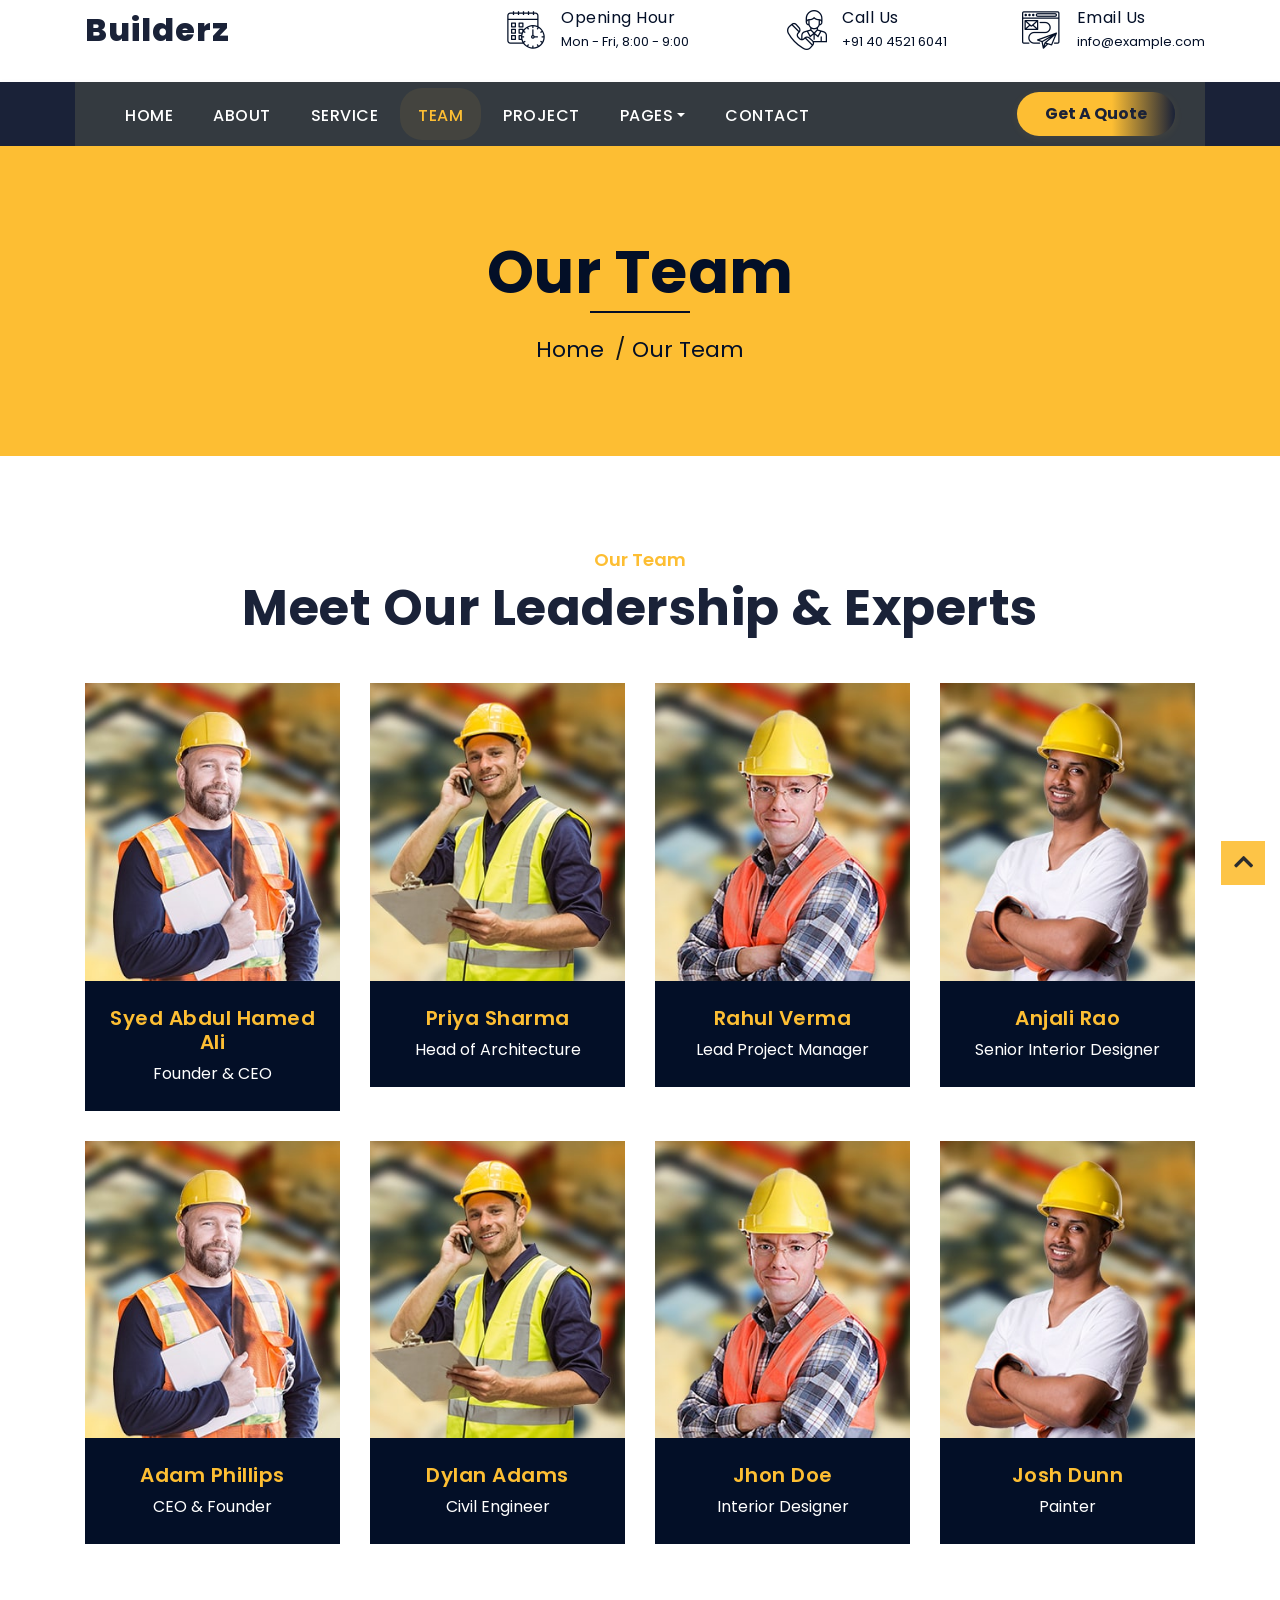
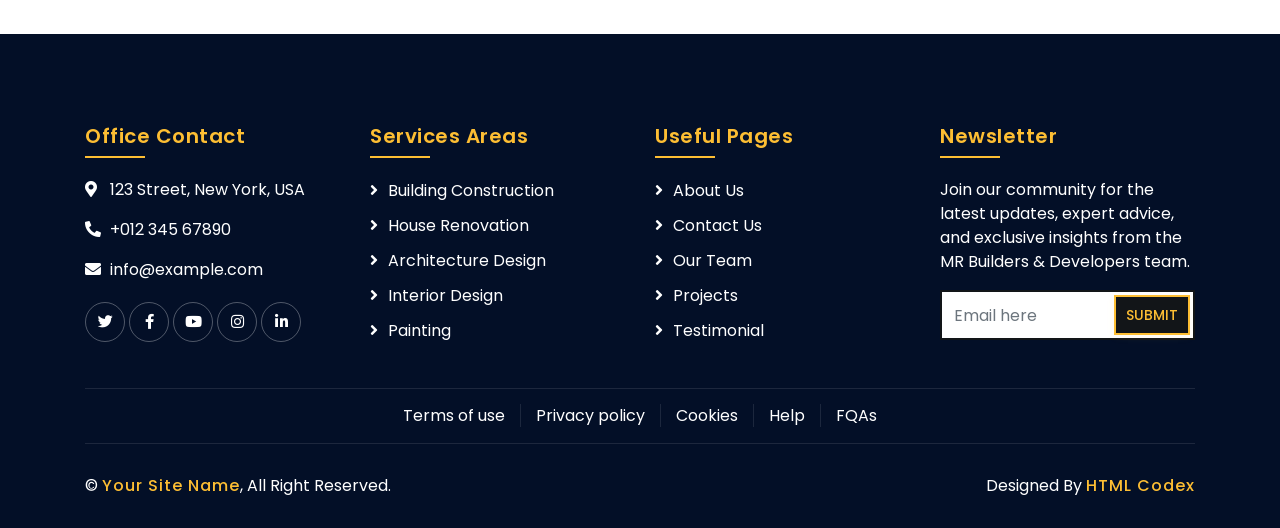
<file: team.html>
<!DOCTYPE html>
<html lang="en">
    <head>
        <meta charset="utf-8">
        <title>Builderz - Construction Company Website Template</title>
        <meta content="width=device-width, initial-scale=1.0" name="viewport">
        <meta content="Construction Company Website Template" name="keywords">
        <meta content="Construction Company Website Template" name="description">

        <!-- Favicon -->
        <link href="img/favicon.ico" rel="icon">

        <!-- Google Font -->
        <link href="https://fonts.googleapis.com/css2?family=Poppins:wght@100;200;300;400;500;600;700;800;900&display=swap" rel="stylesheet">

        <!-- CSS Libraries -->
        <link href="https://stackpath.bootstrapcdn.com/bootstrap/4.4.1/css/bootstrap.min.css" rel="stylesheet">
        <link href="https://cdnjs.cloudflare.com/ajax/libs/font-awesome/5.10.0/css/all.min.css" rel="stylesheet">
        <link href="lib/flaticon/font/flaticon.css" rel="stylesheet"> 
        <link href="lib/animate/animate.min.css" rel="stylesheet">
        <link href="lib/owlcarousel/assets/owl.carousel.min.css" rel="stylesheet">
        <link href="lib/lightbox/css/lightbox.min.css" rel="stylesheet">
        <link href="lib/slick/slick.css" rel="stylesheet">
        <link href="lib/slick/slick-theme.css" rel="stylesheet">

        <!-- Template Stylesheet -->
        <link href="css/style.css" rel="stylesheet">
    </head>

    <body>
        <div class="wrapper">
            <!-- Top Bar Start -->
            <div class="top-bar">
                <div class="container-fluid">
                    <div class="row align-items-center">
                        <div class="col-lg-4 col-md-12">
                            <div class="logo">
                                <a href="index.html">
                                    <h1>Builderz</h1>
                                    <!-- <img src="img/logo.jpg" alt="Logo"> -->
                                </a>
                            </div>
                        </div>
                        <div class="col-lg-8 col-md-7 d-none d-lg-block">
                            <div class="row">
                                <div class="col-4">
                                    <div class="top-bar-item">
                                        <div class="top-bar-icon">
                                            <i class="flaticon-calendar"></i>
                                        </div>
                                        <div class="top-bar-text">
                                            <h3>Opening Hour</h3>
                                            <p>Mon - Fri, 8:00 - 9:00</p>
                                        </div>
                                    </div>
                                </div>
                                <div class="col-4">
                                    <div class="top-bar-item">
                                        <div class="top-bar-icon">
                                            <i class="flaticon-call"></i>
                                        </div>
                                        <div class="top-bar-text">
                                            <h3>Call Us</h3>
                                            <p>+91 40 4521 6041</p>
                                        </div>
                                    </div>
                                </div>
                                <div class="col-4">
                                    <div class="top-bar-item">
                                        <div class="top-bar-icon">
                                            <i class="flaticon-send-mail"></i>
                                        </div>
                                        <div class="top-bar-text">
                                            <h3>Email Us</h3>
                                            <p>info@example.com</p>
                                        </div>
                                    </div>
                                </div>
                            </div>
                        </div>
                    </div>
                </div>
            </div>
            <!-- Top Bar End -->

            <!-- Nav Bar Start -->
            <div class="nav-bar">
                <div class="container-fluid">
                    <nav class="navbar navbar-expand-lg bg-dark navbar-dark">
                        <a href="#" class="navbar-brand">MENU</a>
                        <button type="button" class="navbar-toggler" data-toggle="collapse" data-target="#navbarCollapse">
                            <span class="navbar-toggler-icon"></span>
                        </button>

                        <div class="collapse navbar-collapse justify-content-between" id="navbarCollapse">
                            <div class="navbar-nav mr-auto">
                                <a href="index.html" class="nav-item nav-link">Home</a>
                                <a href="about.html" class="nav-item nav-link">About</a>
                                <a href="service.html" class="nav-item nav-link">Service</a>
                                <a href="team.html" class="nav-item nav-link active">Team</a>
                                <a href="portfolio.html" class="nav-item nav-link">Project</a>
                                <div class="nav-item dropdown">
                                    <a href="#" class="nav-link dropdown-toggle" data-toggle="dropdown">Pages</a>
                                    <div class="dropdown-menu">
                                        <a href="blog.html" class="dropdown-item">Blog Page</a>
                                        <a href="single.html" class="dropdown-item">Single Page</a>
                                    </div>
                                </div>
                                <a href="contact.html" class="nav-item nav-link">Contact</a>
                            </div>
                            <div class="ml-auto">
                                <a class="btn" href="#">Get A Quote</a>
                            </div>
                        </div>
                    </nav>
                </div>
            </div>
            <!-- Nav Bar End -->
            
            
            <!-- Page Header Start -->
            <div class="page-header">
                <div class="container">
                    <div class="row">
                        <div class="col-12">
                            <h2>Our Team</h2>
                        </div>
                        <div class="col-12">
                            <a href="">Home</a>
                            <a href="">Our Team</a>
                        </div>
                    </div>
                </div>
            </div>
            <!-- Page Header End -->


            <!-- Team Start -->
            <div class="team">
                <div class="container">
                    <div class="section-header text-center">
                        <p>Our Team</p>
                        <h2>Meet Our Leadership & Experts</h2>
                    </div>
                    <div class="row">
                        <div class="col-lg-3 col-md-6 wow fadeInUp" data-wow-delay="0.1s">
                            <div class="team-item">
                                <div class="team-img">
                                    <img src="img/team-1.jpg" alt="Team Image">
                                </div>
                                <div class="team-text">
                                    <h2>Syed Abdul Hamed Ali</h2>
                                    <p>Founder & CEO</p>
                                </div>
                                <div class="team-social">
                                    <a class="social-tw" href=""><i class="fab fa-twitter"></i></a>
                                    <a class="social-fb" href=""><i class="fab fa-facebook-f"></i></a>
                                    <a class="social-li" href=""><i class="fab fa-linkedin-in"></i></a>
                                    <a class="social-in" href=""><i class="fab fa-instagram"></i></a>
                                </div>
                            </div>
                        </div>
                        <div class="col-lg-3 col-md-6 wow fadeInUp" data-wow-delay="0.2s">
                            <div class="team-item">
                                <div class="team-img">
                                    <img src="img/team-2.jpg" alt="Team Image">
                                </div>
                                <div class="team-text">
                                    <h2>Priya Sharma</h2>
                                    <p>Head of Architecture</p>
                                </div>
                                <div class="team-social">
                                    <a class="social-tw" href=""><i class="fab fa-twitter"></i></a>
                                    <a class="social-fb" href=""><i class="fab fa-facebook-f"></i></a>
                                    <a class="social-li" href=""><i class="fab fa-linkedin-in"></i></a>
                                    <a class="social-in" href=""><i class="fab fa-instagram"></i></a>
                                </div>
                            </div>
                        </div>
                        <div class="col-lg-3 col-md-6 wow fadeInUp" data-wow-delay="0.3s">
                            <div class="team-item">
                                <div class="team-img">
                                    <img src="img/team-3.jpg" alt="Team Image">
                                </div>
                                <div class="team-text">
                                    <h2>Rahul Verma</h2>
                                    <p>Lead Project Manager</p>
                                </div>
                                <div class="team-social">
                                    <a class="social-tw" href=""><i class="fab fa-twitter"></i></a>
                                    <a class="social-fb" href=""><i class="fab fa-facebook-f"></i></a>
                                    <a class="social-li" href=""><i class="fab fa-linkedin-in"></i></a>
                                    <a class="social-in" href=""><i class="fab fa-instagram"></i></a>
                                </div>
                            </div>
                        </div>
                        <div class="col-lg-3 col-md-6 wow fadeInUp" data-wow-delay="0.4s">
                            <div class="team-item">
                                <div class="team-img">
                                    <img src="img/team-4.jpg" alt="Team Image">
                                </div>
                                <div class="team-text">
                                    <h2>Anjali Rao</h2>
                                    <p>Senior Interior Designer</p>
                                </div>
                                <div class="team-social">
                                    <a class="social-tw" href=""><i class="fab fa-twitter"></i></a>
                                    <a class="social-fb" href=""><i class="fab fa-facebook-f"></i></a>
                                    <a class="social-li" href=""><i class="fab fa-linkedin-in"></i></a>
                                    <a class="social-in" href=""><i class="fab fa-instagram"></i></a>
                                </div>
                            </div>
                        </div>
                        <div class="col-lg-3 col-md-6 wow fadeInUp" data-wow-delay="0.1s">
                            <div class="team-item">
                                <div class="team-img">
                                    <img src="img/team-1.jpg" alt="Team Image">
                                </div>
                                <div class="team-text">
                                    <h2>Adam Phillips</h2>
                                    <p>CEO & Founder</p>
                                </div>
                                <div class="team-social">
                                    <a class="social-tw" href=""><i class="fab fa-twitter"></i></a>
                                    <a class="social-fb" href=""><i class="fab fa-facebook-f"></i></a>
                                    <a class="social-li" href=""><i class="fab fa-linkedin-in"></i></a>
                                    <a class="social-in" href=""><i class="fab fa-instagram"></i></a>
                                </div>
                            </div>
                        </div>
                        <div class="col-lg-3 col-md-6 wow fadeInUp" data-wow-delay="0.2s">
                            <div class="team-item">
                                <div class="team-img">
                                    <img src="img/team-2.jpg" alt="Team Image">
                                </div>
                                <div class="team-text">
                                    <h2>Dylan Adams</h2>
                                    <p>Civil Engineer</p>
                                </div>
                                <div class="team-social">
                                    <a class="social-tw" href=""><i class="fab fa-twitter"></i></a>
                                    <a class="social-fb" href=""><i class="fab fa-facebook-f"></i></a>
                                    <a class="social-li" href=""><i class="fab fa-linkedin-in"></i></a>
                                    <a class="social-in" href=""><i class="fab fa-instagram"></i></a>
                                </div>
                            </div>
                        </div>
                        <div class="col-lg-3 col-md-6 wow fadeInUp" data-wow-delay="0.3s">
                            <div class="team-item">
                                <div class="team-img">
                                    <img src="img/team-3.jpg" alt="Team Image">
                                </div>
                                <div class="team-text">
                                    <h2>Jhon Doe</h2>
                                    <p>Interior Designer</p>
                                </div>
                                <div class="team-social">
                                    <a class="social-tw" href=""><i class="fab fa-twitter"></i></a>
                                    <a class="social-fb" href=""><i class="fab fa-facebook-f"></i></a>
                                    <a class="social-li" href=""><i class="fab fa-linkedin-in"></i></a>
                                    <a class="social-in" href=""><i class="fab fa-instagram"></i></a>
                                </div>
                            </div>
                        </div>
                        <div class="col-lg-3 col-md-6 wow fadeInUp" data-wow-delay="0.4s">
                            <div class="team-item">
                                <div class="team-img">
                                    <img src="img/team-4.jpg" alt="Team Image">
                                </div>
                                <div class="team-text">
                                    <h2>Josh Dunn</h2>
                                    <p>Painter</p>
                                </div>
                                <div class="team-social">
                                    <a class="social-tw" href=""><i class="fab fa-twitter"></i></a>
                                    <a class="social-fb" href=""><i class="fab fa-facebook-f"></i></a>
                                    <a class="social-li" href=""><i class="fab fa-linkedin-in"></i></a>
                                    <a class="social-in" href=""><i class="fab fa-instagram"></i></a>
                                </div>
                            </div>
                        </div>
                    </div>
                </div>
            </div>
            <!-- Team End -->


            <!-- Footer Start -->
            <div class="footer wow fadeIn" data-wow-delay="0.3s">
                <div class="container">
                    <div class="row">
                        <div class="col-md-6 col-lg-3">
                            <div class="footer-contact">
                                <h2>Office Contact</h2>
                                <p><i class="fa fa-map-marker-alt"></i>123 Street, New York, USA</p>
                                <p><i class="fa fa-phone-alt"></i>+012 345 67890</p>
                                <p><i class="fa fa-envelope"></i>info@example.com</p>
                                <div class="footer-social">
                                    <a href=""><i class="fab fa-twitter"></i></a>
                                    <a href=""><i class="fab fa-facebook-f"></i></a>
                                    <a href=""><i class="fab fa-youtube"></i></a>
                                    <a href=""><i class="fab fa-instagram"></i></a>
                                    <a href=""><i class="fab fa-linkedin-in"></i></a>
                                </div>
                            </div>
                        </div>
                        <div class="col-md-6 col-lg-3">
                            <div class="footer-link">
                                <h2>Services Areas</h2>
                                <a href="">Building Construction</a>
                                <a href="">House Renovation</a>
                                <a href="">Architecture Design</a>
                                <a href="">Interior Design</a>
                                <a href="">Painting</a>
                            </div>
                        </div>
                        <div class="col-md-6 col-lg-3">
                            <div class="footer-link">
                                <h2>Useful Pages</h2>
                                <a href="">About Us</a>
                                <a href="">Contact Us</a>
                                <a href="">Our Team</a>
                                <a href="">Projects</a>
                                <a href="">Testimonial</a>
                            </div>
                        </div>
                        <div class="col-md-6 col-lg-3">
                            <div class="newsletter">
                                <h2>Newsletter</h2>
                                <p>
                                    Join our community for the latest updates, expert advice, and exclusive insights from the MR Builders & Developers team.
                                </p>
                                <div class="form">
                                    <input class="form-control" placeholder="Email here">
                                    <button class="btn">Submit</button>
                                </div>
                            </div>
                        </div>
                    </div>
                </div>
                <div class="container footer-menu">
                    <div class="f-menu">
                        <a href="">Terms of use</a>
                        <a href="">Privacy policy</a>
                        <a href="">Cookies</a>
                        <a href="">Help</a>
                        <a href="">FQAs</a>
                    </div>
                </div>
                <div class="container copyright">
                    <div class="row">
                        <div class="col-md-6">
                            <p>&copy; <a href="#">Your Site Name</a>, All Right Reserved.</p>
                        </div>
                        <div class="col-md-6">
                            <p>Designed By <a href="https://htmlcodex.com">HTML Codex</a></p>
                        </div>
                    </div>
                </div>
            </div>
            <!-- Footer End -->

            <a href="#" class="back-to-top"><i class="fa fa-chevron-up"></i></a>
        </div>

        <!-- JavaScript Libraries -->
        <script src="https://code.jquery.com/jquery-3.4.1.min.js"></script>
        <script src="https://stackpath.bootstrapcdn.com/bootstrap/4.4.1/js/bootstrap.bundle.min.js"></script>
        <script src="lib/easing/easing.min.js"></script>
        <script src="lib/wow/wow.min.js"></script>
        <script src="lib/owlcarousel/owl.carousel.min.js"></script>
        <script src="lib/isotope/isotope.pkgd.min.js"></script>
        <script src="lib/lightbox/js/lightbox.min.js"></script>
        <script src="lib/waypoints/waypoints.min.js"></script>
        <script src="lib/counterup/counterup.min.js"></script>
        <script src="lib/slick/slick.min.js"></script>

        <!-- Template Javascript -->
        <script src="js/main.js"></script>
    </body>
</html>
</file>
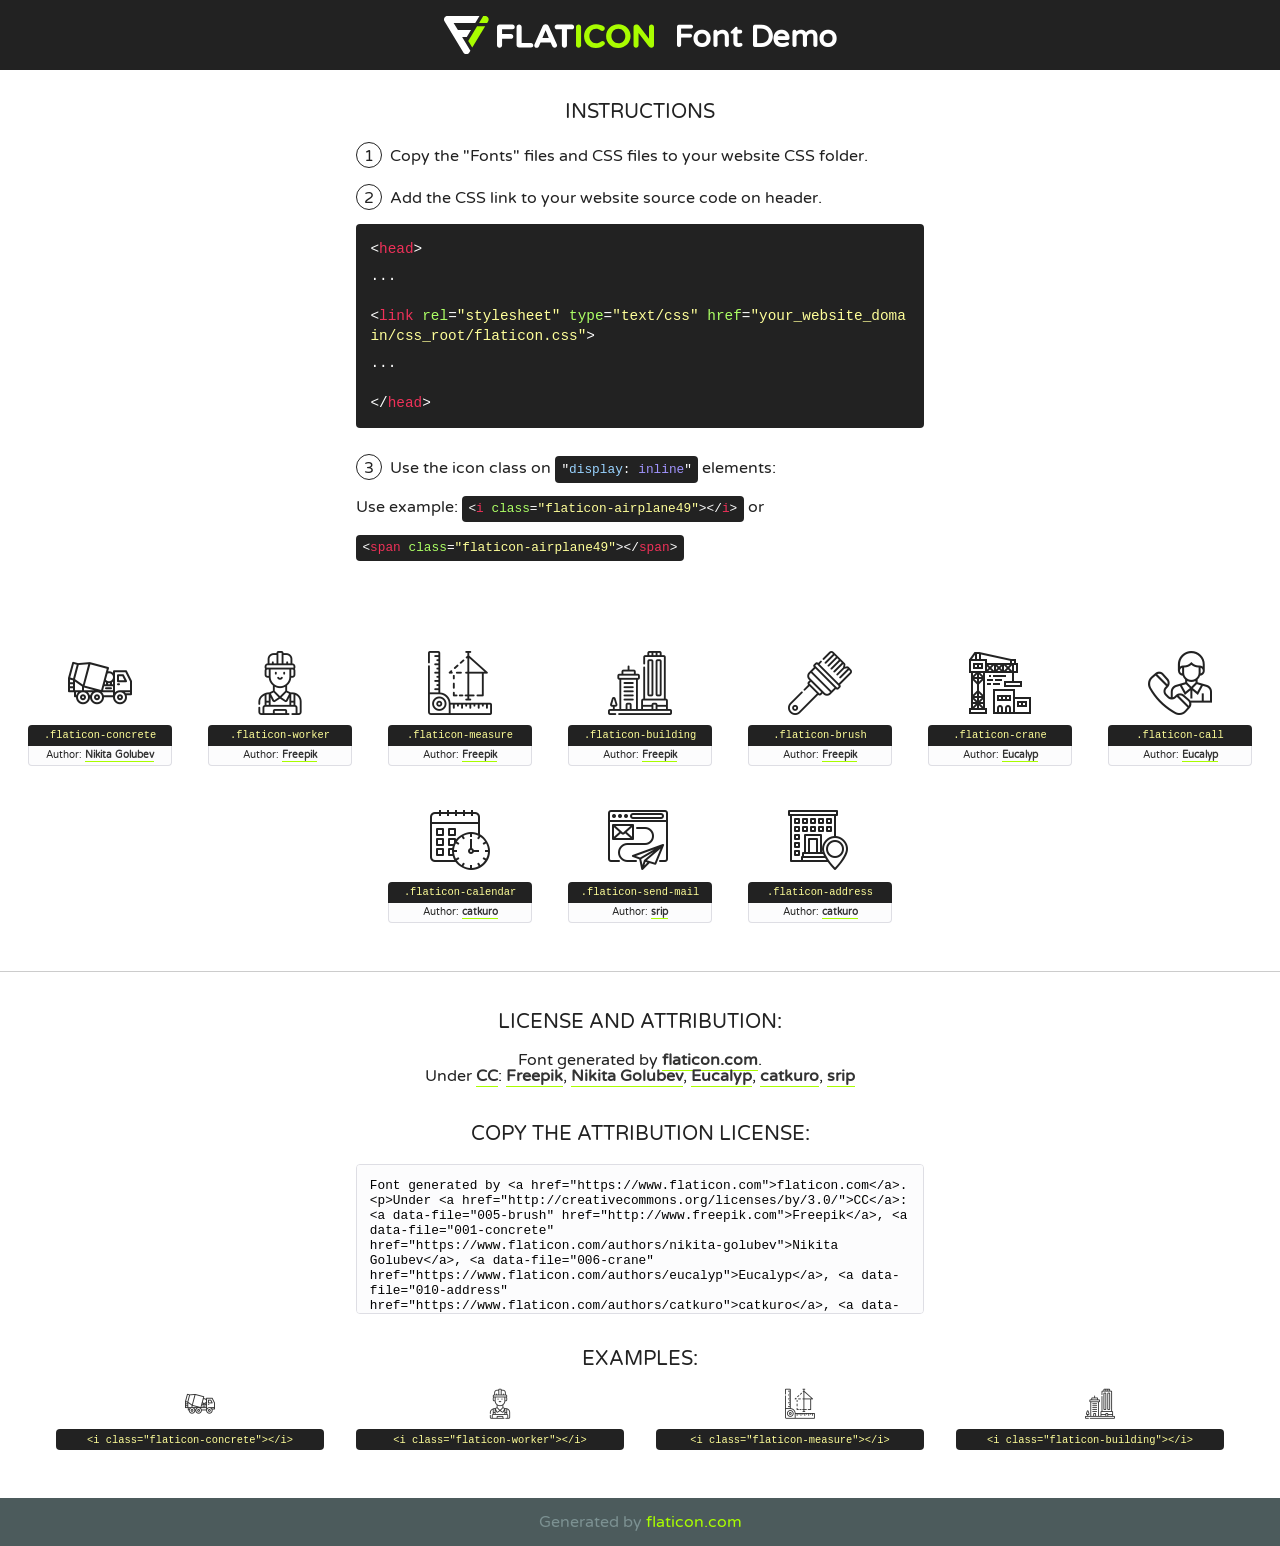
<file: lib/flaticon/font/flaticon.html>
<!DOCTYPE html>
<!--
  Flaticon icon font: Flaticon
  Creation date: 23/08/2020 07:24
-->
<html>
<!DOCTYPE html>
<html>

<head>
    <title>Flaticon WebFont</title>
    <link href="http://fonts.googleapis.com/css?family=Varela+Round" rel="stylesheet" type="text/css" />
    <link rel="stylesheet" type="text/css" href="flaticon.css">
    <meta charset="UTF-8">
    <style>
    html, body, div, span, applet, object, iframe,
    h1, h2, h3, h4, h5, h6, p, blockquote, pre,
    a, abbr, acronym, address, big, cite, code,
    del, dfn, em, img, ins, kbd, q, s, samp,
    small, strike, strong, sub, sup, tt, var,
    b, u, i, center,
    dl, dt, dd, ol, ul, li,
    fieldset, form, label, legend,
    table, caption, tbody, tfoot, thead, tr, th, td,
    article, aside, canvas, details, embed, 
    figure, figcaption, footer, header, hgroup, 
    menu, nav, output, ruby, section, summary,
    time, mark, audio, video {
        margin: 0;
        padding: 0;
        border: 0;
        font-size: 100%;
        font: inherit;
        vertical-align: baseline;
    }
    /* HTML5 display-role reset for older browsers */
    article, aside, details, figcaption, figure, 
    footer, header, hgroup, menu, nav, section {
        display: block;
    }
    body {
        line-height: 1;
    }
    ol, ul {
        list-style: none;
    }
    blockquote, q {
        quotes: none;
    }
    blockquote:before, blockquote:after,
    q:before, q:after {
        content: '';
        content: none;
    }
    table {
        border-collapse: collapse;
        border-spacing: 0;
    }
    body {
        font-family: 'Varela Round', Helvetica, Arial, sans-serif;
        font-size: 16px;
        color: #222;
    }
    a {
        color: #333;
        border-bottom: 1px solid #a9fd00;
        font-weight: bold;
        text-decoration: none;
    }
    * {
        -moz-box-sizing: border-box;
        -webkit-box-sizing: border-box;
        box-sizing: border-box;
        margin: 0;
        padding: 0;
    }
    [class^="flaticon-"]:before, [class*=" flaticon-"]:before, [class^="flaticon-"]:after, [class*=" flaticon-"]:after {
        font-family: Flaticon;
        font-size: 30px;
        font-style: normal;
        margin-left: 20px;
        color: #333;
    }
    .wrapper {
        max-width: 600px;
        margin: auto;
        padding: 0 1em;
    }
    .title {
        font-size: 1.25em;
        text-align: center;
        margin-bottom: 1em;
        text-transform: uppercase;
    }
    header {
        text-align: center;
        background-color: #222;
        color: #fff;
        padding: 1em;
    }
    header .logo {
        width: 210px;
        height: 38px;
        display: inline-block;
        vertical-align: middle;
        margin-right: 1em;
        border: none;
    }
    header strong {
        font-size: 1.95em;
        font-weight: bold;
        vertical-align: middle;
        margin-top: 5px;
        display: inline-block;
    }
    .demo {
        margin: 2em auto;
        line-height: 1.25em;
    }
    .demo ul li {
        margin-bottom: 1em;
    }
    .demo ul li .num {
        color: #222;
        border-radius: 20px;
        display: inline-block;
        width: 26px;
        padding: 3px;
        height: 26px;
        text-align: center;
        margin-right: 0.5em;
        border: 1px solid #222;
    }
    .demo ul li code {
        background-color: #222;
        border-radius: 4px;
        padding: 0.25em 0.5em;
        display: inline-block;
        color: #fff;
        font-family: Consolas,Monaco,Lucida Console,Liberation Mono,DejaVu Sans Mono,Bitstream Vera Sans Mono,Courier New, monospace;
        font-weight: lighter;
        margin-top: 1em;
        font-size: 0.8em;
        word-break: break-all;
    }
    .demo ul li code.big {
        padding: 1em;
        font-size: 0.9em;
    }
    .demo ul li code .red {
        color: #EF3159;
    }
    .demo ul li code .green {
        color: #ACFF65;
    }
    .demo ul li code .yellow {
        color: #FFFF99;
    }
    .demo ul li code .blue {
        color: #99D3FF;
    }
    .demo ul li code .purple {
        color: #A295FF;
    }
    .demo ul li code .dots {
        margin-top: 0.5em;
        display: block;
    }
    #glyphs {
        border-bottom: 1px solid #ccc;
        padding: 2em 0;
        text-align: center;
    }
    .glyph {
        display: inline-block;
        width: 9em;
        margin: 1em;
        text-align: center;
        vertical-align: top;
        background: #FFF;
    }
    .glyph .glyph-icon {
        padding: 10px;
        display: block;
        font-family:"Flaticon";
        font-size: 64px;
        line-height: 1;
    }
    .glyph .glyph-icon:before {
        font-size: 64px;
        color: #222;
        margin-left: 0;
    }
    .class-name {
        font-size: 0.65em;
        background-color: #222;
        color: #fff;
        border-radius: 4px 4px 0 0;
        padding: 0.5em;
        color: #FFFF99;
        font-family: Consolas,Monaco,Lucida Console,Liberation Mono,DejaVu Sans Mono,Bitstream Vera Sans Mono,Courier New, monospace;
    }
    .author-name {
        font-size: 0.6em;
        background-color: #fcfcfd;
        border: 1px solid #DEDEE4;
        border-top: 0;
        border-radius: 0 0 4px 4px;
        padding: 0.5em;
    }
    .class-name:last-child {
        font-size: 10px;
        color:#888;
    }
    .class-name:last-child a {
        font-size: 10px;
        color:#555;
    }
    .class-name:last-child a:hover {
        color:#a9fd00;
    }
    .glyph > input {
        display: block;
        width: 100px;
        margin: 5px auto;
        text-align: center;
        font-size: 12px;
        cursor: text;
    }
    .glyph > input.icon-input {
        font-family:"Flaticon";
        font-size: 16px;
        margin-bottom: 10px;
    }
    .attribution .title {
        margin-top: 2em;
    }
    .attribution textarea {
        background-color: #fcfcfd;
        padding: 1em;
        border: none;
        box-shadow: none;
        border: 1px solid #DEDEE4;
        border-radius: 4px;
        resize: none;
        width: 100%;
        height: 150px;
        font-size: 0.8em;
        font-family: Consolas,Monaco,Lucida Console,Liberation Mono,DejaVu Sans Mono,Bitstream Vera Sans Mono,Courier New, monospace;
        -webkit-appearance: none;
    }
    .iconsuse {
        margin: 2em auto;
        text-align: center;
        max-width: 1200px;
    }
    .iconsuse:after {
        content: '';
        display: table;
        clear: both;
    }
    .iconsuse .image {
        float: left;
        width: 25%;
        padding: 0 1em;
    }
    .iconsuse .image p {
        margin-bottom: 1em;
    }
    .iconsuse .image span {
        display: block;
        font-size: 0.65em;
        background-color: #222;
        color: #fff;
        border-radius: 4px;
        padding: 0.5em;
        color: #FFFF99;
        margin-top: 1em;
        font-family: Consolas,Monaco,Lucida Console,Liberation Mono,DejaVu Sans Mono,Bitstream Vera Sans Mono,Courier New, monospace;
    }
    #footer {
        text-align: center;
        background-color: #4C5B5C;
        color: #7c9192;
        padding: 1em;
    }
    #footer a {
        border: none;
        color: #a9fd00;
        font-weight: normal;
    }
    @media (max-width: 960px) {
        .iconsuse .image {
            width: 50%;
        }
    }
    @media (max-width: 560px) {
        .iconsuse .image {
            width: 100%;
        }
    }
    </style>
</head>

<body class="characters-off">

    <header>
        <a href="https://www.flaticon.com" target="_blank" class="logo">
            <svg version="1.1" xmlns="http://www.w3.org/2000/svg" xmlns:xlink="http://www.w3.org/1999/xlink" xmlns:a="http://ns.adobe.com/AdobeSVGViewerExtensions/3.0/" viewBox="0 0 560.875 102.036" enable-background="new 0 0 560.875 102.036" xml:space="preserve">
                <defs>
                </defs>
                <g>
                    <g class="letters">
                        <path fill="#ffffff" d="M141.596,29.675c0-3.777,2.985-6.767,6.764-6.767h34.438c3.426,0,6.15,2.728,6.15,6.15
                        c0,3.43-2.724,6.149-6.15,6.149h-27.674v13.091h23.719c3.429,0,6.151,2.724,6.151,6.15c0,3.43-2.723,6.149-6.151,6.149h-23.719
                        v17.574c0,3.773-2.986,6.761-6.764,6.761c-3.779,0-6.764-2.989-6.764-6.761V29.675z"></path>
                        <path fill="#ffffff" d="M193.844,29.149c0-3.781,2.985-6.767,6.764-6.767c3.776,0,6.763,2.985,6.763,6.767v42.957h25.039
                        c3.426,0,6.149,2.726,6.149,6.153c0,3.425-2.723,6.15-6.149,6.15h-31.802c-3.779,0-6.764-2.986-6.764-6.768V29.149z"></path>
                        <path fill="#ffffff" d="M241.891,75.71l21.438-48.407c1.492-3.341,4.215-5.357,7.906-5.357h0.792
                        c3.686,0,6.323,2.017,7.815,5.357l21.439,48.407c0.436,0.967,0.701,1.845,0.701,2.723c0,3.602-2.809,6.501-6.414,6.501
                        c-3.161,0-5.269-1.845-6.499-4.655l-4.132-9.661h-27.059l-4.301,10.102c-1.144,2.631-3.426,4.214-6.237,4.214
                        c-3.517,0-6.24-2.81-6.24-6.325C241.1,77.64,241.451,76.677,241.891,75.71z M279.932,58.666l-8.521-20.297l-8.526,20.297H279.932
                        z"></path>
                        <path fill="#ffffff" d="M314.864,35.387H301.86c-3.429,0-6.239-2.813-6.239-6.238c0-3.429,2.811-6.24,6.239-6.24h39.533
                        c3.426,0,6.237,2.811,6.237,6.24c0,3.425-2.811,6.238-6.237,6.238h-13.001v42.785c0,3.773-2.99,6.761-6.764,6.761
                        c-3.779,0-6.764-2.989-6.764-6.761V35.387z"></path>
                        <path fill="#A9FD00" d="M352.615,29.149c0-3.781,2.985-6.767,6.767-6.767c3.774,0,6.761,2.985,6.761,6.767v49.024
                        c0,3.773-2.987,6.761-6.761,6.761c-3.781,0-6.767-2.989-6.767-6.761V29.149z"></path>
                        <path fill="#A9FD00" d="M374.132,53.836v-0.179c0-17.481,13.178-31.801,32.065-31.801c9.22,0,15.459,2.458,20.557,6.238
                        c1.402,1.054,2.637,2.985,2.637,5.357c0,3.692-2.985,6.59-6.681,6.59c-1.845,0-3.071-0.702-4.044-1.319
                        c-3.776-2.813-7.729-4.393-12.562-4.393c-10.364,0-17.831,8.611-17.831,19.154v0.173c0,10.542,7.291,19.329,17.831,19.329
                        c5.715,0,9.492-1.756,13.359-4.834c1.049-0.874,2.458-1.491,4.039-1.491c3.429,0,6.325,2.813,6.325,6.236
                        c0,2.106-1.056,3.78-2.282,4.834c-5.539,4.834-12.036,7.733-21.878,7.733C387.572,85.464,374.132,71.493,374.132,53.836z"></path>
                        <path fill="#A9FD00" d="M433.009,53.836v-0.179c0-17.481,13.79-31.801,32.766-31.801c18.981,0,32.592,14.143,32.592,31.628v0.173
                        c0,17.483-13.785,31.807-32.769,31.807C446.625,85.464,433.009,71.32,433.009,53.836z M484.224,53.836v-0.179
                        c0-10.539-7.725-19.326-18.626-19.326c-10.893,0-18.449,8.611-18.449,19.154v0.173c0,10.542,7.73,19.329,18.626,19.329
                        C476.676,72.986,484.224,64.378,484.224,53.836z"></path>
                        <path fill="#A9FD00" d="M506.233,29.321c0-3.774,2.99-6.763,6.767-6.763h1.401c3.252,0,5.183,1.583,7.029,3.953l26.093,34.265
                        V29.059c0-3.692,2.99-6.677,6.681-6.677c3.683,0,6.671,2.985,6.671,6.677v48.934c0,3.78-2.987,6.765-6.764,6.765h-0.436
                        c-3.257,0-5.188-1.581-7.034-3.953l-27.056-35.492v32.944c0,3.687-2.985,6.676-6.678,6.676c-3.683,0-6.673-2.989-6.673-6.676
                        V29.321z"></path>
                    </g>
                    <g class="insignia">
                        <path fill="#ffffff" d="M48.372,56.137h12.517l11.156-18.537H37.186L25.688,18.539h57.825L94.668,0H9.271
                        C5.925,0,2.842,1.801,1.198,4.716c-1.644,2.907-1.593,6.482,0.134,9.343l50.38,83.501c1.678,2.781,4.689,4.476,7.938,4.476
                        c3.246,0,6.257-1.695,7.935-4.476l2.898-4.804L48.372,56.137z"></path>
                        <g class="i">
                            <path fill="#A9FD00" d="M93.575,18.539h0.031v0.004l21.652,0.004l2.705-4.488c1.727-2.861,1.778-6.436,0.133-9.343
                            C116.454,1.801,113.371,0,110.026,0h-5.294L93.575,18.539z"></path>
                            <polygon fill="#A9FD00" points="88.291,27.356 64.725,66.486 75.519,84.404 109.942,27.356"></polygon>
                        </g>
                    </g>
                </g>
            </svg>
        </a>
        <strong>Font Demo</strong>
    </header>


    <section class="demo wrapper">

        <p class="title">Instructions</p>

        <ul>
            <li>
                <span class="num">1</span>Copy the "Fonts" files and CSS files to your website CSS folder.
            </li>
            <li>
                <span class="num">2</span>Add the CSS link to your website source code on header.
                <code class="big">
                    &lt;<span class="red">head</span>&gt;
                    <br/><span class="dots">...</span>
                    <br/>&lt;<span class="red">link</span> <span class="green">rel</span>=<span class="yellow">"stylesheet"</span> <span class="green">type</span>=<span class="yellow">"text/css"</span> <span class="green">href</span>=<span class="yellow">"your_website_domain/css_root/flaticon.css"</span>&gt;
                    <br/><span class="dots">...</span>
                    <br/>&lt;/<span class="red">head</span>&gt;
                </code>
            </li>

            <li>
                <p>
                    <span class="num">3</span>Use the icon class on <code>"<span class="blue">display</span>:<span class="purple"> inline</span>"</code> elements:
                    <br />
                    Use example: <code>&lt;<span class="red">i</span> <span class="green">class</span>=<span class="yellow">&quot;flaticon-airplane49&quot;</span>&gt;&lt;/<span class="red">i</span>&gt;</code> or <code>&lt;<span class="red">span</span> <span class="green">class</span>=<span class="yellow">&quot;flaticon-airplane49&quot;</span>&gt;&lt;/<span class="red">span</span>&gt;</code>
            </li>
        </ul>

    </section>




   <section id="glyphs">          
    
      
        <div class="glyph"><div class="glyph-icon flaticon-concrete"></div>
            <div class="class-name">.flaticon-concrete</div>
            <div class="author-name">Author: <a data-file="001-concrete" href="https://www.flaticon.com/authors/nikita-golubev">Nikita Golubev</a> </div> 
        </div>        
        
        <div class="glyph"><div class="glyph-icon flaticon-worker"></div>
            <div class="class-name">.flaticon-worker</div>
            <div class="author-name">Author: <a data-file="002-worker" href="http://www.freepik.com">Freepik</a> </div> 
        </div>        
        
        <div class="glyph"><div class="glyph-icon flaticon-measure"></div>
            <div class="class-name">.flaticon-measure</div>
            <div class="author-name">Author: <a data-file="003-measure" href="http://www.freepik.com">Freepik</a> </div> 
        </div>        
        
        <div class="glyph"><div class="glyph-icon flaticon-building"></div>
            <div class="class-name">.flaticon-building</div>
            <div class="author-name">Author: <a data-file="004-building" href="http://www.freepik.com">Freepik</a> </div> 
        </div>        
        
        <div class="glyph"><div class="glyph-icon flaticon-brush"></div>
            <div class="class-name">.flaticon-brush</div>
            <div class="author-name">Author: <a data-file="005-brush" href="http://www.freepik.com">Freepik</a> </div> 
        </div>        
        
        <div class="glyph"><div class="glyph-icon flaticon-crane"></div>
            <div class="class-name">.flaticon-crane</div>
            <div class="author-name">Author: <a data-file="006-crane" href="https://www.flaticon.com/authors/eucalyp">Eucalyp</a> </div> 
        </div>        
        
        <div class="glyph"><div class="glyph-icon flaticon-call"></div>
            <div class="class-name">.flaticon-call</div>
            <div class="author-name">Author: <a data-file="007-call" href="https://www.flaticon.com/authors/eucalyp">Eucalyp</a> </div> 
        </div>        
        
        <div class="glyph"><div class="glyph-icon flaticon-calendar"></div>
            <div class="class-name">.flaticon-calendar</div>
            <div class="author-name">Author: <a data-file="008-calendar" href="https://www.flaticon.com/authors/catkuro">catkuro</a> </div> 
        </div>        
        
        <div class="glyph"><div class="glyph-icon flaticon-send-mail"></div>
            <div class="class-name">.flaticon-send-mail</div>
            <div class="author-name">Author: <a data-file="009-send-mail" href="https://www.flaticon.com/authors/srip">srip</a> </div> 
        </div>        
        
        <div class="glyph"><div class="glyph-icon flaticon-address"></div>
            <div class="class-name">.flaticon-address</div>
            <div class="author-name">Author: <a data-file="010-address" href="https://www.flaticon.com/authors/catkuro">catkuro</a> </div> 
        </div>        
        

    </section>



    <section class="attribution wrapper"   style="text-align:center;">

      <div class="title">License and attribution:</div><div class="attrDiv">Font generated by <a href="https://www.flaticon.com">flaticon.com</a>. <div><p>Under <a href="http://creativecommons.org/licenses/by/3.0/">CC</a>: <a data-file="005-brush" href="http://www.freepik.com">Freepik</a>, <a data-file="001-concrete" href="https://www.flaticon.com/authors/nikita-golubev">Nikita Golubev</a>, <a data-file="006-crane" href="https://www.flaticon.com/authors/eucalyp">Eucalyp</a>, <a data-file="010-address" href="https://www.flaticon.com/authors/catkuro">catkuro</a>, <a data-file="009-send-mail" href="https://www.flaticon.com/authors/srip">srip</a></p>  </div>
      </div>
      <div class="title">Copy the Attribution License:</div>

    <textarea onclick="this.focus();this.select();">Font generated by &lt;a href=&quot;https://www.flaticon.com&quot;&gt;flaticon.com&lt;/a&gt;. <p>Under <a href="http://creativecommons.org/licenses/by/3.0/">CC</a>: <a data-file="005-brush" href="http://www.freepik.com">Freepik</a>, <a data-file="001-concrete" href="https://www.flaticon.com/authors/nikita-golubev">Nikita Golubev</a>, <a data-file="006-crane" href="https://www.flaticon.com/authors/eucalyp">Eucalyp</a>, <a data-file="010-address" href="https://www.flaticon.com/authors/catkuro">catkuro</a>, <a data-file="009-send-mail" href="https://www.flaticon.com/authors/srip">srip</a></p>  
     </textarea>

    </section>

    <section class="iconsuse">

          <div class="title">Examples:</div>            
             
            <div class="image">
                <p>
                    <i class="glyph-icon flaticon-concrete"></i> 
                    <span>&lt;i class=&quot;flaticon-concrete&quot;&gt;&lt;/i&gt;</span>
                </p>
            </div>
            
            <div class="image">
                <p>
                    <i class="glyph-icon flaticon-worker"></i> 
                    <span>&lt;i class=&quot;flaticon-worker&quot;&gt;&lt;/i&gt;</span>
                </p>
            </div>
            
            <div class="image">
                <p>
                    <i class="glyph-icon flaticon-measure"></i> 
                    <span>&lt;i class=&quot;flaticon-measure&quot;&gt;&lt;/i&gt;</span>
                </p>
            </div>
            
            <div class="image">
                <p>
                    <i class="glyph-icon flaticon-building"></i> 
                    <span>&lt;i class=&quot;flaticon-building&quot;&gt;&lt;/i&gt;</span>
                </p>
            </div>
                       
        </div>
                            
    </section>

<div id="footer">
    <div>Generated by <a href="https://www.flaticon.com">flaticon.com</a>
    </div>
</div>



</body>
</html>
</file>
<file: lib/flaticon/font/flaticon.css>
/*
  	Flaticon icon font: Flaticon
  	Creation date: 23/08/2020 07:24
  	*/

@font-face {
  font-family: "Flaticon";
  src: url("./Flaticon.eot");
  src: url("./Flaticon.eot?#iefix") format("embedded-opentype"),
       url("./Flaticon.woff2") format("woff2"),
       url("./Flaticon.woff") format("woff"),
       url("./Flaticon.ttf") format("truetype"),
       url("./Flaticon.svg#Flaticon") format("svg");
  font-weight: normal;
  font-style: normal;
}

@media screen and (-webkit-min-device-pixel-ratio:0) {
  @font-face {
    font-family: "Flaticon";
    src: url("./Flaticon.svg#Flaticon") format("svg");
  }
}

[class^="flaticon-"]:before, [class*=" flaticon-"]:before,
[class^="flaticon-"]:after, [class*=" flaticon-"]:after {   
  font-family: Flaticon;
        font-size: 20px;
font-style: normal;
margin-left: 20px;
}

.flaticon-concrete:before { content: "\f100"; }
.flaticon-worker:before { content: "\f101"; }
.flaticon-measure:before { content: "\f102"; }
.flaticon-building:before { content: "\f103"; }
.flaticon-brush:before { content: "\f104"; }
.flaticon-crane:before { content: "\f105"; }
.flaticon-call:before { content: "\f106"; }
.flaticon-calendar:before { content: "\f107"; }
.flaticon-send-mail:before { content: "\f108"; }
.flaticon-address:before { content: "\f109"; }
</file>
<file: css/style.css>
/* WhatsApp Floating Button */
.whatsapp-float {
    position: fixed;
    width: 60px;
    height: 60px;
    bottom: 30px;
    right: 30px;
    background-color: #25d366;
    color: #fff;
    border-radius: 50px;
    text-align: center;
    font-size: 36px;
    box-shadow: 2px 2px 8px rgba(0,0,0,0.2);
    z-index: 1000;
    display: flex;
    align-items: center;
    justify-content: center;
    transition: background 0.3s;
}
.whatsapp-float:hover {
    background-color: #128c7e;
    color: #fff;
    text-decoration: none;
}
/*******************************/
/********* General CSS *********/
/*******************************/
body {
    color: #333333;
    background: #f7f7f9;
    font-family: 'Poppins', 'Segoe UI', Arial, sans-serif;
    font-weight: 400;
}

h1,
h2, 
h3, 
h4,
h5, 
h6 {
    color: #1a2238;
    font-weight: 700;
    letter-spacing: 0.5px;
}

a {
    color: #666666;
    transition: .3s;
}

a:hover,
a:active,
a:focus {
    color: #fdbe33;
    outline: none;
    text-decoration: none;
}

.btn {
    transition: .3s;
    background: linear-gradient(90deg, #fdbe33 60%, #1a2238 100%);
    color: #1a2238;
    border: none;
    border-radius: 30px;
    padding: 10px 32px;
    font-weight: 600;
    box-shadow: 0 2px 8px rgba(253,190,51,0.08);
}

.btn:focus {
    box-shadow: 0 0 0 2px #fdbe33;
}

.btn:hover {
    color: #1a2238;
    background: #fff;
    border: 2px solid #fdbe33;
}

.wrapper {
    position: relative;
    width: 100%;
    max-width: 1366px;
    margin: 0 auto;
    background: #ffffff;
}

.back-to-top {
    position: fixed;
    display: none;
    background: #fdbe33;
    color: #121518;
    width: 44px;
    height: 44px;
    text-align: center;
    line-height: 1;
    font-size: 22px;
    right: 15px;
    bottom: 15px;
    transition: background 0.5s;
    z-index: 9;
}

.back-to-top:hover {
    color: #fdbe33;
    background: #121518;
}

.back-to-top i {
    padding-top: 10px;
}

/**********************************/
/********** Top Bar CSS ***********/
/**********************************/
.top-bar {
    position: relative;
    height: 90px;
    background: #fff;
    box-shadow: 0 2px 8px rgba(26,34,56,0.07);
    border-bottom: 1px solid #eee;
    padding-bottom: 0;
}

.top-bar .logo {
    padding: 10px 0 10px 10px;
    text-align: left;
    overflow: hidden;
}

.top-bar .logo h1 {
    color: #1a2238;
    font-size: 32px;
    line-height: 40px;
    font-weight: 800;
    letter-spacing: 1px;
    margin: 0;
}

.top-bar .logo img {
    max-width: 100%;
    max-height: 60px;
}

.top-bar .top-bar-item {
    display: flex;
    align-items: center;
    justify-content: flex-end;
}

.top-bar .top-bar-icon {
    width: 40px;
    display: flex;
    align-items: center;
    justify-content: center;
}

.top-bar .top-bar-icon [class^="flaticon-"]::before {
    margin: 0;
    color: #030f27;
    font-size: 40px;
}

.top-bar .top-bar-text {
    padding-left: 15px;
}

.top-bar .top-bar-text h3 {
    margin: 0 0 5px 0;
    color: #030f27;
    font-size: 16px;
    font-weight: 400;
}

.top-bar .top-bar-text p {
    margin: 0;
    color: #030f27;
    font-size: 13px;
    font-weight: 400;
}

@media (min-width: 992px) {
    .top-bar {
        padding: 0 60px;
    }
}

@media (max-width: 991.98px) {
    .top-bar .logo {
        text-align: center;
        padding-left: 0;
    }
}


/**********************************/
/*********** Nav Bar CSS **********/
/**********************************/
.nav-bar {
    position: relative;
    background: #1a2238;
    box-shadow: 0 2px 8px rgba(26,34,56,0.04);
    margin-top: -8px;
}

.nav-bar .container-fluid {
    padding: 0;
}

.nav-bar.nav-sticky {
    position: fixed;
    top: 0;
    width: 100%;
    max-width: 1366px;
    box-shadow: 0 2px 5px rgba(0, 0, 0, .3);
    z-index: 999;
}

.nav-bar .navbar {
    height: 100%;
    padding: 0 30px;
    min-height: 64px;
    align-items: center;
}

.navbar-dark .navbar-nav .nav-link {
    color: #fff;
    font-weight: 500;
    letter-spacing: 0.5px;
    padding: 16px 18px 12px 18px;
    font-size: 16px;
    border-radius: 22px;
    margin: 0 2px;
    background: none;
}

.navbar-dark .navbar-nav .nav-link.active,
.navbar-dark .navbar-nav .nav-link:hover {
    color: #fdbe33;
    background: rgba(253,190,51,0.08);
    transition: background 0.2s, color 0.2s;
}

.nav-bar .dropdown-menu {
    margin-top: 0;
    border: 0;
    border-radius: 0;
    background: #f8f9fa;
}

.nav-bar .btn {
    color: #ffffff;
    border: 2px solid #ffffff;
    border-radius: 0;
}

.nav-bar .btn:hover {
    color: #030f27;
    background: #fdbe33;
    border-color: #fdbe33;
}

@media (min-width: 992px) {
    .nav-bar {
        padding: 0 75px;
    }
    
    .nav-bar.nav-sticky {
        padding: 0;
    }
    
    .nav-bar .navbar {
        padding: 20px;
    }
    
    .nav-bar .navbar-brand {
        display: none;
    }
    
    .nav-bar a.nav-link {
        padding: 8px 15px;
        font-size: 15px;
        text-transform: uppercase;
    }
}

@media (max-width: 991.98px) {
    .nav-bar .navbar {
        padding: 15px;
    }
    
    .nav-bar a.nav-link {
        padding: 5px;
    }
    
    .nav-bar .dropdown-menu {
        box-shadow: none;
    }
    
    .nav-bar .btn {
        display: none;
    }
}


/*******************************/
/******** Carousel CSS *********/
/*******************************/
.carousel {
    position: relative;
    width: 100%;
    height: calc(100vh - 170px);
    min-height: 400px;
    margin: 0 auto;
    text-align: center;
    overflow: hidden;
}

.carousel .carousel-inner,
.carousel .carousel-item {
    position: relative;
    width: 100%;
    height: 100%;
}

.carousel .carousel-item img {
    width: 100%;
    height: 100%;
    object-fit: cover;
}

.carousel .carousel-item::after {
    position: absolute;
    content: "";
    width: 100%;
    height: 100%;
    top: 0;
    left: 0;
    background: rgba(0, 0, 0, .3);
    z-index: 1;
}

.carousel .carousel-caption {
    position: absolute;
    top: 0;
    bottom: 0;
    display: flex;
    align-items: center;
    justify-content: center;
    flex-direction: column;
    height: calc(100vh - 170px);
    min-height: 400px;
}

.carousel .carousel-caption p {
    color: #ffffff;
    font-size: 30px;
    margin-bottom: 15px;
    letter-spacing: 1px;
}

.carousel .carousel-caption h1 {
    color: #ffffff;
    font-size: 60px;
    font-weight: 700;
    margin-bottom: 35px;
}

.carousel .carousel-caption .btn {
    padding: 15px 35px;
    font-size: 18px;
    font-weight: 500;
    letter-spacing: 1px;
    text-transform: uppercase;
    color: #ffffff;
    background: transparent;
    border: 2px solid #ffffff;
    border-radius: 0;
    transition: .3s;
}

.carousel .carousel-caption .btn:hover {
    color: #030f27;
    background: #fdbe33;
    border-color: #fdbe33;
}

@media (max-width: 767.98px) {
    .carousel .carousel-caption h1 {
        font-size: 40px;
        font-weight: 700;
    }
    
    .carousel .carousel-caption p {
        font-size: 20px;
    }
    
    .carousel .carousel-caption .btn {
        padding: 12px 30px;
        font-size: 18px;
        font-weight: 500;
        letter-spacing: 0;
    }
}

@media (max-width: 575.98px) {
    .carousel .carousel-caption h1 {
        font-size: 30px;
        font-weight: 500;
    }
    
    .carousel .carousel-caption p {
        font-size: 16px;
    }
    
    .carousel .carousel-caption .btn {
        padding: 10px 25px;
        font-size: 16px;
        font-weight: 400;
        letter-spacing: 0;
    }
}

.carousel .animated {
    -webkit-animation-duration: 1.5s;
    animation-duration: 1.5s;
}


/*******************************/
/******* Page Header CSS *******/
/*******************************/
.page-header {
    position: relative;
    margin-bottom: 45px;
    padding: 90px 0;
    text-align: center;
    background: #fdbe33;
}

.page-header h2 {
    position: relative;
    color: #030f27;
    font-size: 60px;
    font-weight: 700;
    margin-bottom: 20px;
    padding-bottom: 5px;
}

.page-header h2::after {
    position: absolute;
    content: "";
    width: 100px;
    height: 2px;
    left: calc(50% - 50px);
    bottom: 0;
    background: #030f27;
}

.page-header a {
    position: relative;
    padding: 0 12px;
    font-size: 22px;
    color: #030f27;
}

.page-header a:hover {
    color: #ffffff;
}

.page-header a::after {
    position: absolute;
    content: "/";
    width: 8px;
    height: 8px;
    top: -2px;
    right: -7px;
    text-align: center;
    color: #121518;
}

.page-header a:last-child::after {
    display: none;
}

@media (max-width: 991.98px) {
    .page-header {
        padding: 60px 0;
    }
    
    .page-header h2 {
        font-size: 45px;
    }
    
    .page-header a {
        font-size: 20px;
    }
}

@media (max-width: 767.98px) {
    .page-header {
        padding: 45px 0;
    }
    
    .page-header h2 {
        font-size: 35px;
    }
    
    .page-header a {
        font-size: 18px;
    }
}


/*******************************/
/******* Section Header ********/
/*******************************/
.section-header {
    position: relative;
    width: 100%;
    margin-bottom: 45px;
}

.section-header p {
    color: #fdbe33;
    font-size: 18px;
    font-weight: 600;
    margin-bottom: 5px;
}

.section-header h2 {
    margin: 0;
    position: relative;
    font-size: 50px;
    font-weight: 700;
}

@media (max-width: 767.98px) {
    .section-header h2 {
        font-size: 30px;
    }
}


/*******************************/
/********* Feature CSS *********/
/*******************************/
.feature {
    position: relative;
    margin-bottom: 45px;
}

.feature .col-md-12 {
    background: #030f27;
}
    
.feature .col-md-12:nth-child(2n) {
    color: #030f27;
    background: #fdbe33;
}

.feature .feature-item {
    min-height: 250px;
    padding: 30px;
    display: flex;
    align-items: center;
    justify-content: flex-start;
}

.feature .feature-icon {
    position: relative;
    width: 60px;
    display: flex;
    align-items: center;
    justify-content: center;
}

.feature .feature-icon::before {
    position: absolute;
    content: "";
    width: 80px;
    height: 80px;
    top: -20px;
    left: -10px;
    border: 2px dotted #ffffff;
    border-radius: 60px;
    z-index: 1;
}

.feature .feature-icon::after {
    position: absolute;
    content: "";
    width: 79px;
    height: 79px;
    top: -18px;
    left: -9px;
    background: #030f27;
    border-radius: 60px;
    z-index: 2;
}

.feature .col-md-12:nth-child(2n) .feature-icon::after {
    background: #fdbe33;
}

.feature .feature-icon [class^="flaticon-"]::before {
    position: relative;
    margin: 0;
    color: #fdbe33;
    font-size: 60px;
    line-height: 60px;
    z-index: 3;
}

.feature .feature-text {
    padding-left: 30px;
}

.feature .feature-text h3 {
    margin: 0 0 10px 0;
    color: #fdbe33;
    font-size: 25px;
    font-weight: 600;
}

.feature .feature-text p {
    margin: 0;
    color: #fdbe33;
    font-size: 18px;
    font-weight: 400;
}

.feature .col-md-12:nth-child(2n) [class^="flaticon-"]::before,
.feature .col-md-12:nth-child(2n) h3,
.feature .col-md-12:nth-child(2n) p {
    color: #030f27;
}


/*******************************/
/********** About CSS **********/
/*******************************/
.about {
    position: relative;
    width: 100%;
    padding: 45px 0;
}

.about .section-header {
    margin-bottom: 30px;
}

.about .about-img {
    position: relative;
    height: 100%;
}

.about .about-img img {
    width: 100%;
    height: 100%;
    object-fit: cover;
}

.about .about-text p {
    font-size: 16px;
}

.about .about-text a.btn {
    position: relative;
    margin-top: 15px;
    padding: 15px 35px;
    font-size: 16px;
    font-weight: 500;
    letter-spacing: 1px;
    color: #030f27;
    border-radius: 0;
    background: #fdbe33;
    transition: .3s;
}

.about .about-text a.btn:hover {
    color: #fdbe33;
    background: #030f27;
}

@media (max-width: 767.98px) {
    .about .about-img {
        margin-bottom: 30px;
        height: auto;
    }
}


/*******************************/
/********** Fact CSS ***********/
/*******************************/
.fact {
    position: relative;
    width: 100%;
    padding: 45px 0;
}

.fact .col-6 {
    display: flex;
    align-items: flex-start;
}

.fact .fact-icon {
    position: relative;
    margin: 7px 15px 0 15px;
    width: 60px;
    display: flex;
    align-items: center;
    justify-content: center;
}

.fact .fact-icon [class^="flaticon-"]::before {
    margin: 0;
    font-size: 60px;
    line-height: 60px;
    background-image: linear-gradient(#ffffff, #fdbe33);
    -webkit-background-clip: text;
    -webkit-text-fill-color: transparent;
}

.fact .fact-right .fact-icon [class^="flaticon-"]::before {
    background-image: linear-gradient(#ffffff, #030f27);
}

.fact .fact-left,
.fact .fact-right {
    padding-top: 60px;
    padding-bottom: 60px;
}

.fact .fact-text h2 {
    font-size: 35px;
    font-weight: 700;
}

.fact .fact-text p {
    margin: 0;
    font-size: 16px;
    font-weight: 600;
    text-transform: uppercase;
}

.fact .fact-left {
    color: #fdbe33;
    background: #030f27;
}

.fact .fact-right {
    color: #030f27;
    background: #fdbe33;
}

.fact .fact-left h2 {
    color: #fdbe33;
}


/*******************************/
/********* Service CSS *********/
/*******************************/
.service {
    position: relative;
    width: 100%;
    padding: 45px 0 15px 0;
}

.service .service-item {
    position: relative;
    width: 100%;
    text-align: center;
    margin-bottom: 30px;
}

.service .service-img {
    position: relative;
    overflow: hidden;
}

.service .service-img img {
    width: 100%;
}

.service .service-overlay {
    position: absolute;
    width: 100%;
    height: 100%;
    top: 0;
    left: 0;
    padding: 30px;
    display: flex;
    align-items: center;
    justify-content: center;
    background: rgba(3, 15, 39, .7);
    transition: .5s;
    opacity: 0;
}

.service .service-item:hover .service-overlay {
    opacity: 1;
}

.service .service-overlay p {
    margin: 0;
    color: #ffffff;
}

.service .service-text {
    display: flex;
    align-items: center;
    height: 60px;
    background: #030f27;
    overflow: hidden;
    white-space: nowrap;
    text-overflow: ellipsis;
}

.service .service-text h3 {
    margin: 0;
    padding: 0 15px 0 25px;
    width: calc(100% - 60px);
    font-size: 20px;
    font-weight: 700;
    color: #fdbe33;
    text-align: left;
    overflow: hidden;
    white-space: nowrap;
    text-overflow: ellipsis;
}

.service .service-item a.btn {
    width: 60px;
    height: 60px;
    padding: 3px 0 0 3px;
    display: flex;
    align-items: center;
    justify-content: center;
    font-size: 60px;
    line-height: 60px;
    font-weight: 100;
    color: #030f27;
    background: #fdbe33;
    border-radius: 0;
    transition: .3s;
}

.service .service-item:hover a.btn {
    color: #ffffff;
}


/*******************************/
/********** Video CSS **********/
/*******************************/
.video {
    position: relative;
    margin: 45px 0;
    height: 100%;
    min-height: 500px;
    background: linear-gradient(rgba(3, 15, 39, .9), rgba(3, 15, 39, .9)), url(../img/carousel-1.jpg);
    background-attachment: fixed;
    background-position: center;
    background-repeat: no-repeat;
    background-size: cover;
}

.video .btn-play {
    position: absolute;
    z-index: 1;
    top: 50%;
    left: 50%;
    transform: translateX(-50%) translateY(-50%);
    box-sizing: content-box;
    display: block;
    width: 32px;
    height: 44px;
    border-radius: 50%;
    border: none;
    outline: none;
    padding: 18px 20px 18px 28px;
}

.video .btn-play:before {
    content: "";
    position: absolute;
    z-index: 0;
    left: 50%;
    top: 50%;
    transform: translateX(-50%) translateY(-50%);
    display: block;
    width: 100px;
    height: 100px;
    background: #fdbe33;
    border-radius: 50%;
    animation: pulse-border 1500ms ease-out infinite;
}

.video .btn-play:after {
    content: "";
    position: absolute;
    z-index: 1;
    left: 50%;
    top: 50%;
    transform: translateX(-50%) translateY(-50%);
    display: block;
    width: 100px;
    height: 100px;
    background: #fdbe33;
    border-radius: 50%;
    transition: all 200ms;
}

.video .btn-play:hover:after {
    background-color: darken(#fdbe33, 10%);
}

.video .btn-play img {
    position: relative;
    z-index: 3;
    max-width: 100%;
    width: auto;
    height: auto;
}

.video .btn-play span {
    display: block;
    position: relative;
    z-index: 3;
    width: 0;
    height: 0;
    border-left: 32px solid #030f27;
    border-top: 22px solid transparent;
    border-bottom: 22px solid transparent;
}

@keyframes pulse-border {
  0% {
    transform: translateX(-50%) translateY(-50%) translateZ(0) scale(1);
    opacity: 1;
  }
  100% {
    transform: translateX(-50%) translateY(-50%) translateZ(0) scale(1.5);
    opacity: 0;
  }
}

#videoModal .modal-dialog {
    position: relative;
    max-width: 800px;
    margin: 60px auto 0 auto;
}

#videoModal .modal-body {
    position: relative;
    padding: 0px;
}

#videoModal .close {
    position: absolute;
    width: 30px;
    height: 30px;
    right: 0px;
    top: -30px;
    z-index: 999;
    font-size: 30px;
    font-weight: normal;
    color: #ffffff;
    background: #000000;
    opacity: 1;
}


/*******************************/
/*********** Team CSS **********/
/*******************************/
.team {
    position: relative;
    width: 100%;
    padding: 45px 0 15px 0;
}

.team .team-item {
    position: relative;
    margin-bottom: 30px;
    overflow: hidden;
}

.team .team-img {
    position: relative;
}

.team .team-img img {
    width: 100%;
}

.team .team-text {
    position: relative;
    padding: 25px 15px;
    text-align: center;
    background: #030f27;
    transition: .5s;
}

.team .team-text h2 {
    font-size: 20px;
    font-weight: 600;
    color: #fdbe33;
    transition: .5s;
}

.team .team-text p {
    margin: 0;
    color: #ffffff;
}

.team .team-item:hover .team-text {
    background: #fdbe33;
}

.team .team-item:hover .team-text h2 {
    color: #030f27;
    letter-spacing: 1px;
}

.team .team-social {
    position: absolute;
    width: 100px;
    top: 0;
    left: -50px;
    display: flex;
    flex-direction: column;
    font-size: 0;
}

.team .team-social a {
    position: relative;
    left: 0;
    width: 50px;
    height: 50px;
    display: flex;
    align-items: center;
    justify-content: center;
    font-size: 18px;
    color: #ffffff;
}

.team .team-item:hover .team-social a:first-child {
    background: #00acee;
    left: 50px;
    transition: .3s 0s;
}

.team .team-item:hover .team-social a:nth-child(2) {
    background: #3b5998;
    left: 50px;
    transition: .3s .1s;
}

.team .team-item:hover .team-social a:nth-child(3) {
    background: #0e76a8;
    left: 50px;
    transition: .3s .2s;
}

.team .team-item:hover .team-social a:nth-child(4) {
    background: #3f729b;
    left: 50px;
    transition: .3s .3s;
}


/*******************************/
/*********** FAQs CSS **********/
/*******************************/
.faqs {
    position: relative;
    width: 100%;
    padding: 45px 0;
}

.faqs .row {
    position: relative;
}

.faqs .row::after {
    position: absolute;
    content: "";
    width: 1px;
    height: 100%;
    top: 0;
    left: calc(50% - .5px);
    background: #fdbe33;
}

.faqs #accordion-1 {
    padding-right: 15px;
}

.faqs #accordion-2 {
    padding-left: 15px;
}

@media(max-width: 767.98px) {
    .faqs .row::after {
        display: none;
    }
    
    .faqs #accordion-1,
    .faqs #accordion-2 {
        padding: 0;
    }
    
    .faqs #accordion-2 {
        padding-top: 15px;
    }
}

.faqs .card {
    margin-bottom: 15px;
    border: none;
    border-radius: 0;
}

.faqs .card:last-child {
    margin-bottom: 0;
}

.faqs .card-header {
    padding: 0;
    border: none;
    background: #ffffff;
}

.faqs .card-header a {
    display: block;
    padding: 10px 25px;
    width: 100%;
    color: #121518;
    font-size: 16px;
    line-height: 40px;
    border: 1px solid rgba(0, 0, 0, .1);
    transition: .5s;
}

.faqs .card-header [data-toggle="collapse"][aria-expanded="true"] {
    background: #fdbe33;
}

.faqs .card-header [data-toggle="collapse"]:after {
    font-family: 'font Awesome 5 Free';
    content: "\f067";
    float: right;
    color: #fdbe33;
    font-size: 12px;
    font-weight: 900;
    transition: .5s;
}

.faqs .card-header [data-toggle="collapse"][aria-expanded="true"]:after {
    font-family: 'font Awesome 5 Free';
    content: "\f068";
    float: right;
    color: #030f27;
    font-size: 12px;
    font-weight: 900;
    transition: .5s;
}

.faqs .card-body {
    padding: 20px 25px;
    font-size: 16px;
    background: #ffffff;
    border: 1px solid rgba(0, 0, 0, .1);
    border-top: none;
}


/*******************************/
/******* Testimonial CSS *******/
/*******************************/
.testimonial {
    position: relative;
    margin: 45px 0;
    padding: 90px 0;
    text-align: center;
    background: linear-gradient(rgba(3, 15, 39, .9), rgba(3, 15, 39, .9)), url(../img/carousel-1.jpg);
    background-attachment: fixed;
    background-position: center;
    background-repeat: no-repeat;
    background-size: cover;
}

.testimonial .container {
    max-width: 760px;
}

.about-page .testimonial {
    padding-bottom: 90px;
}

.testimonial .testimonial-slider-nav {
    position: relative;
    width: 300px;
    margin: 0 auto;
}

.testimonial .testimonial-slider-nav .slick-slide {
    position: relative;
    opacity: 0;
    transition: .5s;
}

.testimonial .testimonial-slider-nav .slick-active {
    opacity: 1;
    transform: scale(1.3);
}

.testimonial .testimonial-slider-nav .slick-center {
    transform: scale(1.8);
    z-index: 1;
}

.testimonial .testimonial-slider-nav .slick-slide img {
    position: relative;
    display: block;
    margin-top: 37px;
    width: 100%;
    height: auto;
    border-radius: 100px;
}

.testimonial .testimonial-slider {
    position: relative;
    margin-top: 15px;
    padding-top: 50px;
}

.testimonial .testimonial-slider::before {
    position: absolute;
    content: "";
    width: 60px;
    height: 50px;
    top: 0;
    left: calc(50% - 30px);
    background: url(../img/quote.png) top center no-repeat;
}

.testimonial .testimonial-slider h3 {
    color: #fdbe33;
    font-size: 22px;
    font-weight: 700;
}

.testimonial .testimonial-slider h4 {
    font-size: 14px;
    font-weight: 300;
    color: #ffffff;
    font-style: italic;
    margin-bottom: 10px;
}

.testimonial .testimonial-slider p {
    color: #ffffff;
    font-size: 16px;
    font-weight: 300;
    margin: 0;
}


/*******************************/
/*********** Blog CSS **********/
/*******************************/
.blog {
    position: relative;
    width: 100%;
    padding: 45px 0 15px 0;
}

.blog .blog-item {
    position: relative;
    width: 100%;
    text-align: center;
    margin-bottom: 30px;
}

.blog .blog-img {
    position: relative;
    overflow: hidden;
}

.blog .blog-img img {
    width: 100%;
}

.blog .blog-title {
    display: flex;
    align-items: center;
    height: 60px;
    background: #030f27;
    overflow: hidden;
    white-space: nowrap;
    text-overflow: ellipsis;
}

.blog .blog-title h3 {
    margin: 0;
    padding: 0 15px 0 25px;
    width: calc(100% - 60px);
    font-size: 18px;
    font-weight: 700;
    color: #fdbe33;
    text-align: left;
    overflow: hidden;
    white-space: nowrap;
    text-overflow: ellipsis;
}

.blog .blog-title a.btn {
    width: 60px;
    height: 60px;
    padding: 3px 0 0 3px;
    display: flex;
    align-items: center;
    justify-content: center;
    font-size: 60px;
    line-height: 60px;
    font-weight: 100;
    color: #030f27;
    background: #fdbe33;
    border-radius: 0;
    transition: .3s;
}

.blog .blog-item:hover a.btn {
    color: #ffffff;
}

.blog .blog-meta {
    position: relative;
    padding: 25px 0 10px 0;
    background: #f3f6ff;
}

.blog .blog-meta::after {
    position: absolute;
    content: "";
    width: 100px;
    height: 1px;
    left: calc(50% - 50px);
    bottom: 0;
    background: #fdbe33;
}

.blog .blog-meta p {
    display: inline-block;
    margin: 0;
    padding: 0 3px;
    font-size: 14px;
    font-weight: 300;
    font-style: italic;
    color: #666666;
}

.blog .blog-meta p a {
    margin-left: 5px;
    font-style: normal;
}

.blog .blog-text {
    padding: 10px 25px 25px 25px;
    background: #f3f6ff;
}

.blog .blog-text p {
    margin: 0;
    font-size: 16px;
}

.blog .pagination .page-link {
    color: #030f27;
    border-radius: 0;
    border-color: #fdbe33;
}

.blog .pagination .page-link:hover,
.blog .pagination .page-item.active .page-link {
    color: #fdbe33;
    background: #030f27;
}

.blog .pagination .disabled .page-link {
    color: #999999;
}


/*******************************/
/******* Single Post CSS *******/
/*******************************/
.single {
    position: relative;
    padding: 45px 0;
}

.single .single-content {
    position: relative;
    margin-bottom: 30px;
    overflow: hidden;
}

.single .single-content img {
    margin-bottom: 20px;
    width: 100%;
}

.single .single-tags {
    margin: -5px -5px 41px -5px;
    font-size: 0;
}

.single .single-tags a {
    margin: 5px;
    display: inline-block;
    padding: 7px 15px;
    font-size: 14px;
    font-weight: 400;
    color: #666666;
    border: 1px solid #dddddd;
}

.single .single-tags a:hover {
    color: #fdbe33;
    background: #030f27;
}

.single .single-bio {
    margin-bottom: 45px;
    padding: 30px;
    background: #f3f6ff;
    display: flex;
}

.single .single-bio-img {
    width: 100%;
    max-width: 100px;
}

.single .single-bio-img img {
    width: 100%;
}

.single .single-bio-text {
    padding-left: 30px;
}

.single .single-bio-text h3 {
    font-size: 20px;
    font-weight: 700;
}

.single .single-bio-text p {
    margin: 0;
}

.single .single-related {
    margin-bottom: 45px;
}

.single .single-related h2 {
    font-size: 30px;
    font-weight: 700;
    margin-bottom: 25px;
}

.single .related-slider {
    position: relative;
    margin: 0 -15px;
    width: calc(100% + 30px);
}

.single .related-slider .post-item {
    margin: 0 15px;
}

.single .post-item {
    display: flex;
    align-items: center;
    margin-bottom: 15px;
}

.single .post-item .post-img {
    width: 100%;
    max-width: 80px;
}

.single .post-item .post-img img {
    width: 100%;
}

.single .post-item .post-text {
    padding-left: 15px;
}

.single .post-item .post-text a {
    font-size: 16px;
    font-weight: 400;
}

.single .post-item .post-meta {
    display: flex;
    margin-top: 8px;
}

.single .post-item .post-meta p {
    display: inline-block;
    margin: 0;
    padding: 0 3px;
    font-size: 14px;
    font-weight: 300;
    font-style: italic;
}

.single .post-item .post-meta p a {
    margin-left: 5px;
    font-size: 14px;
    font-weight: 300;
    font-style: normal;
}

.single .related-slider .owl-nav {
    position: absolute;
    width: 90px;
    top: -55px;
    right: 15px;
    display: flex;
}

.single .related-slider .owl-nav .owl-prev,
.single .related-slider .owl-nav .owl-next {
    margin-left: 15px;
    width: 30px;
    height: 30px;
    display: flex;
    align-items: center;
    justify-content: center;
    color: #030f27;
    background: #fdbe33;
    font-size: 16px;
    transition: .3s;
}

.single .related-slider .owl-nav .owl-prev:hover,
.single .related-slider .owl-nav .owl-next:hover {
    color: #fdbe33;
    background: #030f27;
}

.single .single-comment {
    position: relative;
    margin-bottom: 45px;
}

.single .single-comment h2 {
    font-size: 30px;
    font-weight: 700;
    margin-bottom: 25px;
}

.single .comment-list {
    list-style: none;
    padding: 0;
}

.single .comment-child {
    list-style: none;
}

.single .comment-body {
    display: flex;
    margin-bottom: 30px;
}

.single .comment-img {
    width: 60px;
}

.single .comment-img img {
    width: 100%;
}

.single .comment-text {
    padding-left: 15px;
    width: calc(100% - 60px);
}

.single .comment-text h3 {
    font-size: 18px;
    font-weight: 600;
    margin-bottom: 3px;
}

.single .comment-text span {
    display: block;
    font-size: 14px;
    font-weight: 300;
    margin-bottom: 5px;
}

.single .comment-text .btn {
    padding: 3px 10px;
    font-size: 14px;
    color: #030f27;
    background: #dddddd;
    border-radius: 0;
}

.single .comment-text .btn:hover {
    background: #fdbe33;
}

.single .comment-form {
    position: relative;
}

.single .comment-form h2 {
    font-size: 30px;
    font-weight: 700;
    margin-bottom: 25px;
}

.single .comment-form form {
    padding: 30px;
    background: #f3f6ff;
}

.single .comment-form form .form-group:last-child {
    margin: 0;
}

.single .comment-form input,
.single .comment-form textarea {
    border-radius: 0;
}

.single .comment-form .btn {
    padding: 15px 30px;
    font-size: 16px;
    font-weight: 600;
    color: #fdbe33;
    background: #030f27;
    border: none;
    border-radius: 0;
    transition: .3s;
}

.single .comment-form .btn:hover {
    color: #fdbe33;
    background: #030f27;
}


/**********************************/
/*********** Sidebar CSS **********/
/**********************************/
.sidebar {
    position: relative;
    width: 100%;
}

@media(max-width: 991.98px) {
    .sidebar {
        margin-top: 45px;
    }
}

.sidebar .sidebar-widget {
    position: relative;
    margin-bottom: 45px;
}

.sidebar .sidebar-widget .widget-title {
    position: relative;
    margin-bottom: 30px;
    padding-bottom: 5px;
    font-size: 30px;
    font-weight: 700;
}

.sidebar .sidebar-widget .widget-title::after {
    position: absolute;
    content: "";
    width: 60px;
    height: 2px;
    bottom: 0;
    left: 0;
    background: #fdbe33;
}

.sidebar .sidebar-widget .search-widget {
    position: relative;
}

.sidebar .search-widget input {
    height: 50px;
    border: 1px solid #dddddd;
    border-radius: 0;
}

.sidebar .search-widget input:focus {
    box-shadow: none;
}

.sidebar .search-widget .btn {
    position: absolute;
    top: 6px;
    right: 15px;
    height: 40px;
    padding: 0;
    font-size: 25px;
    color: #fdbe33;
    background: none;
    border-radius: 0;
    border: none;
    transition: .3s;
}

.sidebar .search-widget .btn:hover {
    color: #030f27;
}

.sidebar .sidebar-widget .recent-post {
    position: relative;
}

.sidebar .sidebar-widget .tab-post {
    position: relative;
}

.sidebar .tab-post .nav.nav-pills .nav-link {
    color: #fdbe33;
    background: #030f27;
    border-radius: 0;
}

.sidebar .tab-post .nav.nav-pills .nav-link:hover,
.sidebar .tab-post .nav.nav-pills .nav-link.active {
    color: #030f27;
    background: #fdbe33;
}

.sidebar .tab-post .tab-content {
    padding: 15px 0 0 0;
    background: transparent;
}

.sidebar .tab-post .tab-content .container {
    padding: 0;
}

.sidebar .sidebar-widget .category-widget {
    position: relative;
}

.sidebar .category-widget ul {
    margin: 0;
    padding: 0;
    list-style: none;
}

.sidebar .category-widget ul li {
    margin: 0 0 12px 22px; 
}

.sidebar .category-widget ul li:last-child {
    margin-bottom: 0; 
}

.sidebar .category-widget ul li a {
    display: inline-block;
    line-height: 23px;
}

.sidebar .category-widget ul li::before {
    position: absolute;
    content: '\f105';
    font-family: 'Font Awesome 5 Free';
    font-weight: 900;
    color: #fdbe33;
    left: 1px;
}

.sidebar .category-widget ul li span {
    display: inline-block;
    float: right;
}

.sidebar .sidebar-widget .tag-widget {
    position: relative;
    margin: -5px -5px;
}

.single .tag-widget a {
    margin: 5px;
    display: inline-block;
    padding: 7px 15px;
    font-size: 14px;
    font-weight: 400;
    color: #666666;
    border: 1px solid #dddddd;
}

.single .tag-widget a:hover {
    color: #fdbe33;
    background: #030f27;
}

.sidebar .image-widget {
    display: block;
    width: 100%;
    overflow: hidden;
}

.sidebar .image-widget img {
    max-width: 100%;
    transition: .3s;
}

.sidebar .image-widget img:hover {
    transform: scale(1.1);
}


/*******************************/
/******** Portfolio CSS ********/
/*******************************/
.portfolio {
    position: relative;
    padding: 45px 0;
}

.portfolio #portfolio-flters {
    padding: 0;
    margin: -15px 0 25px 0;
    list-style: none;
    font-size: 0;
    text-align: center;
}

.portfolio #portfolio-flters li,
.portfolio .load-more .btn {
    cursor: pointer;
    display: inline-block;
    margin: 5px;
    padding: 8px 15px;
    color: #030f27;
    font-size: 14px;
    font-weight: 500;
    text-transform: uppercase;
    border-radius: 0;
    background: #fdbe33;
    border: none;
    transition: .3s;
}

.portfolio #portfolio-flters li:hover,
.portfolio #portfolio-flters li.filter-active {
    background: #030f27;
    color: #fdbe33;
}

.portfolio .load-more {
    text-align: center;
}

.portfolio .load-more .btn {
    padding: 15px 35px;
    font-size: 16px;
    transition: .3s;
}

.portfolio .load-more .btn:hover {
    color: #fdbe33;
    background: #030f27;
}

.portfolio .portfolio-warp {
    position: relative;
    width: 100%;
    text-align: center;
    margin-bottom: 30px;
}

.portfolio .portfolio-img {
    position: relative;
    overflow: hidden;
}

.portfolio .portfolio-img img {
    width: 100%;
    transition: .3s;
}

.portfolio .portfolio-item:hover img {
    transform: scale(1.1);
}

.portfolio .portfolio-overlay {
    position: absolute;
    width: 100%;
    height: 100%;
    top: 0;
    left: 0;
    padding: 30px;
    display: flex;
    align-items: center;
    justify-content: center;
    background: rgba(3, 15, 39, .7);
    transition: .5s;
    opacity: 0;
}

.portfolio .portfolio-warp:hover .portfolio-overlay {
    opacity: 1;
}

.portfolio .portfolio-overlay p {
    margin: 0;
    color: #ffffff;
}

.portfolio .portfolio-text {
    display: flex;
    align-items: center;
    height: 60px;
    background: #030f27;
    overflow: hidden;
    white-space: nowrap;
    text-overflow: ellipsis;
}

.portfolio .portfolio-text h3 {
    margin: 0;
    padding: 0 15px 0 25px;
    width: calc(100% - 60px);
    font-size: 20px;
    font-weight: 700;
    color: #fdbe33;
    text-align: center;
    overflow: hidden;
    white-space: nowrap;
    text-overflow: ellipsis;
}

.portfolio .portfolio-warp a.btn {
    width: 60px;
    height: 60px;
    padding: 3px 0 0 3px;
    display: flex;
    align-items: center;
    justify-content: center;
    font-size: 60px;
    line-height: 60px;
    font-weight: 100;
    color: #030f27;
    background: #ffffff;
    border-radius: 0;
    transition: .3s;
}

.portfolio .portfolio-warp:hover a.btn {
    color: #ffffff;
    background: #fdbe33;
}


/*******************************/
/********* Contact CSS *********/
/*******************************/
.contact {
    position: relative;
    width: 100%;
    padding: 45px 0;
}

.contact .col-md-6 {
    padding-top: 30px;
    padding-bottom: 30px;
}

.contact .col-md-6:first-child {
    background: #030f27;
}

.contact .col-md-6:last-child {
    background: #fdbe33;
}

.contact .contact-info {
    position: relative;
    width: 100%;
    padding: 0 15px;
}

.contact .contact-item {
    position: relative;
    margin-bottom: 30px;
    padding: 30px;
    display: flex;
    align-items: flex-start;
    flex-direction: row;
    border: 1px solid rgba(256, 256, 256, .2);
}

.contact .contact-item [class^="flaticon-"]::before {
    margin: 0;
    color: #fdbe33;
    font-size: 40px;
}

.contact .contact-text {
    position: relative;
    width: auto;
    padding-left: 20px;
}

.contact .contact-text h2 {
    color: #fdbe33;
    font-size: 20px;
    font-weight: 600;
}

.contact .contact-text p {
    margin: 0;
    color: #ffffff;
    font-size: 16px;
}

.contact .contact-item:last-child {
    margin-bottom: 0;
}

.contact .contact-form {
    position: relative;
    padding: 0 15px;
}

.contact .contact-form input {
    color: #ffffff;
    height: 40px;
    border-radius: 0;
    border-width: 1px;
    border-color: rgba(256, 256, 256, .4);
    background: transparent;
}

.contact .contact-form textarea {
    color: #ffffff;
    height: 185px;
    border-radius: 0;
    border-width: 1px;
    border-color: rgba(256, 256, 256, .4);
    background: transparent;
}

.contact .contact-form input:focus,
.contact .contact-form textarea {
    box-shadow: none;
}

.contact .contact-form .form-control::placeholder {
  color: #ffffff;
  opacity: 1;
}

.contact .contact-form .form-control::-ms-input-placeholder {
  color: #ffffff;
}

.contact .contact-form .form-control::-ms-input-placeholder {
  color: #ffffff;
}

.contact .contact-form .btn {
    padding: 16px 30px;
    font-size: 16px;
    font-weight: 600;
    color: #fdbe33;
    background: #030f27;
    border: none;
    border-radius: 0;
    transition: .3s;
}

.contact .contact-form .btn:hover {
    color: #030f27;
    background: #ffffff;
}

.contact .help-block ul {
    margin: 0;
    padding: 0;
    list-style-type: none;
}


/*******************************/
/********* Footer CSS **********/
/*******************************/
.footer {
    position: relative;
    margin-top: 45px;
    padding-top: 90px;
    background: #030f27;
    color: #ffffff;
}

.footer .footer-contact,
.footer .footer-link,
.footer .newsletter {
    position: relative;
    margin-bottom: 45px;
}

.footer h2 {
    position: relative;
    margin-bottom: 20px;
    padding-bottom: 10px;
    font-size: 20px;
    font-weight: 600;
    color: #fdbe33;
}

.footer h2::after {
    position: absolute;
    content: "";
    width: 60px;
    height: 2px;
    left: 0;
    bottom: 0;
    background: #fdbe33;
}

.footer .footer-link a {
    display: block;
    margin-bottom: 10px;
    color: #ffffff;
    transition: .3s;
}

.footer .footer-link a::before {
    position: relative;
    content: "\f105";
    font-family: "Font Awesome 5 Free";
    font-weight: 900;
    margin-right: 10px;
}

.footer .footer-link a:hover {
    color: #fdbe33;
    letter-spacing: 1px;
}

.footer .footer-contact p i {
    width: 25px;
}

.footer .footer-social {
    position: relative;
    margin-top: 20px;
}

.footer .footer-social a {
    display: inline-block;
    width: 40px;
    height: 40px;
    padding: 7px 0;
    text-align: center;
    border: 1px solid rgba(256, 256, 256, .3);
    border-radius: 60px;
    transition: .3s;
}

.footer .footer-social a i {
    font-size: 15px;
    color: #ffffff;
}

.footer .footer-social a:hover {
    background: #fdbe33;
    border-color: #fdbe33;
}

.footer .footer-social a:hover i {
    color: #030f27;
}

.footer .newsletter .form {
    position: relative;
    max-width: 400px;
    margin: 0 auto;
}

.footer .newsletter input {
    height: 50px;
    border: 2px solid #121518;
    border-radius: 0;
}

.footer .newsletter .btn {
    position: absolute;
    top: 5px;
    right: 5px;
    height: 40px;
    padding: 8px 10px;
    font-size: 14px;
    font-weight: 500;
    text-transform: uppercase;
    color: #fdbe33;
    background: #121518;
    border-radius: 0;
    border: 2px solid #fdbe33;
    transition: .3s;
}

.footer .newsletter .btn:hover {
    color: #121518;
    background: #fdbe33;
}

.footer .footer-menu .f-menu {
    position: relative;
    padding: 15px 0;
    font-size: 0;
    text-align: center;
    border-top: 1px solid rgba(256, 256, 256, .1);
    border-bottom: 1px solid rgba(256, 256, 256, .1);
}

.footer .footer-menu .f-menu a {
    color: #ffffff;
    font-size: 16px;
    margin-right: 15px;
    padding-right: 15px;
    border-right: 1px solid rgba(255, 255, 255, .1);
}

.footer .footer-menu .f-menu a:hover {
    color: #fdbe33;
}

.footer .footer-menu .f-menu a:last-child {
    margin-right: 0;
    padding-right: 0;
    border-right: none;
}


.footer .copyright {
    padding: 30px 15px;
}

.footer .copyright p {
    margin: 0;
    color: #ffffff;
}

.footer .copyright .col-md-6:last-child p {
    text-align: right;
}

.footer .copyright p a {
    color: #fdbe33;
    font-weight: 500;
    letter-spacing: 1px;
}

.footer .copyright p a:hover {
    color: #ffffff;
}

@media (max-width: 768px) {
    .footer .copyright p,
    .footer .copyright .col-md-6:last-child p {
        margin: 5px 0;
        text-align: center;
    }
}

/* --- HEADER & NAVBAR FIXES FOR ELEGANT LOOK --- */
.top-bar {
    background: #fff;
    box-shadow: 0 2px 8px rgba(26,34,56,0.07);
    border-bottom: 1px solid #eee;
    padding-bottom: 0;
}
.top-bar .logo {
    padding: 10px 0 10px 10px;
}
.top-bar .logo h1 {
    color: #1a2238;
    font-size: 32px;
    line-height: 40px;
    font-weight: 800;
    letter-spacing: 1px;
    margin: 0;
}

.nav-bar {
    background: #1a2238;
    box-shadow: 0 2px 8px rgba(26,34,56,0.04);
    margin-top: -8px;
}
.nav-bar .navbar {
    padding: 0 30px;
    min-height: 64px;
    align-items: center;
}
.navbar-dark .navbar-nav .nav-link {
    color: #fff;
    font-weight: 500;
    letter-spacing: 0.5px;
    padding: 16px 18px 12px 18px;
    font-size: 16px;
    border-radius: 22px;
    margin: 0 2px;
    background: none;
}
.navbar-dark .navbar-nav .nav-link.active,
.navbar-dark .navbar-nav .nav-link:hover {
    color: #fdbe33;
    background: rgba(253,190,51,0.08);
    transition: background 0.2s, color 0.2s;
}
.nav-bar .btn {
    background: linear-gradient(90deg, #fdbe33 60%, #1a2238 100%);
    color: #1a2238;
    border: none;
    border-radius: 22px;
    font-weight: 700;
    padding: 10px 28px;
    margin-left: 18px;
    box-shadow: 0 2px 8px rgba(253,190,51,0.08);
}
.nav-bar .btn:hover {
    background: #fff;
    color: #fdbe33;
    border: 2px solid #fdbe33;
}
@media (max-width: 991.98px) {
    .top-bar .logo {
        text-align: center;
        padding-left: 0;
    }
    .nav-bar .navbar {
        padding: 10px 10px;
    }
}
/* --- END HEADER & NAVBAR FIXES --- */
</file>
